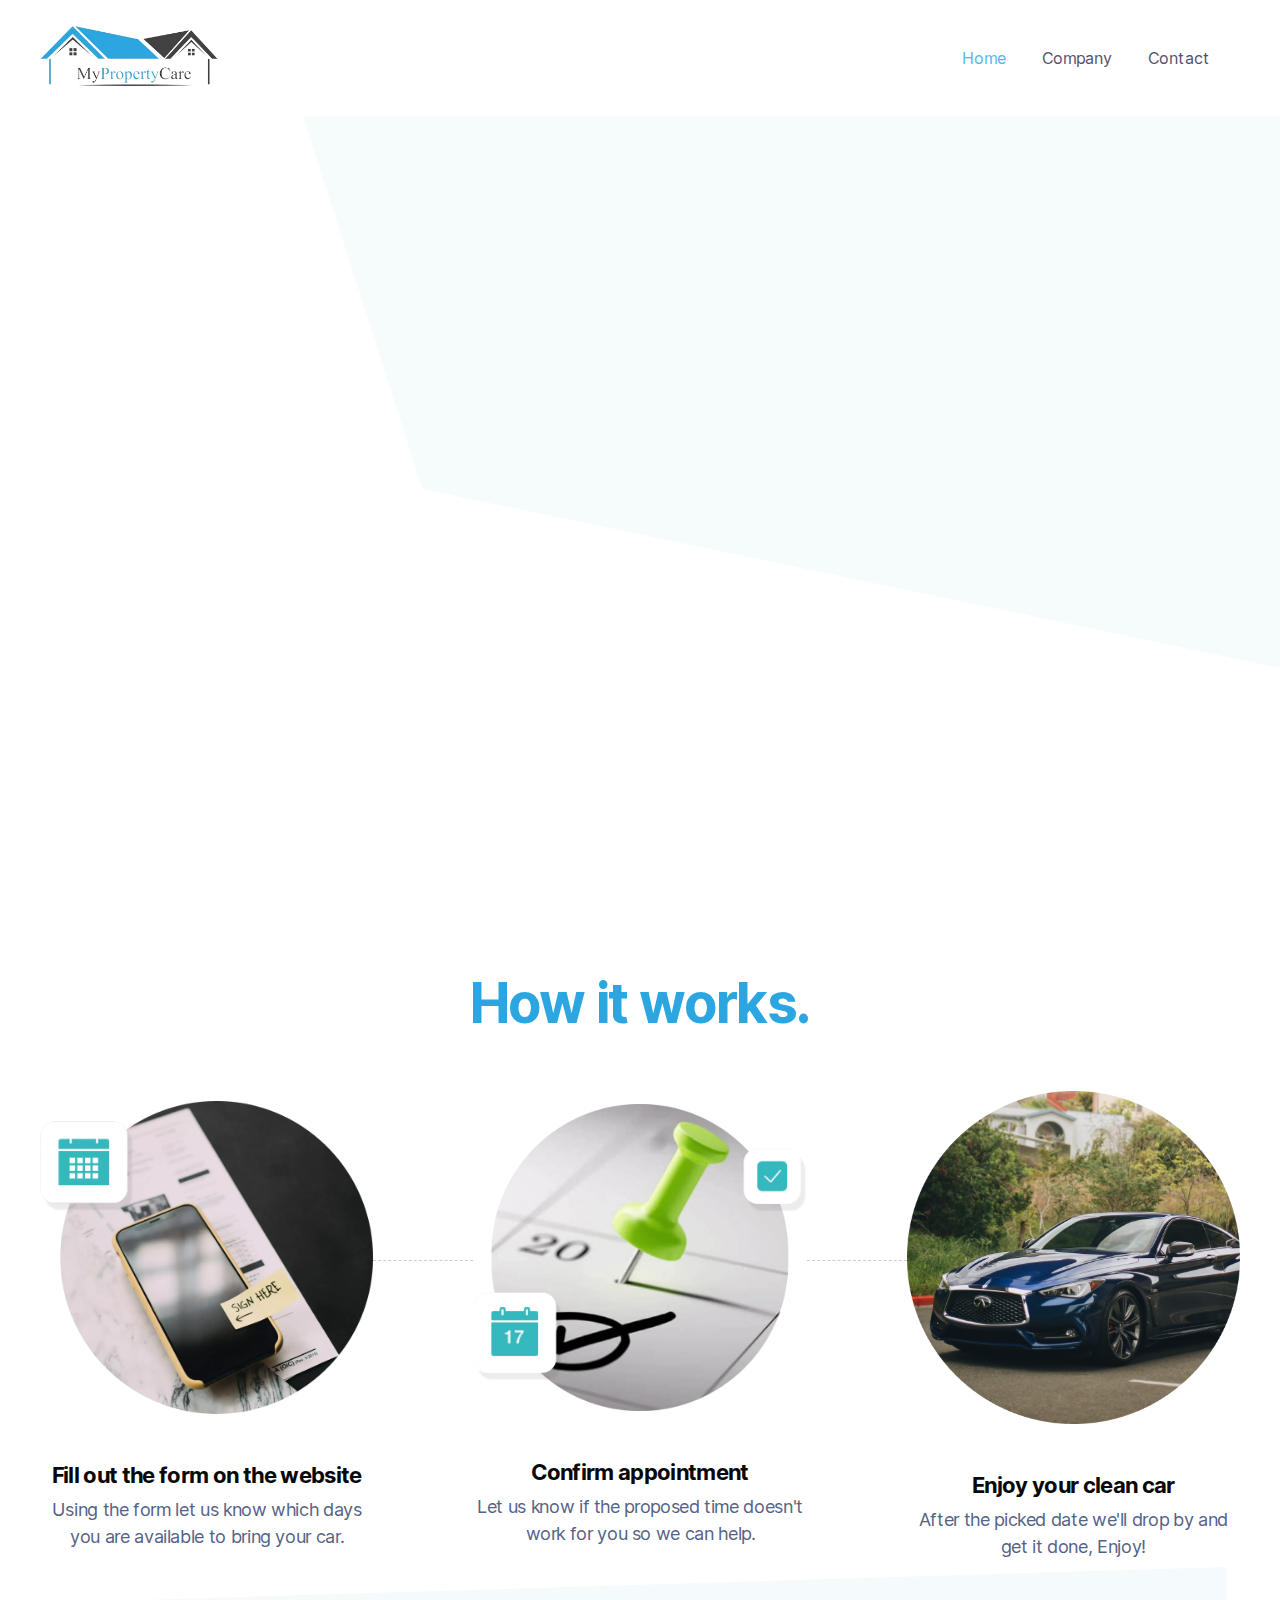
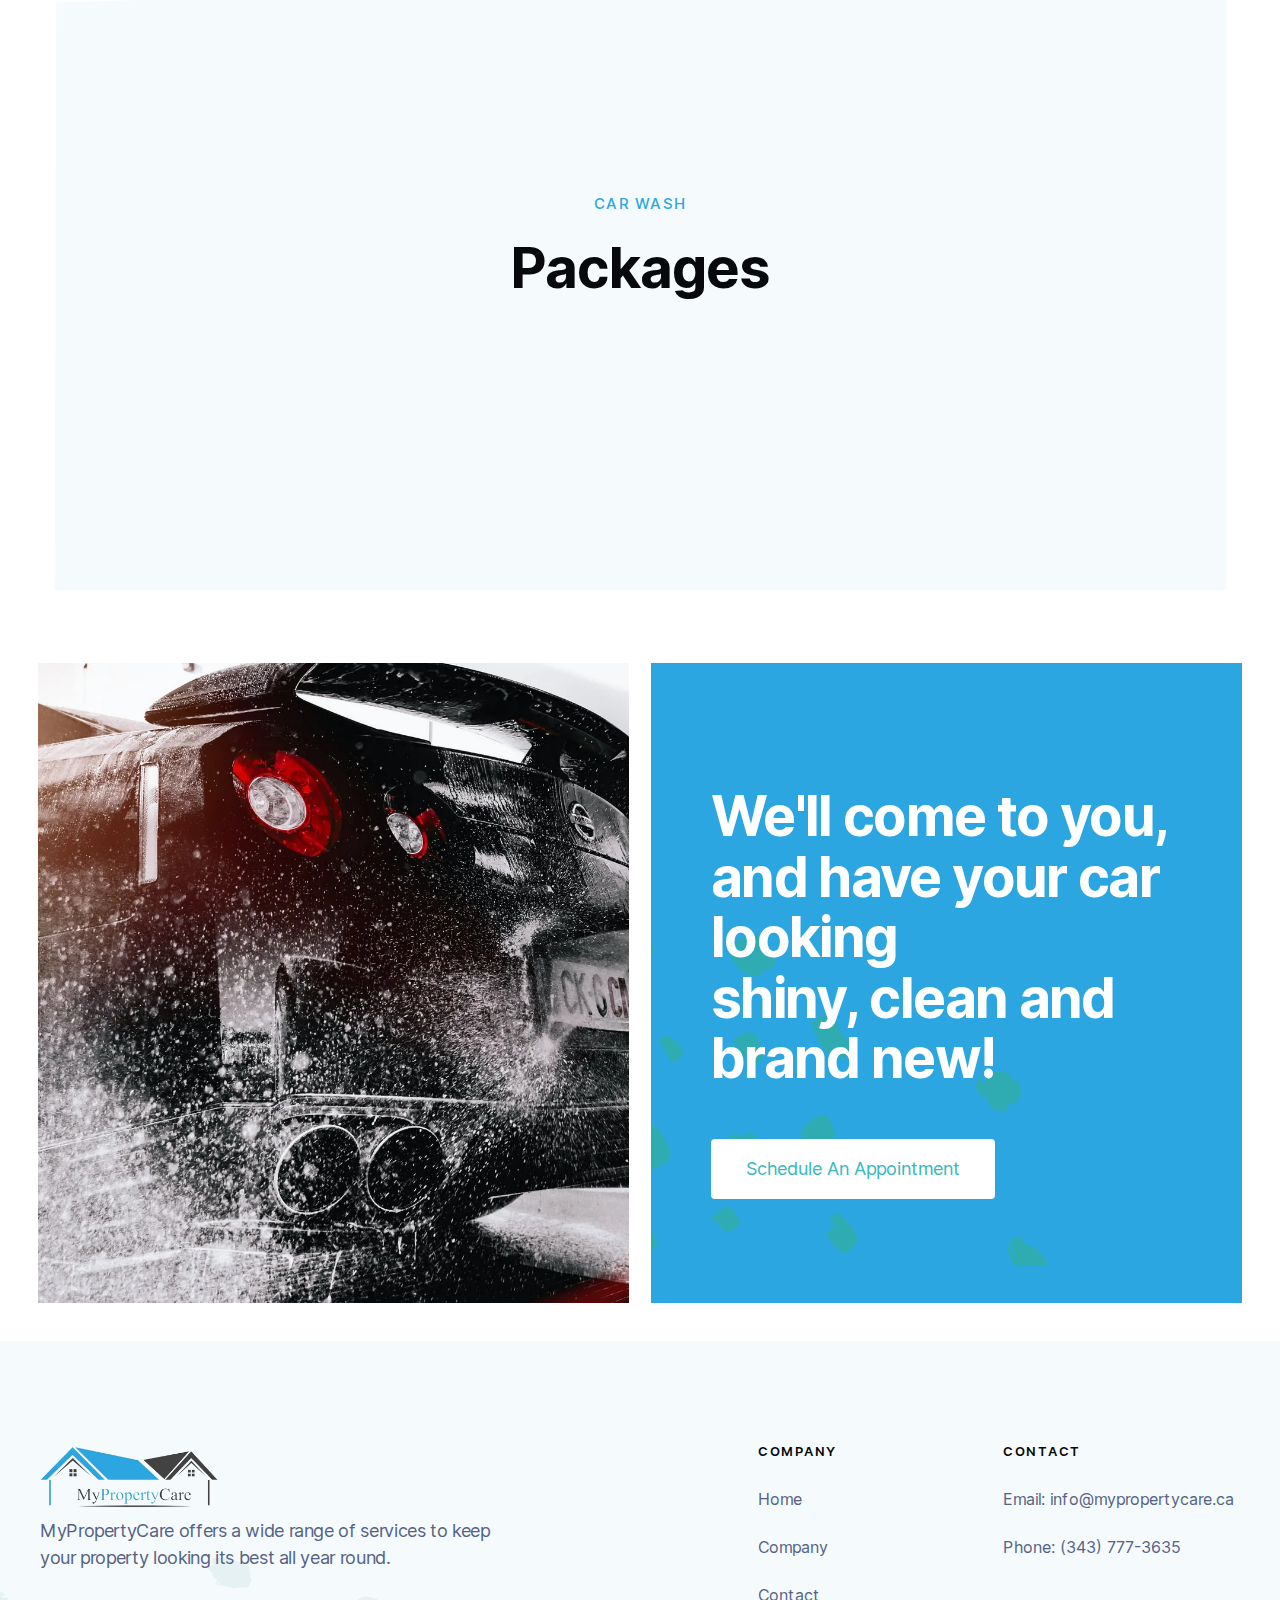
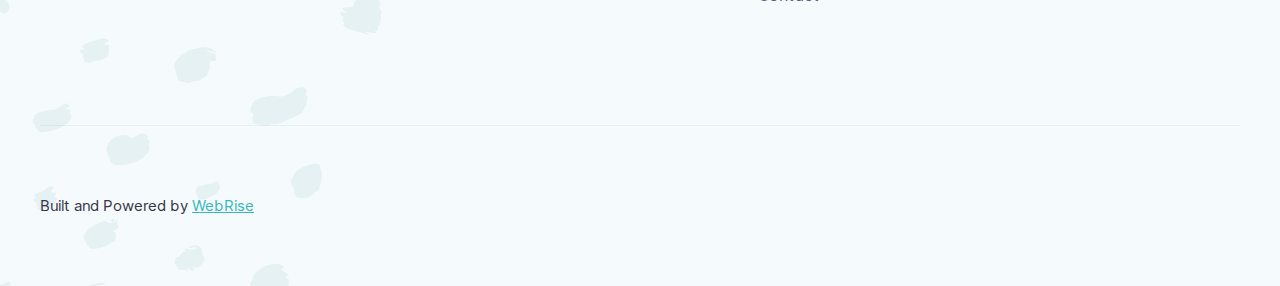
<file: index.html>
<!DOCTYPE html><!--  Last Published: Tue Feb 18 2025 19:53:27 GMT+0000 (Coordinated Universal Time)  -->
<html data-wf-page="635b4e168083ef59be38b9f6" data-wf-site="635b4e168083ef4e0838b9f3">
<head>
  <meta charset="utf-8">
  <title>MyPropertyCare | Keep your property clean</title>
  <meta content="MyPropertyCare | Keep your property clean" property="og:title">
  <meta content="MyPropertyCare | Keep your property clean" property="twitter:title">
  <meta content="width=device-width, initial-scale=1" name="viewport">
  <link href="css/normalize.css" rel="stylesheet" type="text/css">
  <link href="css/components.css" rel="stylesheet" type="text/css">
  <link href="css/webrises-sublime-site-ebdcb2767bbfef628.css" rel="stylesheet" type="text/css">
  <script type="text/javascript">!function(o,c){var n=c.documentElement,t=" w-mod-";n.className+=t+"js",("ontouchstart"in o||o.DocumentTouch&&c instanceof DocumentTouch)&&(n.className+=t+"touch")}(window,document);</script>
  <link href="images/favicon.png" rel="shortcut icon" type="image/x-icon">
  <link href="images/webclip.png" rel="apple-touch-icon">
  <style>
body{
  -webkit-font-smoothing: antialiased;
  -moz-osx-font-smoothing: grayscale;
}
</style>
</head>
<body>
  <div data-animation="default" class="navbar w-nav" data-easing2="ease" data-easing="ease" data-collapse="medium" data-w-id="33c883c6-4afc-cc73-3bca-d2857a9d4bc2" role="banner" data-duration="400" id="Navigation">
    <div class="navigation-container">
      <div class="navigation-left">
        <a href="/" aria-current="page" class="brand w-nav-brand w--current"><img src="images/311989577_1232602427588291_179634801491696181_n-removebg-preview-1.png" width="178" alt=""></a>
      </div>
      <div class="navigation-right">
        <div class="menu-button w-nav-button">
          <div class="icon w-icon-nav-menu"></div>
        </div>
        <nav role="navigation" class="nav-menu w-nav-menu">
          <a href="/" aria-current="page" class="nav-link w-nav-link w--current">Home</a>
          <a href="company" class="nav-link w-nav-link">Company</a>
          <a href="booking" class="nav-link w-nav-link">Contact</a>
        </nav>
      </div>
    </div>
  </div>
  <div id="Header" class="header">
    <div class="container-flex">
      <div class="hero-content">
        <h1 style="-webkit-transform:translate3d(-25PX, 0, 0) scale3d(1, 1, 1) rotateX(0) rotateY(0) rotateZ(0) skew(0, 0);-moz-transform:translate3d(-25PX, 0, 0) scale3d(1, 1, 1) rotateX(0) rotateY(0) rotateZ(0) skew(0, 0);-ms-transform:translate3d(-25PX, 0, 0) scale3d(1, 1, 1) rotateX(0) rotateY(0) rotateZ(0) skew(0, 0);transform:translate3d(-25PX, 0, 0) scale3d(1, 1, 1) rotateX(0) rotateY(0) rotateZ(0) skew(0, 0);opacity:0" class="hero-h1">Enjoy a clean <br>car with <span class="brand-span">MyPropertyCare!</span></h1>
        <p style="-webkit-transform:translate3d(-25PX, 0, 0) scale3d(1, 1, 1) rotateX(0) rotateY(0) rotateZ(0) skew(0, 0);-moz-transform:translate3d(-25PX, 0, 0) scale3d(1, 1, 1) rotateX(0) rotateY(0) rotateZ(0) skew(0, 0);-ms-transform:translate3d(-25PX, 0, 0) scale3d(1, 1, 1) rotateX(0) rotateY(0) rotateZ(0) skew(0, 0);transform:translate3d(-25PX, 0, 0) scale3d(1, 1, 1) rotateX(0) rotateY(0) rotateZ(0) skew(0, 0);opacity:0" class="hero-paragraph">MyPropertyCare offers a comprehensive range of car cleaning services that keeps your vehicle looking its best all year round. From exterior washing and waxing to interior detailing and upholstery cleaning, we&#x27;ve got you covered! Trust us with your car&#x27;s appearance and protection, contact us by call, email, or through our website for an estimate!</p>
        <div style="-webkit-transform:translate3d(-25PX, 0, 0) scale3d(1, 1, 1) rotateX(0) rotateY(0) rotateZ(0) skew(0, 0);-moz-transform:translate3d(-25PX, 0, 0) scale3d(1, 1, 1) rotateX(0) rotateY(0) rotateZ(0) skew(0, 0);-ms-transform:translate3d(-25PX, 0, 0) scale3d(1, 1, 1) rotateX(0) rotateY(0) rotateZ(0) skew(0, 0);transform:translate3d(-25PX, 0, 0) scale3d(1, 1, 1) rotateX(0) rotateY(0) rotateZ(0) skew(0, 0);opacity:0" class="button-wrapper">
          <a href="booking" class="button w-button">Get An Estimate!</a>
        </div>
      </div>
      <div class="hero-image-wrap"><img src="images/andre-tan-pRppMPh4Zho-unsplash-Large.jpeg" alt="Food Delivery" width="772" style="opacity:0;-webkit-transform:translate3d(0, 0, 0) scale3d(0.95, 0.95, 1) rotateX(0) rotateY(0) rotateZ(0) skew(0, 0);-moz-transform:translate3d(0, 0, 0) scale3d(0.95, 0.95, 1) rotateX(0) rotateY(0) rotateZ(0) skew(0, 0);-ms-transform:translate3d(0, 0, 0) scale3d(0.95, 0.95, 1) rotateX(0) rotateY(0) rotateZ(0) skew(0, 0);transform:translate3d(0, 0, 0) scale3d(0.95, 0.95, 1) rotateX(0) rotateY(0) rotateZ(0) skew(0, 0)" sizes="(max-width: 991px) 94vw, 47vw" srcset="images/andre-tan-pRppMPh4Zho-unsplash-Large-p-500.jpeg 500w, images/andre-tan-pRppMPh4Zho-unsplash-Large-p-800.jpeg 800w, images/andre-tan-pRppMPh4Zho-unsplash-Large-p-1080.jpeg 1080w, images/andre-tan-pRppMPh4Zho-unsplash-Large.jpeg 1280w" class="hero-image"></div>
    </div>
  </div>
  <div class="content-section">
    <div class="container">
      <div class="title-wrap-centre">
        <h2 class="heading">How it works.</h2>
      </div>
      <div class="w-layout-grid works-grid">
        <div class="content-card"><img src="images/tinywow_png_to_webp_4151087.webp" sizes="(max-width: 767px) 94vw, (max-width: 991px) 509.984375px, 94vw" srcset="images/tinywow_png_to_webp_4151087-p-500.webp 500w, images/tinywow_png_to_webp_4151087-p-800.webp 800w, images/tinywow_png_to_webp_4151087-p-1080.webp 1080w, images/tinywow_png_to_webp_4151087-p-1600.webp 1600w, images/tinywow_png_to_webp_4151087-p-2000.webp 2000w, images/tinywow_png_to_webp_4151087.webp 2908w" alt="" class="step-image">
          <div class="content-wrapper">
            <h5>Fill out the form on the website</h5>
            <p>Using the form let us know which days you are available to bring your car.</p>
          </div>
        </div>
        <div class="line-column">
          <div class="line"></div>
        </div>
        <div class="content-card"><img src="images/Photo2_1Photo2.webp" sizes="(max-width: 767px) 94vw, (max-width: 991px) 509.984375px, 94vw" srcset="images/Photo2_1-p-500.png 500w, images/Photo2_1-p-800.png 800w, images/Photo2_1-p-1080.png 1080w, images/Photo2_1-p-1600.png 1600w, images/Photo2_1-p-2000.png 2000w, images/Photo2_1Photo2.webp 2964w" alt="" class="step-image">
          <div class="content-wrapper">
            <h5>Confirm appointment</h5>
            <p>Let us know if the proposed time doesn&#x27;t work for you so we can help.</p>
          </div>
        </div>
        <div class="line-column">
          <div class="line"></div>
        </div>
        <div class="content-card"><img src="images/Mask-group.png" sizes="(max-width: 767px) 94vw, (max-width: 991px) 510px, (max-width: 1070px) 94vw, 1006px" srcset="images/Mask-group-p-500.png 500w, images/Mask-group-p-800.png 800w, images/Mask-group.png 1006w" alt="" class="step-image">
          <div class="content-wrapper">
            <h5>Enjoy your clean car</h5>
            <p>After the picked date we&#x27;ll drop by and get it done, Enjoy!</p>
          </div>
        </div>
      </div>
    </div>
  </div>
  <div class="content-section-bg">
    <div class="section-pricing">
      <div class="container-2">
        <div class="pricing-title-wrapper">
          <div class="pricing-detail-2">Car wash</div>
          <h1 class="pricing-header-2">Packages</h1>
        </div>
        <div class="w-embed w-script">
          <script src="https://static.elfsight.com/platform/platform.js" data-use-service-core="" defer=""></script>
          <div class="elfsight-app-e014a54a-2b36-402f-8b2c-02037f8d7b59" data-elfsight-app-lazy=""></div>
        </div>
      </div>
    </div>
  </div>
  <div class="content-section-bg new">
    <div class="w-embed w-script">
      <script src="https://apps.elfsight.com/p/platform.js" defer=""></script>
      <div class="elfsight-app-56b05db5-74cd-493e-aa53-6520e6efd616"></div>
    </div>
  </div>
  <div class="cta-section">
    <div class="w-layout-grid cta-grid">
      <div class="cta-image"></div>
      <div class="cta-content">
        <h1 class="cta-heading">We&#x27;ll come to you, and have your car looking<br>shiny, clean and brand new!</h1>
        <a href="booking" class="button-white button-space w-button">Schedule An Appointment</a>
      </div>
    </div>
  </div>
  <div class="w-embed w-script">
    <script src="https://apps.elfsight.com/p/platform.js" defer=""></script>
    <div class="elfsight-app-15857a57-9511-4b90-b053-517de0874ae2"></div>
  </div>
  <div class="footer">
    <div class="container">
      <div class="w-layout-grid footer-grid">
        <div id="w-node-_67f7db32-28d2-9f37-8b84-a159dcc6da5a-dcc6da57" class="footer-column"><img src="images/311989577_1232602427588291_179634801491696181_n-removebg-preview-1.png" width="178" alt="">
          <p>MyPropertyCare offers a wide range of services to keep <br>your property looking its best all year round.</p>
        </div>
        <div id="w-node-_67f7db32-28d2-9f37-8b84-a159dcc6da5e-dcc6da57" class="footer-column">
          <div class="title">company</div>
          <a href="/" aria-current="page" class="footer-link w--current">Home</a>
          <a href="company" class="footer-link">Company</a>
          <a href="booking" class="footer-link">Contact</a>
        </div>
        <div id="w-node-_67f7db32-28d2-9f37-8b84-a159dcc6da69-dcc6da57" class="footer-column">
          <div class="title">Contact</div>
          <a href="mailto:info@mypropertycare.ca?subject=Contact%20" class="footer-link">Email: info@mypropertycare.ca</a>
          <a href="tel:+13437773635" class="footer-link">Phone: (343) 777-3635</a>
        </div>
      </div>
      <div class="footer-legal">
        <div class="footer-detail-left">
          <div class="legal">Built and Powered by <a href="https://webrise.me/" target="_blank" class="webflow-link">WebRise</a>
            <a href="https://webrise.me/" target="_blank" class="webflow-link"></a>
          </div>
        </div>
        <div class="footer-detail-right"></div>
      </div>
    </div>
  </div>
  <script src="https://d3e54v103j8qbb.cloudfront.net/js/jquery-3.5.1.min.dc5e7f18c8.js?site=635b4e168083ef4e0838b9f3" type="text/javascript" integrity="sha256-9/aliU8dGd2tb6OSsuzixeV4y/faTqgFtohetphbbj0=" crossorigin="anonymous"></script>
  <script src="js/webrises-sublime-site-ebdcb2767bbfef628.js" type="text/javascript"></script>
</body>
</html>
</file>
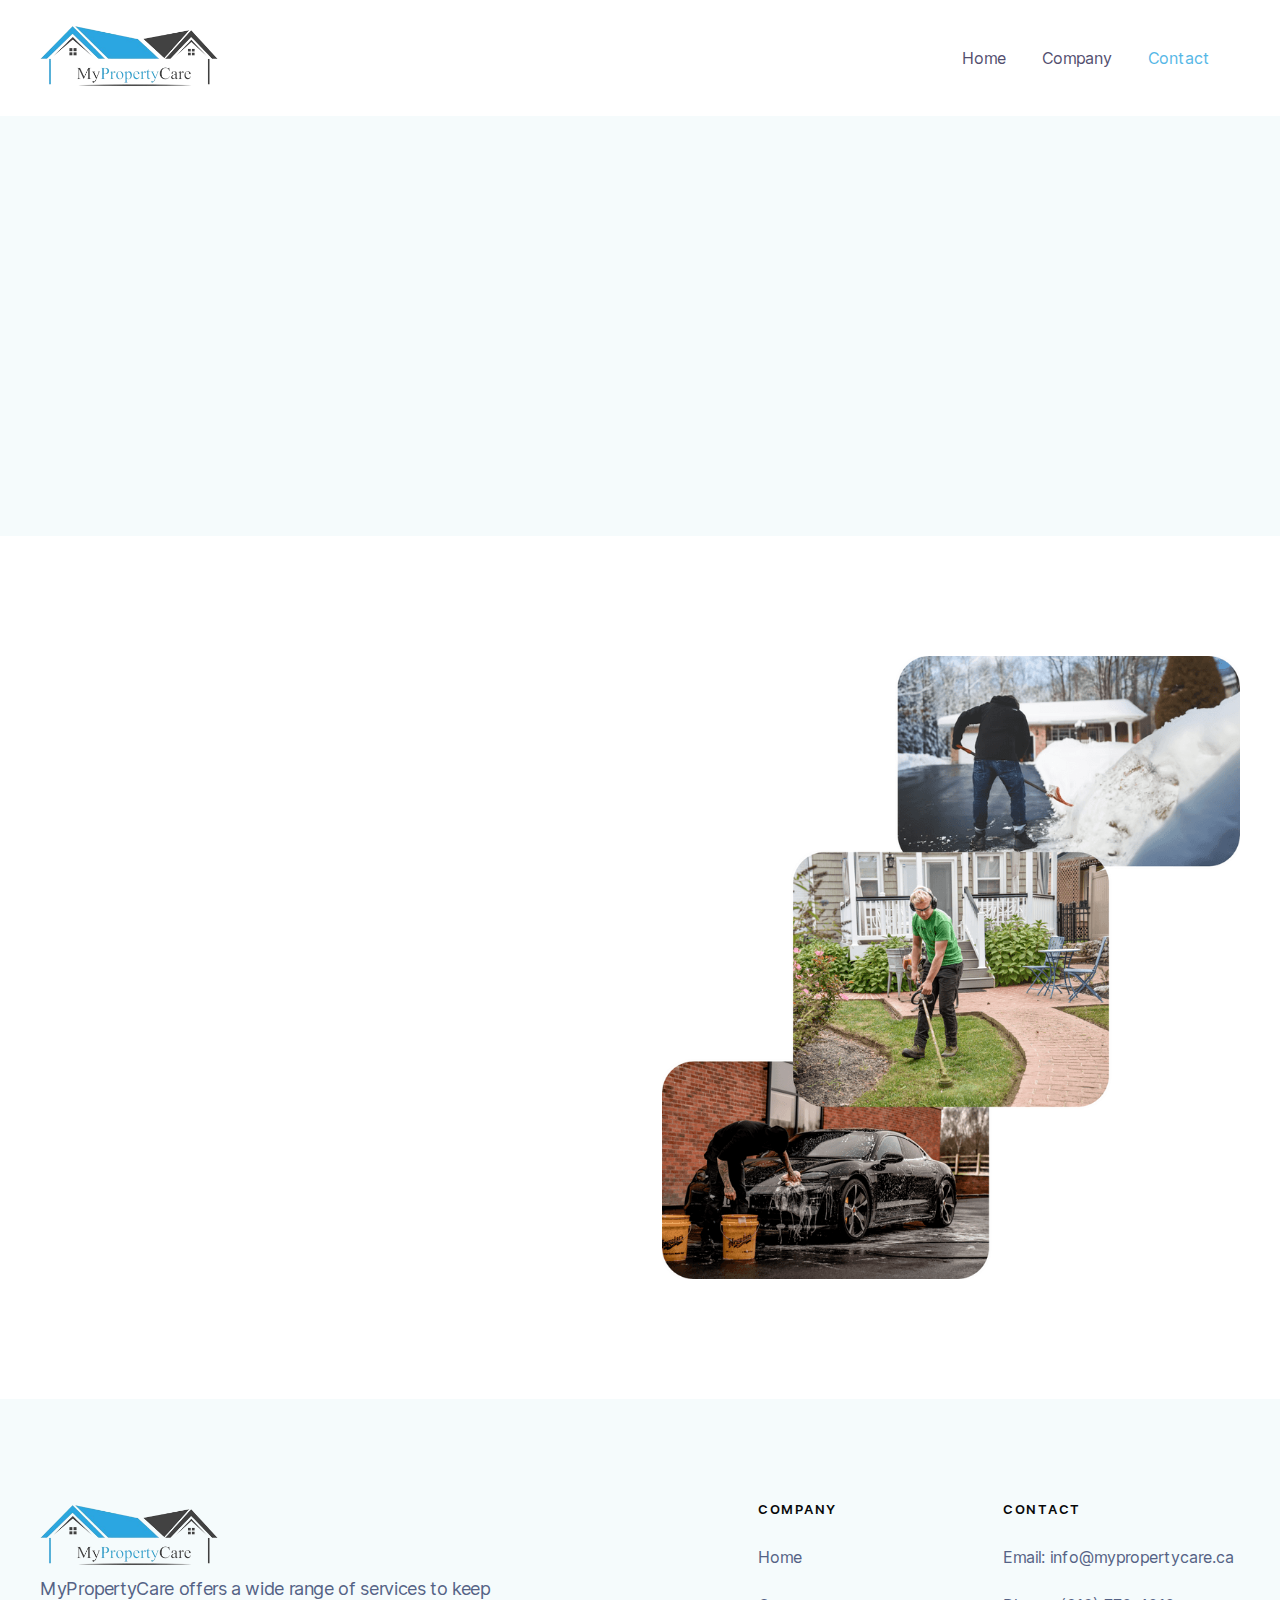
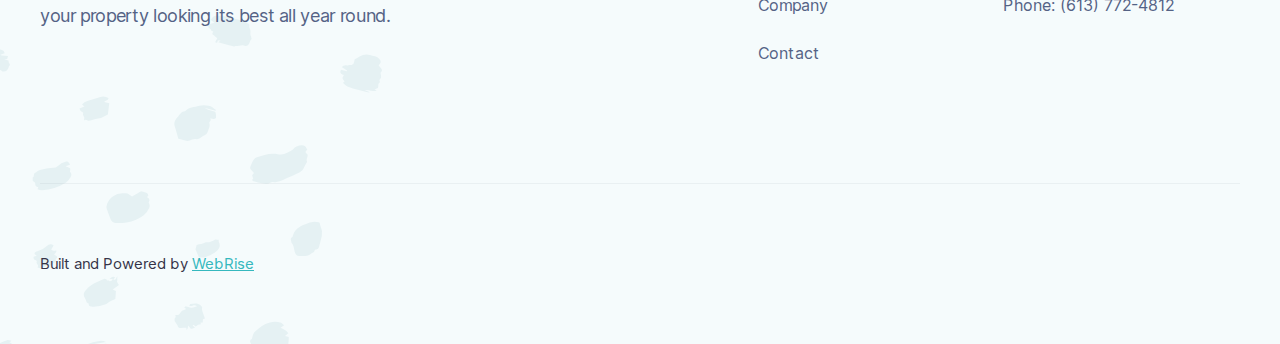
<file: booking.html>
<!DOCTYPE html><!--  Last Published: Tue Feb 18 2025 19:53:27 GMT+0000 (Coordinated Universal Time)  -->
<html data-wf-page="635b4e168083ef76b338b9f9" data-wf-site="635b4e168083ef4e0838b9f3">
<head>
  <meta charset="utf-8">
  <title>Booking | MyPropertyCare</title>
  <meta content="Booking | MyPropertyCare" property="og:title">
  <meta content="Booking | MyPropertyCare" property="twitter:title">
  <meta content="width=device-width, initial-scale=1" name="viewport">
  <link href="css/normalize.css" rel="stylesheet" type="text/css">
  <link href="css/components.css" rel="stylesheet" type="text/css">
  <link href="css/webrises-sublime-site-ebdcb2767bbfef628.css" rel="stylesheet" type="text/css">
  <script type="text/javascript">!function(o,c){var n=c.documentElement,t=" w-mod-";n.className+=t+"js",("ontouchstart"in o||o.DocumentTouch&&c instanceof DocumentTouch)&&(n.className+=t+"touch")}(window,document);</script>
  <link href="images/favicon.png" rel="shortcut icon" type="image/x-icon">
  <link href="images/webclip.png" rel="apple-touch-icon">
  <style>
body{
  -webkit-font-smoothing: antialiased;
  -moz-osx-font-smoothing: grayscale;
}
</style>
</head>
<body>
  <div data-animation="default" class="navbar w-nav" data-easing2="ease" data-easing="ease" data-collapse="medium" data-w-id="33c883c6-4afc-cc73-3bca-d2857a9d4bc2" role="banner" data-duration="400" id="Navigation">
    <div class="navigation-container">
      <div class="navigation-left">
        <a href="/" class="brand w-nav-brand"><img src="images/311989577_1232602427588291_179634801491696181_n-removebg-preview-1.png" width="178" alt=""></a>
      </div>
      <div class="navigation-right">
        <div class="menu-button w-nav-button">
          <div class="icon w-icon-nav-menu"></div>
        </div>
        <nav role="navigation" class="nav-menu w-nav-menu">
          <a href="/" class="nav-link w-nav-link">Home</a>
          <a href="company" class="nav-link w-nav-link">Company</a>
          <a href="booking" aria-current="page" class="nav-link w-nav-link w--current">Contact</a>
        </nav>
      </div>
    </div>
  </div>
  <div class="header-section">
    <div class="container-flex"><img src="images/YumYum.png" style="-webkit-transform:translate3d(0, 45PX, 0) scale3d(1, 1, 1) rotateX(0) rotateY(0) rotateZ(0) skew(0, 0);-moz-transform:translate3d(0, 45PX, 0) scale3d(1, 1, 1) rotateX(0) rotateY(0) rotateZ(0) skew(0, 0);-ms-transform:translate3d(0, 45PX, 0) scale3d(1, 1, 1) rotateX(0) rotateY(0) rotateZ(0) skew(0, 0);transform:translate3d(0, 45PX, 0) scale3d(1, 1, 1) rotateX(0) rotateY(0) rotateZ(0) skew(0, 0);opacity:0" sizes="(max-width: 767px) 100vw, 500px" srcset="images/YumYum-p-500.png 500w, images/YumYum.png 515w" alt="" class="cursive-text">
      <div class="title-wrap-centre">
        <h1 style="-webkit-transform:translate3d(0, 25PX, 0) scale3d(1, 1, 1) rotateX(0) rotateY(0) rotateZ(0) skew(0, 0);-moz-transform:translate3d(0, 25PX, 0) scale3d(1, 1, 1) rotateX(0) rotateY(0) rotateZ(0) skew(0, 0);-ms-transform:translate3d(0, 25PX, 0) scale3d(1, 1, 1) rotateX(0) rotateY(0) rotateZ(0) skew(0, 0);transform:translate3d(0, 25PX, 0) scale3d(1, 1, 1) rotateX(0) rotateY(0) rotateZ(0) skew(0, 0);opacity:0" class="header-h1">Keep your property looking <span class="text-span">clean</span><span class="brand-span"></span></h1>
      </div>
    </div>
  </div>
  <div class="content-section booking">
    <div class="container">
      <div class="w-layout-grid content-grid">
        <div class="content-block">
          <div class="w-embed w-script">
            <script src="https://apps.elfsight.com/p/platform.js" defer=""></script>
            <div class="elfsight-app-6e115dac-9140-4903-abaa-eeaaff103844"></div>
          </div>
        </div>
        <div class="image-block"><img src="images/Frame-4-Large.png" width="680" sizes="(max-width: 767px) 94vw, 680px" srcset="images/Frame-4-Large-p-500.png 500w, images/Frame-4-Large-p-800.png 800w, images/Frame-4-Large-p-1080.png 1080w, images/Frame-4-Large.png 1186w" alt="" class="image-2"></div>
      </div>
    </div>
  </div>
  <div class="footer">
    <div class="container">
      <div class="w-layout-grid footer-grid">
        <div id="w-node-_67f7db32-28d2-9f37-8b84-a159dcc6da5a-dcc6da57" class="footer-column"><img src="images/311989577_1232602427588291_179634801491696181_n-removebg-preview-1.png" width="178" alt="">
          <p>MyPropertyCare offers a wide range of services to keep <br>your property looking its best all year round.</p>
        </div>
        <div id="w-node-_67f7db32-28d2-9f37-8b84-a159dcc6da5e-dcc6da57" class="footer-column">
          <div class="title">company</div>
          <a href="/" class="footer-link">Home</a>
          <a href="company" class="footer-link">Company</a>
          <a href="booking" aria-current="page" class="footer-link w--current">Contact</a>
        </div>
        <div id="w-node-_67f7db32-28d2-9f37-8b84-a159dcc6da69-dcc6da57" class="footer-column">
          <div class="title">Contact</div>
          <a href="mailto:info@mypropertycare.ca?subject=Contact%20" class="footer-link">Email: info@mypropertycare.ca</a>
          <a href="tel:+13437773635" class="footer-link">Phone: (613) 772-4812</a>
        </div>
      </div>
      <div class="footer-legal">
        <div class="footer-detail-left">
          <div class="legal">Built and Powered by <a href="https://webrise.me/" target="_blank" class="webflow-link">WebRise</a>
            <a href="https://webrise.me/" target="_blank" class="webflow-link"></a>
          </div>
        </div>
        <div class="footer-detail-right"></div>
      </div>
    </div>
  </div>
  <script src="https://d3e54v103j8qbb.cloudfront.net/js/jquery-3.5.1.min.dc5e7f18c8.js?site=635b4e168083ef4e0838b9f3" type="text/javascript" integrity="sha256-9/aliU8dGd2tb6OSsuzixeV4y/faTqgFtohetphbbj0=" crossorigin="anonymous"></script>
  <script src="js/webrises-sublime-site-ebdcb2767bbfef628.js" type="text/javascript"></script>
</body>
</html>
</file>
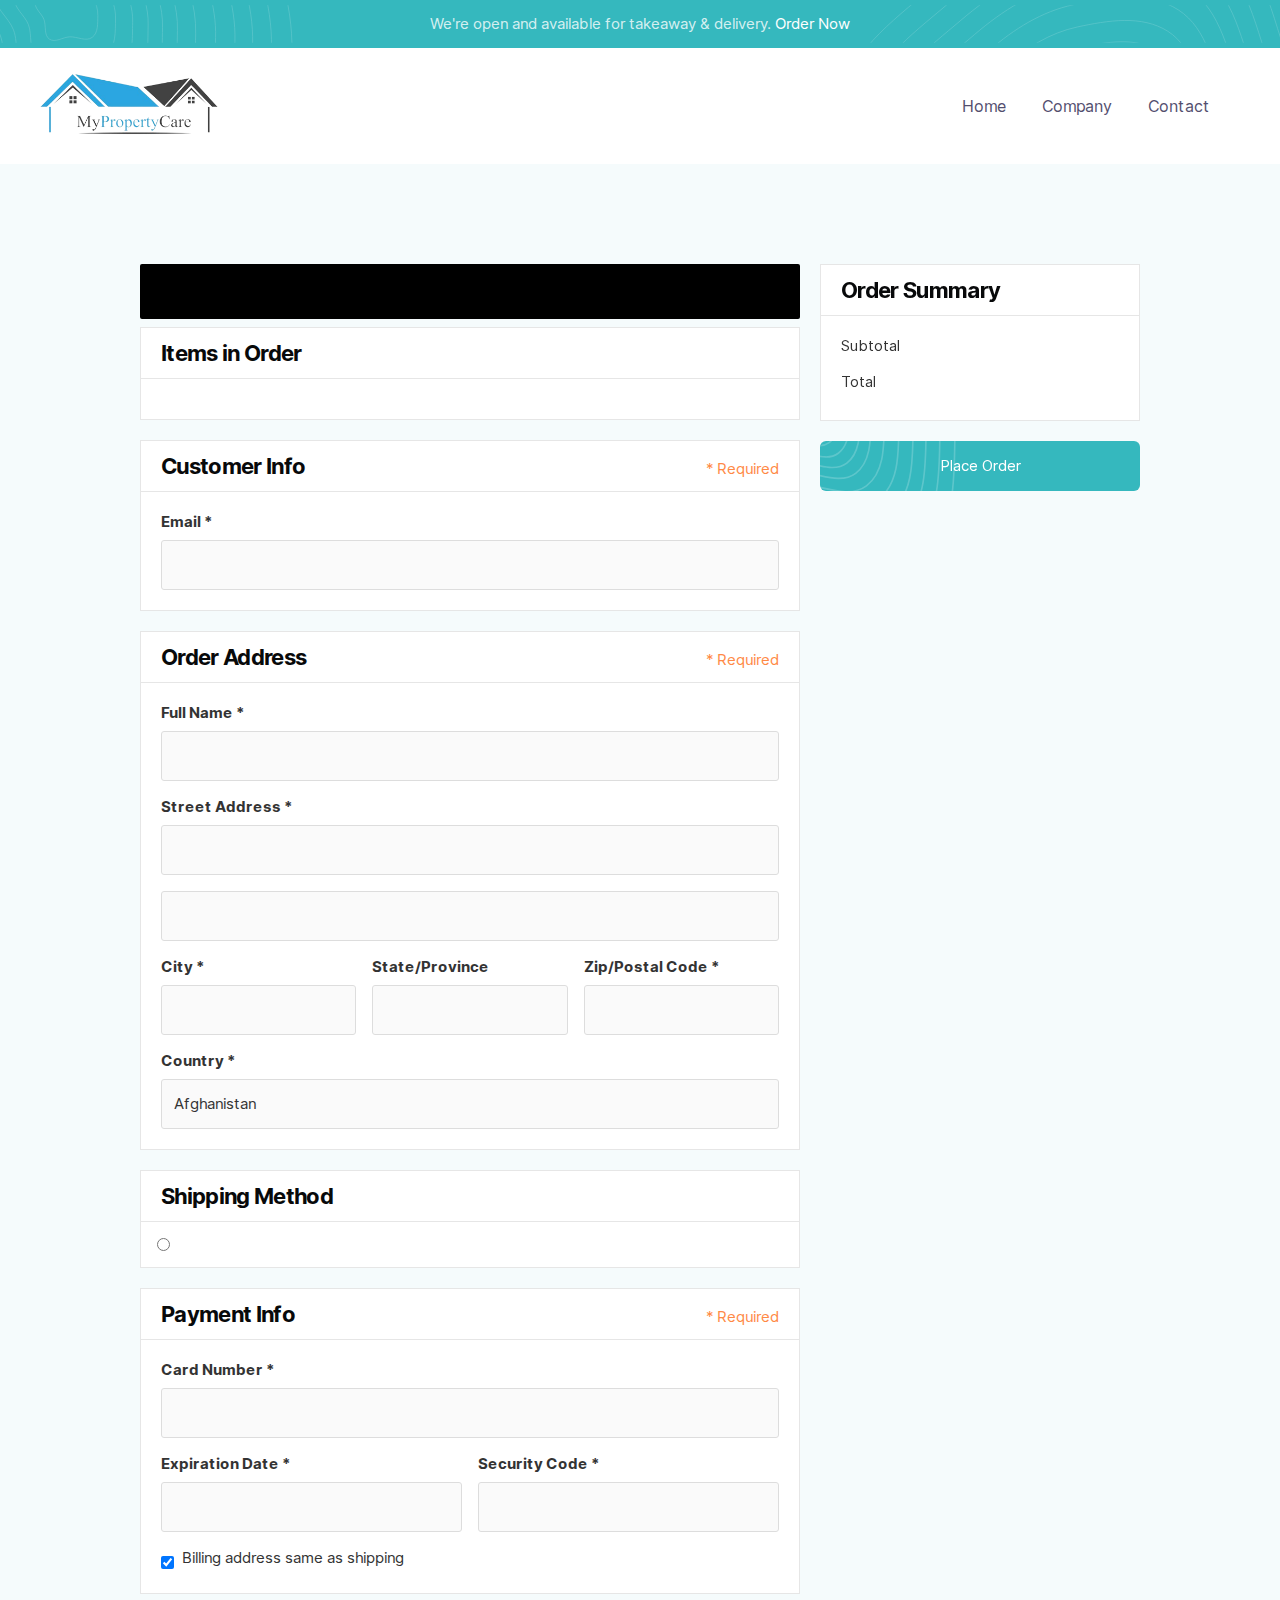
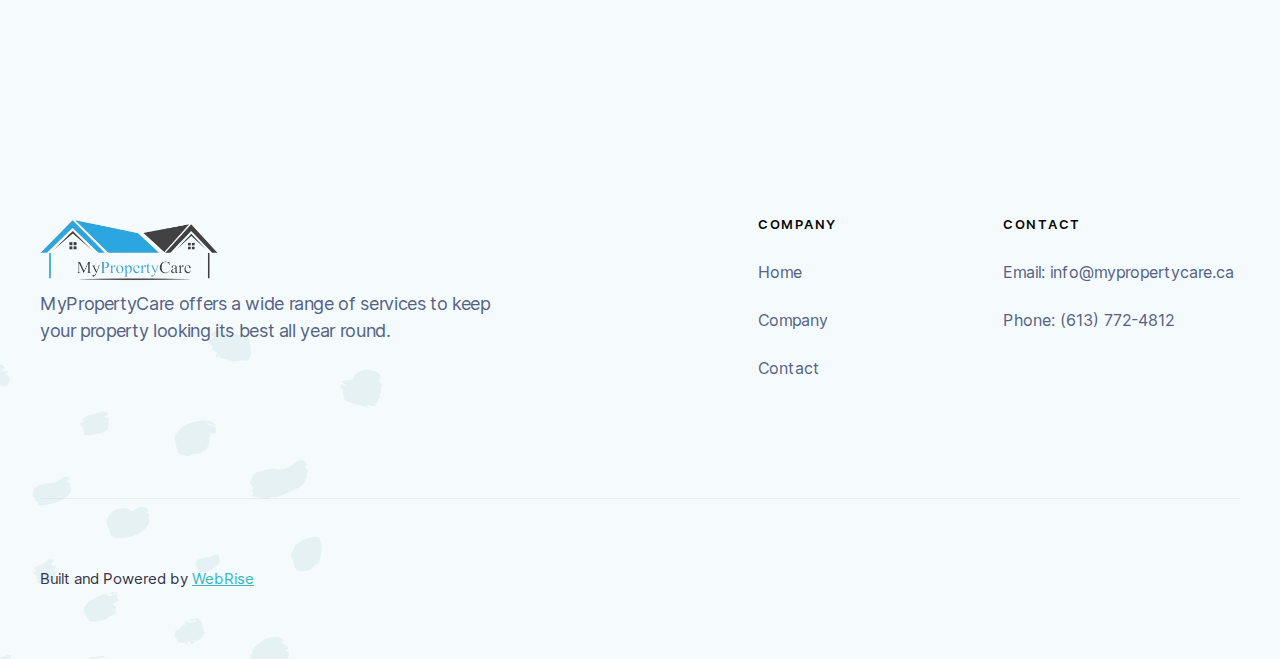
<file: checkout.html>
<!DOCTYPE html><!--  Last Published: Tue Feb 18 2025 19:53:27 GMT+0000 (Coordinated Universal Time)  -->
<html data-wf-page="635b4e168083ef3f3d38b9fb" data-wf-site="635b4e168083ef4e0838b9f3">
<head>
  <meta charset="utf-8">
  <title>Chomp - Webflow Ecommerce HTML Website Template</title>
  <meta content="Chomp - Webflow Ecommerce HTML Website Template" property="og:title">
  <meta content="Chomp - Webflow Ecommerce HTML Website Template" property="twitter:title">
  <meta content="width=device-width, initial-scale=1" name="viewport">
  <link href="css/normalize.css" rel="stylesheet" type="text/css">
  <link href="css/components.css" rel="stylesheet" type="text/css">
  <link href="css/webrises-sublime-site-ebdcb2767bbfef628.css" rel="stylesheet" type="text/css">
  <script type="text/javascript">!function(o,c){var n=c.documentElement,t=" w-mod-";n.className+=t+"js",("ontouchstart"in o||o.DocumentTouch&&c instanceof DocumentTouch)&&(n.className+=t+"touch")}(window,document);</script>
  <link href="images/favicon.png" rel="shortcut icon" type="image/x-icon">
  <link href="images/webclip.png" rel="apple-touch-icon">
  <style>
body{
  -webkit-font-smoothing: antialiased;
  -moz-osx-font-smoothing: grayscale;
}
</style>
</head>
<body>
  <div id="Banner" class="banner">
    <div class="banner-wrap">
      <div class="notice-text">We&#x27;re open and available for takeaway &amp; delivery. <a href="booking" class="white-link">Order Now</a>
      </div>
    </div>
  </div>
  <div data-animation="default" class="navbar w-nav" data-easing2="ease" data-easing="ease" data-collapse="medium" data-w-id="33c883c6-4afc-cc73-3bca-d2857a9d4bc2" role="banner" data-duration="400" id="Navigation">
    <div class="navigation-container">
      <div class="navigation-left">
        <a href="/" class="brand w-nav-brand"><img src="images/311989577_1232602427588291_179634801491696181_n-removebg-preview-1.png" width="178" alt=""></a>
      </div>
      <div class="navigation-right">
        <div class="menu-button w-nav-button">
          <div class="icon w-icon-nav-menu"></div>
        </div>
        <nav role="navigation" class="nav-menu w-nav-menu">
          <a href="/" class="nav-link w-nav-link">Home</a>
          <a href="company" class="nav-link w-nav-link">Company</a>
          <a href="booking" class="nav-link w-nav-link">Contact</a>
        </nav>
      </div>
    </div>
  </div>
  <div data-node-type="commerce-checkout-form-container" data-wf-checkout-query="" data-wf-page-link-href-prefix="" class="w-commerce-commercecheckoutformcontainer checkout-form">
    <div class="container-order">
      <div class="w-commerce-commercelayoutmain">
        <div data-node-type="commerce-cart-quick-checkout-actions">
          <a role="button" aria-haspopup="dialog" aria-label="Apple Pay" data-node-type="commerce-cart-apple-pay-button" style="background-image:-webkit-named-image(apple-pay-logo-white);background-size:100% 50%;background-position:50% 50%;background-repeat:no-repeat" class="w-commerce-commercecartapplepaybutton apple-pay-button" tabindex="0">
            <div></div>
          </a>
          <a role="button" tabindex="0" aria-haspopup="dialog" data-node-type="commerce-cart-quick-checkout-button" style="display:none" class="w-commerce-commercecartquickcheckoutbutton"><svg class="w-commerce-commercequickcheckoutgoogleicon" xmlns="http://www.w3.org/2000/svg" xmlns:xlink="http://www.w3.org/1999/xlink" width="16" height="16" viewbox="0 0 16 16">
              <defs>
                <polygon id="google-mark-a" points="0 .329 3.494 .329 3.494 7.649 0 7.649"></polygon>
                <polygon id="google-mark-c" points=".894 0 13.169 0 13.169 6.443 .894 6.443"></polygon>
              </defs>
              <g fill="none" fill-rule="evenodd">
                <path fill="#4285F4" d="M10.5967,12.0469 L10.5967,14.0649 L13.1167,14.0649 C14.6047,12.6759 15.4577,10.6209 15.4577,8.1779 C15.4577,7.6339 15.4137,7.0889 15.3257,6.5559 L7.8887,6.5559 L7.8887,9.6329 L12.1507,9.6329 C11.9767,10.6119 11.4147,11.4899 10.5967,12.0469"></path>
                <path fill="#34A853" d="M7.8887,16 C10.0137,16 11.8107,15.289 13.1147,14.067 C13.1147,14.066 13.1157,14.065 13.1167,14.064 L10.5967,12.047 C10.5877,12.053 10.5807,12.061 10.5727,12.067 C9.8607,12.556 8.9507,12.833 7.8887,12.833 C5.8577,12.833 4.1387,11.457 3.4937,9.605 L0.8747,9.605 L0.8747,11.648 C2.2197,14.319 4.9287,16 7.8887,16"></path>
                <g transform="translate(0 4)">
                  <mask id="google-mark-b" fill="#fff">
                    <use xlink:href="#google-mark-a"></use>
                  </mask>
                  <path fill="#FBBC04" d="M3.4639,5.5337 C3.1369,4.5477 3.1359,3.4727 3.4609,2.4757 L3.4639,2.4777 C3.4679,2.4657 3.4749,2.4547 3.4789,2.4427 L3.4939,0.3287 L0.8939,0.3287 C0.8799,0.3577 0.8599,0.3827 0.8459,0.4117 C-0.2821,2.6667 -0.2821,5.3337 0.8459,7.5887 L0.8459,7.5997 C0.8549,7.6167 0.8659,7.6317 0.8749,7.6487 L3.4939,5.6057 C3.4849,5.5807 3.4729,5.5587 3.4639,5.5337" mask="url(#google-mark-b)"></path>
                </g>
                <mask id="google-mark-d" fill="#fff">
                  <use xlink:href="#google-mark-c"></use>
                </mask>
                <path fill="#EA4335" d="M0.894,4.3291 L3.478,6.4431 C4.113,4.5611 5.843,3.1671 7.889,3.1671 C9.018,3.1451 10.102,3.5781 10.912,4.3671 L13.169,2.0781 C11.733,0.7231 9.85,-0.0219 7.889,0.0001 C4.941,0.0001 2.245,1.6791 0.894,4.3291" mask="url(#google-mark-d)"></path>
              </g>
            </svg><svg class="w-commerce-commercequickcheckoutmicrosofticon" xmlns="http://www.w3.org/2000/svg" width="16" height="16" viewbox="0 0 16 16">
              <g fill="none" fill-rule="evenodd">
                <polygon fill="#F05022" points="7 7 1 7 1 1 7 1"></polygon>
                <polygon fill="#7DB902" points="15 7 9 7 9 1 15 1"></polygon>
                <polygon fill="#00A4EE" points="7 15 1 15 1 9 7 9"></polygon>
                <polygon fill="#FFB700" points="15 15 9 15 9 9 15 9"></polygon>
              </g>
            </svg>
            <div>Pay with browser.</div>
          </a>
        </div>
        <div class="w-commerce-commercecheckoutorderitemswrapper">
          <div class="w-commerce-commercecheckoutsummaryblockheader block-header">
            <h5>Items in Order</h5>
          </div>
          <fieldset class="w-commerce-commercecheckoutblockcontent">
            <script type="text/x-wf-template" id="wf-template-5e83ed841366eba0879ed4d0000000000086"></script>
            <div role="list" class="w-commerce-commercecheckoutorderitemslist" data-wf-collection="database.commerceOrder.userItems" data-wf-template-id="wf-template-5e83ed841366eba0879ed4d0000000000086"></div>
          </fieldset>
        </div>
        <form data-node-type="commerce-checkout-customer-info-wrapper" class="w-commerce-commercecheckoutcustomerinfowrapper">
          <div class="w-commerce-commercecheckoutblockheader block-header">
            <h5>Customer Info</h5>
            <div class="required">* Required</div>
          </div>
          <fieldset class="w-commerce-commercecheckoutblockcontent"><label for="" class="w-commerce-commercecheckoutlabel field-label">Email *</label><input class="w-commerce-commercecheckoutemailinput input-field" type="text" name="email" required=""></fieldset>
        </form>
        <form data-node-type="commerce-checkout-shipping-address-wrapper" class="w-commerce-commercecheckoutshippingaddresswrapper">
          <div class="w-commerce-commercecheckoutblockheader block-header">
            <h5>Order Address</h5>
            <div class="required">* Required</div>
          </div>
          <fieldset class="w-commerce-commercecheckoutblockcontent"><label for="" class="w-commerce-commercecheckoutlabel field-label">Full Name *</label><input class="w-commerce-commercecheckoutshippingfullname input-field" name="name" type="text" required=""><label for="" class="w-commerce-commercecheckoutlabel field-label">Street Address *</label><input class="w-commerce-commercecheckoutshippingstreetaddress input-field" name="address_line1" type="text" required=""><input aria-label="" class="w-commerce-commercecheckoutshippingstreetaddressoptional input-field" name="address_line2" type="text">
            <div class="w-commerce-commercecheckoutrow">
              <div class="w-commerce-commercecheckoutcolumn"><label for="" class="w-commerce-commercecheckoutlabel field-label">City *</label><input class="w-commerce-commercecheckoutshippingcity input-field" name="address_city" type="text" required=""></div>
              <div class="w-commerce-commercecheckoutcolumn"><label for="" class="w-commerce-commercecheckoutlabel field-label">State/Province</label><input class="w-commerce-commercecheckoutshippingstateprovince input-field" name="address_state" type="text"></div>
              <div class="w-commerce-commercecheckoutcolumn"><label for="" class="w-commerce-commercecheckoutlabel field-label">Zip/Postal Code *</label><input data-node-type="commerce-checkout-shipping-zip-field" class="w-commerce-commercecheckoutshippingzippostalcode input-field" name="address_zip" type="text" required=""></div>
            </div><label for="" class="w-commerce-commercecheckoutlabel field-label">Country *</label><select class="w-commerce-commercecheckoutshippingcountryselector dropdown" name="address_country">
              <option value="AF">Afghanistan</option>
              <option value="AX">Aland Islands</option>
              <option value="AL">Albania</option>
              <option value="DZ">Algeria</option>
              <option value="AS">American Samoa</option>
              <option value="AD">Andorra</option>
              <option value="AO">Angola</option>
              <option value="AI">Anguilla</option>
              <option value="AG">Antigua and Barbuda</option>
              <option value="AR">Argentina</option>
              <option value="AM">Armenia</option>
              <option value="AW">Aruba</option>
              <option value="AU">Australia</option>
              <option value="AT">Austria</option>
              <option value="AZ">Azerbaijan</option>
              <option value="BS">Bahamas</option>
              <option value="BH">Bahrain</option>
              <option value="BD">Bangladesh</option>
              <option value="BB">Barbados</option>
              <option value="BY">Belarus</option>
              <option value="BE">Belgium</option>
              <option value="BZ">Belize</option>
              <option value="BJ">Benin</option>
              <option value="BM">Bermuda</option>
              <option value="BT">Bhutan</option>
              <option value="BO">Bolivia</option>
              <option value="BQ">Bonaire, Saint Eustatius and Saba</option>
              <option value="BA">Bosnia and Herzegovina</option>
              <option value="BW">Botswana</option>
              <option value="BR">Brazil</option>
              <option value="IO">British Indian Ocean Territory</option>
              <option value="VG">British Virgin Islands</option>
              <option value="BN">Brunei</option>
              <option value="BG">Bulgaria</option>
              <option value="BF">Burkina Faso</option>
              <option value="BI">Burundi</option>
              <option value="CV">Cabo Verde</option>
              <option value="KH">Cambodia</option>
              <option value="CM">Cameroon</option>
              <option value="CA">Canada</option>
              <option value="KY">Cayman Islands</option>
              <option value="CF">Central African Republic</option>
              <option value="TD">Chad</option>
              <option value="CL">Chile</option>
              <option value="CN">China</option>
              <option value="CX">Christmas Island</option>
              <option value="CC">Cocos Islands</option>
              <option value="CO">Colombia</option>
              <option value="KM">Comoros</option>
              <option value="CK">Cook Islands</option>
              <option value="CR">Costa Rica</option>
              <option value="HR">Croatia</option>
              <option value="CU">Cuba</option>
              <option value="CW">Curacao</option>
              <option value="CY">Cyprus</option>
              <option value="CZ">Czechia</option>
              <option value="CD">Democratic Republic of the Congo</option>
              <option value="DK">Denmark</option>
              <option value="DJ">Djibouti</option>
              <option value="DM">Dominica</option>
              <option value="DO">Dominican Republic</option>
              <option value="EC">Ecuador</option>
              <option value="EG">Egypt</option>
              <option value="SV">El Salvador</option>
              <option value="GQ">Equatorial Guinea</option>
              <option value="ER">Eritrea</option>
              <option value="EE">Estonia</option>
              <option value="SZ">Eswatini</option>
              <option value="ET">Ethiopia</option>
              <option value="FK">Falkland Islands</option>
              <option value="FO">Faroe Islands</option>
              <option value="FJ">Fiji</option>
              <option value="FI">Finland</option>
              <option value="FR">France</option>
              <option value="GF">French Guiana</option>
              <option value="PF">French Polynesia</option>
              <option value="TF">French Southern Territories</option>
              <option value="GA">Gabon</option>
              <option value="GM">Gambia</option>
              <option value="GE">Georgia</option>
              <option value="DE">Germany</option>
              <option value="GH">Ghana</option>
              <option value="GI">Gibraltar</option>
              <option value="GR">Greece</option>
              <option value="GL">Greenland</option>
              <option value="GD">Grenada</option>
              <option value="GP">Guadeloupe</option>
              <option value="GU">Guam</option>
              <option value="GT">Guatemala</option>
              <option value="GG">Guernsey</option>
              <option value="GN">Guinea</option>
              <option value="GW">Guinea-Bissau</option>
              <option value="GY">Guyana</option>
              <option value="HT">Haiti</option>
              <option value="HN">Honduras</option>
              <option value="HK">Hong Kong</option>
              <option value="HU">Hungary</option>
              <option value="IS">Iceland</option>
              <option value="IN">India</option>
              <option value="ID">Indonesia</option>
              <option value="IR">Iran</option>
              <option value="IQ">Iraq</option>
              <option value="IE">Ireland</option>
              <option value="IM">Isle of Man</option>
              <option value="IL">Israel</option>
              <option value="IT">Italy</option>
              <option value="CI">Ivory Coast</option>
              <option value="JM">Jamaica</option>
              <option value="JP">Japan</option>
              <option value="JE">Jersey</option>
              <option value="JO">Jordan</option>
              <option value="KZ">Kazakhstan</option>
              <option value="KE">Kenya</option>
              <option value="KI">Kiribati</option>
              <option value="XK">Kosovo</option>
              <option value="KW">Kuwait</option>
              <option value="KG">Kyrgyzstan</option>
              <option value="LA">Laos</option>
              <option value="LV">Latvia</option>
              <option value="LB">Lebanon</option>
              <option value="LS">Lesotho</option>
              <option value="LR">Liberia</option>
              <option value="LY">Libya</option>
              <option value="LI">Liechtenstein</option>
              <option value="LT">Lithuania</option>
              <option value="LU">Luxembourg</option>
              <option value="MO">Macao</option>
              <option value="MG">Madagascar</option>
              <option value="MW">Malawi</option>
              <option value="MY">Malaysia</option>
              <option value="MV">Maldives</option>
              <option value="ML">Mali</option>
              <option value="MT">Malta</option>
              <option value="MH">Marshall Islands</option>
              <option value="MQ">Martinique</option>
              <option value="MR">Mauritania</option>
              <option value="MU">Mauritius</option>
              <option value="YT">Mayotte</option>
              <option value="MX">Mexico</option>
              <option value="FM">Micronesia</option>
              <option value="MD">Moldova</option>
              <option value="MC">Monaco</option>
              <option value="MN">Mongolia</option>
              <option value="ME">Montenegro</option>
              <option value="MS">Montserrat</option>
              <option value="MA">Morocco</option>
              <option value="MZ">Mozambique</option>
              <option value="MM">Myanmar</option>
              <option value="NA">Namibia</option>
              <option value="NR">Nauru</option>
              <option value="NP">Nepal</option>
              <option value="NL">Netherlands</option>
              <option value="NC">New Caledonia</option>
              <option value="NZ">New Zealand</option>
              <option value="NI">Nicaragua</option>
              <option value="NE">Niger</option>
              <option value="NG">Nigeria</option>
              <option value="NU">Niue</option>
              <option value="NF">Norfolk Island</option>
              <option value="KP">North Korea</option>
              <option value="MK">North Macedonia</option>
              <option value="MP">Northern Mariana Islands</option>
              <option value="NO">Norway</option>
              <option value="OM">Oman</option>
              <option value="PK">Pakistan</option>
              <option value="PW">Palau</option>
              <option value="PS">Palestinian Territory</option>
              <option value="PA">Panama</option>
              <option value="PG">Papua New Guinea</option>
              <option value="PY">Paraguay</option>
              <option value="PE">Peru</option>
              <option value="PH">Philippines</option>
              <option value="PN">Pitcairn</option>
              <option value="PL">Poland</option>
              <option value="PT">Portugal</option>
              <option value="PR">Puerto Rico</option>
              <option value="QA">Qatar</option>
              <option value="CG">Republic of the Congo</option>
              <option value="RE">Reunion</option>
              <option value="RO">Romania</option>
              <option value="RU">Russia</option>
              <option value="RW">Rwanda</option>
              <option value="BL">Saint Barthelemy</option>
              <option value="SH">Saint Helena</option>
              <option value="KN">Saint Kitts and Nevis</option>
              <option value="LC">Saint Lucia</option>
              <option value="MF">Saint Martin</option>
              <option value="PM">Saint Pierre and Miquelon</option>
              <option value="VC">Saint Vincent and the Grenadines</option>
              <option value="WS">Samoa</option>
              <option value="SM">San Marino</option>
              <option value="ST">Sao Tome and Principe</option>
              <option value="SA">Saudi Arabia</option>
              <option value="SN">Senegal</option>
              <option value="RS">Serbia</option>
              <option value="SC">Seychelles</option>
              <option value="SL">Sierra Leone</option>
              <option value="SG">Singapore</option>
              <option value="SX">Sint Maarten</option>
              <option value="SK">Slovakia</option>
              <option value="SI">Slovenia</option>
              <option value="SB">Solomon Islands</option>
              <option value="SO">Somalia</option>
              <option value="ZA">South Africa</option>
              <option value="GS">South Georgia and the South Sandwich Islands</option>
              <option value="KR">South Korea</option>
              <option value="SS">South Sudan</option>
              <option value="ES">Spain</option>
              <option value="LK">Sri Lanka</option>
              <option value="SD">Sudan</option>
              <option value="SR">Suriname</option>
              <option value="SJ">Svalbard and Jan Mayen</option>
              <option value="SE">Sweden</option>
              <option value="CH">Switzerland</option>
              <option value="SY">Syria</option>
              <option value="TW">Taiwan</option>
              <option value="TJ">Tajikistan</option>
              <option value="TZ">Tanzania</option>
              <option value="TH">Thailand</option>
              <option value="TL">Timor Leste</option>
              <option value="TG">Togo</option>
              <option value="TK">Tokelau</option>
              <option value="TO">Tonga</option>
              <option value="TT">Trinidad and Tobago</option>
              <option value="TN">Tunisia</option>
              <option value="TR">Turkey</option>
              <option value="TM">Turkmenistan</option>
              <option value="TC">Turks and Caicos Islands</option>
              <option value="TV">Tuvalu</option>
              <option value="VI">U.S. Virgin Islands</option>
              <option value="UG">Uganda</option>
              <option value="UA">Ukraine</option>
              <option value="AE">United Arab Emirates</option>
              <option value="GB">United Kingdom</option>
              <option value="US">United States</option>
              <option value="UM">United States Minor Outlying Islands</option>
              <option value="UY">Uruguay</option>
              <option value="UZ">Uzbekistan</option>
              <option value="VU">Vanuatu</option>
              <option value="VA">Vatican</option>
              <option value="VE">Venezuela</option>
              <option value="VN">Vietnam</option>
              <option value="WF">Wallis and Futuna</option>
              <option value="EH">Western Sahara</option>
              <option value="YE">Yemen</option>
              <option value="ZM">Zambia</option>
              <option value="ZW">Zimbabwe</option>
            </select>
          </fieldset>
        </form>
        <form data-node-type="commerce-checkout-shipping-methods-wrapper" class="w-commerce-commercecheckoutshippingmethodswrapper">
          <div class="w-commerce-commercecheckoutblockheader block-header">
            <h5>Shipping Method</h5>
          </div>
          <fieldset>
            <script type="text/x-wf-template" id="wf-template-5e83ed841366eba0879ed4d0000000000042">%3Clabel%20class%3D%22w-commerce-commercecheckoutshippingmethoditem%22%3E%3Cinput%20required%3D%22%22%20type%3D%22radio%22%20name%3D%22shipping-method-choice%22%2F%3E%3Cdiv%20class%3D%22w-commerce-commercecheckoutshippingmethoddescriptionblock%22%3E%3Cdiv%20class%3D%22w-commerce-commerceboldtextblock%20field-label%22%3E%3C%2Fdiv%3E%3Cdiv%3E%3C%2Fdiv%3E%3C%2Fdiv%3E%3Cdiv%3E%3C%2Fdiv%3E%3C%2Flabel%3E</script>
            <div data-node-type="commerce-checkout-shipping-methods-list" class="w-commerce-commercecheckoutshippingmethodslist" data-wf-collection="database.commerceOrder.availableShippingMethods" data-wf-template-id="wf-template-5e83ed841366eba0879ed4d0000000000042"><label class="w-commerce-commercecheckoutshippingmethoditem"><input required="" type="radio" name="shipping-method-choice">
                <div class="w-commerce-commercecheckoutshippingmethoddescriptionblock">
                  <div class="w-commerce-commerceboldtextblock field-label"></div>
                  <div></div>
                </div>
                <div></div>
              </label></div>
            <div data-node-type="commerce-checkout-shipping-methods-empty-state" style="display:none" class="w-commerce-commercecheckoutshippingmethodsemptystate">
              <div>No shipping methods are available for the address given.</div>
            </div>
          </fieldset>
        </form>
        <div class="w-commerce-commercecheckoutpaymentinfowrapper">
          <div class="w-commerce-commercecheckoutblockheader block-header">
            <h5>Payment Info</h5>
            <div class="required">* Required</div>
          </div>
          <fieldset class="w-commerce-commercecheckoutblockcontent"><label for="" class="w-commerce-commercecheckoutlabel field-label">Card Number *</label>
            <div data-wf-stripe-element-type="cardNumber" data-wf-style-map="{}" style="position:relative" class="w-commerce-commercecheckoutcardnumber input-field">
              <div></div>
              <div style="position:absolute;top:0;left:0;width:100%;height:100%;opacity:0"></div>
            </div>
            <div class="w-commerce-commercecheckoutrow">
              <div class="w-commerce-commercecheckoutcolumn"><label for="" class="w-commerce-commercecheckoutlabel field-label">Expiration Date *</label>
                <div data-wf-stripe-element-type="cardExpiry" data-wf-style-map="{}" style="position:relative" class="w-commerce-commercecheckoutcardexpirationdate input-field">
                  <div></div>
                  <div style="position:absolute;top:0;left:0;width:100%;height:100%;opacity:0"></div>
                </div>
              </div>
              <div class="w-commerce-commercecheckoutcolumn"><label for="" class="w-commerce-commercecheckoutlabel field-label">Security Code *</label>
                <div data-wf-stripe-element-type="cardCvc" data-wf-style-map="{}" style="position:relative" class="w-commerce-commercecheckoutcardsecuritycode input-field">
                  <div></div>
                  <div style="position:absolute;top:0;left:0;width:100%;height:100%;opacity:0"></div>
                </div>
              </div>
            </div>
            <div class="w-commerce-commercecheckoutbillingaddresstogglewrapper"><input id="billing-address-toggle" data-node-type="commerce-checkout-billing-address-toggle-checkbox" class="w-commerce-commercecheckoutbillingaddresstogglecheckbox" type="checkbox" checked=""><label for="billing-address-toggle" class="w-commerce-commercecheckoutbillingaddresstogglelabel">Billing address same as shipping</label></div>
          </fieldset>
        </div>
        <form data-node-type="commerce-checkout-billing-address-wrapper" style="display:none" class="w-commerce-commercecheckoutbillingaddresswrapper">
          <div class="w-commerce-commercecheckoutblockheader block-header">
            <h5>Billing Address</h5>
            <div class="required">* Required</div>
          </div>
          <fieldset class="w-commerce-commercecheckoutblockcontent"><label for="" class="w-commerce-commercecheckoutlabel field-label">Full Name *</label><input class="w-commerce-commercecheckoutbillingfullname input-field" name="name" type="text" required=""><label for="" class="w-commerce-commercecheckoutlabel field-label">Street Address *</label><input class="w-commerce-commercecheckoutbillingstreetaddress input-field" name="address_line1" required="" type="text"><input aria-label="" class="w-commerce-commercecheckoutbillingstreetaddressoptional input-field" name="address_line2" type="text">
            <div class="w-commerce-commercecheckoutrow">
              <div class="w-commerce-commercecheckoutcolumn"><label for="" class="w-commerce-commercecheckoutlabel field-label">City *</label><input class="w-commerce-commercecheckoutbillingcity input-field" name="address_city" type="text" required=""></div>
              <div class="w-commerce-commercecheckoutcolumn"><label for="" class="w-commerce-commercecheckoutlabel field-label">State/Province</label><input class="w-commerce-commercecheckoutbillingstateprovince input-field" name="address_state" type="text"></div>
              <div class="w-commerce-commercecheckoutcolumn"><label for="" class="w-commerce-commercecheckoutlabel field-label">Zip/Postal Code *</label><input data-node-type="commerce-checkout-billing-zip-field" class="w-commerce-commercecheckoutbillingzippostalcode input-field" name="address_zip" type="text" required=""></div>
            </div><label for="" class="w-commerce-commercecheckoutlabel field-label">Country *</label><select class="w-commerce-commercecheckoutbillingcountryselector dropdown" name="address_country">
              <option value="AF">Afghanistan</option>
              <option value="AX">Aland Islands</option>
              <option value="AL">Albania</option>
              <option value="DZ">Algeria</option>
              <option value="AS">American Samoa</option>
              <option value="AD">Andorra</option>
              <option value="AO">Angola</option>
              <option value="AI">Anguilla</option>
              <option value="AG">Antigua and Barbuda</option>
              <option value="AR">Argentina</option>
              <option value="AM">Armenia</option>
              <option value="AW">Aruba</option>
              <option value="AU">Australia</option>
              <option value="AT">Austria</option>
              <option value="AZ">Azerbaijan</option>
              <option value="BS">Bahamas</option>
              <option value="BH">Bahrain</option>
              <option value="BD">Bangladesh</option>
              <option value="BB">Barbados</option>
              <option value="BY">Belarus</option>
              <option value="BE">Belgium</option>
              <option value="BZ">Belize</option>
              <option value="BJ">Benin</option>
              <option value="BM">Bermuda</option>
              <option value="BT">Bhutan</option>
              <option value="BO">Bolivia</option>
              <option value="BQ">Bonaire, Saint Eustatius and Saba</option>
              <option value="BA">Bosnia and Herzegovina</option>
              <option value="BW">Botswana</option>
              <option value="BR">Brazil</option>
              <option value="IO">British Indian Ocean Territory</option>
              <option value="VG">British Virgin Islands</option>
              <option value="BN">Brunei</option>
              <option value="BG">Bulgaria</option>
              <option value="BF">Burkina Faso</option>
              <option value="BI">Burundi</option>
              <option value="CV">Cabo Verde</option>
              <option value="KH">Cambodia</option>
              <option value="CM">Cameroon</option>
              <option value="CA">Canada</option>
              <option value="KY">Cayman Islands</option>
              <option value="CF">Central African Republic</option>
              <option value="TD">Chad</option>
              <option value="CL">Chile</option>
              <option value="CN">China</option>
              <option value="CX">Christmas Island</option>
              <option value="CC">Cocos Islands</option>
              <option value="CO">Colombia</option>
              <option value="KM">Comoros</option>
              <option value="CK">Cook Islands</option>
              <option value="CR">Costa Rica</option>
              <option value="HR">Croatia</option>
              <option value="CU">Cuba</option>
              <option value="CW">Curacao</option>
              <option value="CY">Cyprus</option>
              <option value="CZ">Czechia</option>
              <option value="CD">Democratic Republic of the Congo</option>
              <option value="DK">Denmark</option>
              <option value="DJ">Djibouti</option>
              <option value="DM">Dominica</option>
              <option value="DO">Dominican Republic</option>
              <option value="EC">Ecuador</option>
              <option value="EG">Egypt</option>
              <option value="SV">El Salvador</option>
              <option value="GQ">Equatorial Guinea</option>
              <option value="ER">Eritrea</option>
              <option value="EE">Estonia</option>
              <option value="SZ">Eswatini</option>
              <option value="ET">Ethiopia</option>
              <option value="FK">Falkland Islands</option>
              <option value="FO">Faroe Islands</option>
              <option value="FJ">Fiji</option>
              <option value="FI">Finland</option>
              <option value="FR">France</option>
              <option value="GF">French Guiana</option>
              <option value="PF">French Polynesia</option>
              <option value="TF">French Southern Territories</option>
              <option value="GA">Gabon</option>
              <option value="GM">Gambia</option>
              <option value="GE">Georgia</option>
              <option value="DE">Germany</option>
              <option value="GH">Ghana</option>
              <option value="GI">Gibraltar</option>
              <option value="GR">Greece</option>
              <option value="GL">Greenland</option>
              <option value="GD">Grenada</option>
              <option value="GP">Guadeloupe</option>
              <option value="GU">Guam</option>
              <option value="GT">Guatemala</option>
              <option value="GG">Guernsey</option>
              <option value="GN">Guinea</option>
              <option value="GW">Guinea-Bissau</option>
              <option value="GY">Guyana</option>
              <option value="HT">Haiti</option>
              <option value="HN">Honduras</option>
              <option value="HK">Hong Kong</option>
              <option value="HU">Hungary</option>
              <option value="IS">Iceland</option>
              <option value="IN">India</option>
              <option value="ID">Indonesia</option>
              <option value="IR">Iran</option>
              <option value="IQ">Iraq</option>
              <option value="IE">Ireland</option>
              <option value="IM">Isle of Man</option>
              <option value="IL">Israel</option>
              <option value="IT">Italy</option>
              <option value="CI">Ivory Coast</option>
              <option value="JM">Jamaica</option>
              <option value="JP">Japan</option>
              <option value="JE">Jersey</option>
              <option value="JO">Jordan</option>
              <option value="KZ">Kazakhstan</option>
              <option value="KE">Kenya</option>
              <option value="KI">Kiribati</option>
              <option value="XK">Kosovo</option>
              <option value="KW">Kuwait</option>
              <option value="KG">Kyrgyzstan</option>
              <option value="LA">Laos</option>
              <option value="LV">Latvia</option>
              <option value="LB">Lebanon</option>
              <option value="LS">Lesotho</option>
              <option value="LR">Liberia</option>
              <option value="LY">Libya</option>
              <option value="LI">Liechtenstein</option>
              <option value="LT">Lithuania</option>
              <option value="LU">Luxembourg</option>
              <option value="MO">Macao</option>
              <option value="MG">Madagascar</option>
              <option value="MW">Malawi</option>
              <option value="MY">Malaysia</option>
              <option value="MV">Maldives</option>
              <option value="ML">Mali</option>
              <option value="MT">Malta</option>
              <option value="MH">Marshall Islands</option>
              <option value="MQ">Martinique</option>
              <option value="MR">Mauritania</option>
              <option value="MU">Mauritius</option>
              <option value="YT">Mayotte</option>
              <option value="MX">Mexico</option>
              <option value="FM">Micronesia</option>
              <option value="MD">Moldova</option>
              <option value="MC">Monaco</option>
              <option value="MN">Mongolia</option>
              <option value="ME">Montenegro</option>
              <option value="MS">Montserrat</option>
              <option value="MA">Morocco</option>
              <option value="MZ">Mozambique</option>
              <option value="MM">Myanmar</option>
              <option value="NA">Namibia</option>
              <option value="NR">Nauru</option>
              <option value="NP">Nepal</option>
              <option value="NL">Netherlands</option>
              <option value="NC">New Caledonia</option>
              <option value="NZ">New Zealand</option>
              <option value="NI">Nicaragua</option>
              <option value="NE">Niger</option>
              <option value="NG">Nigeria</option>
              <option value="NU">Niue</option>
              <option value="NF">Norfolk Island</option>
              <option value="KP">North Korea</option>
              <option value="MK">North Macedonia</option>
              <option value="MP">Northern Mariana Islands</option>
              <option value="NO">Norway</option>
              <option value="OM">Oman</option>
              <option value="PK">Pakistan</option>
              <option value="PW">Palau</option>
              <option value="PS">Palestinian Territory</option>
              <option value="PA">Panama</option>
              <option value="PG">Papua New Guinea</option>
              <option value="PY">Paraguay</option>
              <option value="PE">Peru</option>
              <option value="PH">Philippines</option>
              <option value="PN">Pitcairn</option>
              <option value="PL">Poland</option>
              <option value="PT">Portugal</option>
              <option value="PR">Puerto Rico</option>
              <option value="QA">Qatar</option>
              <option value="CG">Republic of the Congo</option>
              <option value="RE">Reunion</option>
              <option value="RO">Romania</option>
              <option value="RU">Russia</option>
              <option value="RW">Rwanda</option>
              <option value="BL">Saint Barthelemy</option>
              <option value="SH">Saint Helena</option>
              <option value="KN">Saint Kitts and Nevis</option>
              <option value="LC">Saint Lucia</option>
              <option value="MF">Saint Martin</option>
              <option value="PM">Saint Pierre and Miquelon</option>
              <option value="VC">Saint Vincent and the Grenadines</option>
              <option value="WS">Samoa</option>
              <option value="SM">San Marino</option>
              <option value="ST">Sao Tome and Principe</option>
              <option value="SA">Saudi Arabia</option>
              <option value="SN">Senegal</option>
              <option value="RS">Serbia</option>
              <option value="SC">Seychelles</option>
              <option value="SL">Sierra Leone</option>
              <option value="SG">Singapore</option>
              <option value="SX">Sint Maarten</option>
              <option value="SK">Slovakia</option>
              <option value="SI">Slovenia</option>
              <option value="SB">Solomon Islands</option>
              <option value="SO">Somalia</option>
              <option value="ZA">South Africa</option>
              <option value="GS">South Georgia and the South Sandwich Islands</option>
              <option value="KR">South Korea</option>
              <option value="SS">South Sudan</option>
              <option value="ES">Spain</option>
              <option value="LK">Sri Lanka</option>
              <option value="SD">Sudan</option>
              <option value="SR">Suriname</option>
              <option value="SJ">Svalbard and Jan Mayen</option>
              <option value="SE">Sweden</option>
              <option value="CH">Switzerland</option>
              <option value="SY">Syria</option>
              <option value="TW">Taiwan</option>
              <option value="TJ">Tajikistan</option>
              <option value="TZ">Tanzania</option>
              <option value="TH">Thailand</option>
              <option value="TL">Timor Leste</option>
              <option value="TG">Togo</option>
              <option value="TK">Tokelau</option>
              <option value="TO">Tonga</option>
              <option value="TT">Trinidad and Tobago</option>
              <option value="TN">Tunisia</option>
              <option value="TR">Turkey</option>
              <option value="TM">Turkmenistan</option>
              <option value="TC">Turks and Caicos Islands</option>
              <option value="TV">Tuvalu</option>
              <option value="VI">U.S. Virgin Islands</option>
              <option value="UG">Uganda</option>
              <option value="UA">Ukraine</option>
              <option value="AE">United Arab Emirates</option>
              <option value="GB">United Kingdom</option>
              <option value="US" selected="">United States</option>
              <option value="UM">United States Minor Outlying Islands</option>
              <option value="UY">Uruguay</option>
              <option value="UZ">Uzbekistan</option>
              <option value="VU">Vanuatu</option>
              <option value="VA">Vatican</option>
              <option value="VE">Venezuela</option>
              <option value="VN">Vietnam</option>
              <option value="WF">Wallis and Futuna</option>
              <option value="EH">Western Sahara</option>
              <option value="YE">Yemen</option>
              <option value="ZM">Zambia</option>
              <option value="ZW">Zimbabwe</option>
            </select>
          </fieldset>
        </form>
      </div>
      <div class="w-commerce-commercelayoutsidebar order-column">
        <div class="order-detail">
          <div class="w-commerce-commercecheckoutordersummarywrapper">
            <div class="w-commerce-commercecheckoutsummaryblockheader">
              <h5>Order Summary</h5>
            </div>
            <fieldset class="w-commerce-commercecheckoutblockcontent">
              <div class="w-commerce-commercecheckoutsummarylineitem">
                <div>Subtotal</div>
                <div></div>
              </div>
              <script type="text/x-wf-template" id="wf-template-5e83ed841366eba0879ed4d00000000000a0">%3Cdiv%20class%3D%22w-commerce-commercecheckoutordersummaryextraitemslistitem%22%3E%3Cdiv%3E%3C%2Fdiv%3E%3Cdiv%3E%3C%2Fdiv%3E%3C%2Fdiv%3E</script>
              <div class="w-commerce-commercecheckoutordersummaryextraitemslist" data-wf-collection="database.commerceOrder.extraItems" data-wf-template-id="wf-template-5e83ed841366eba0879ed4d00000000000a0">
                <div class="w-commerce-commercecheckoutordersummaryextraitemslistitem">
                  <div></div>
                  <div></div>
                </div>
              </div>
              <div class="w-commerce-commercecheckoutsummarylineitem">
                <div>Total</div>
                <div class="w-commerce-commercecheckoutsummarytotal"></div>
              </div>
            </fieldset>
          </div>
          <a href="#" value="Place Order" data-node-type="commerce-checkout-place-order-button" class="w-commerce-commercecheckoutplaceorderbutton submit-button" data-loading-text="Placing Order...">Place Order</a>
        </div>
        <div data-node-type="commerce-checkout-error-state" style="display:none" class="w-commerce-commercecheckouterrorstate">
          <div aria-live="polite" class="w-checkout-error-msg" data-w-info-error="There was an error processing your customer info. Please try again, or contact us if you continue to have problems." data-w-shipping-error="Sorry. We can’t ship your order to the address provided." data-w-billing-error="Your payment could not be completed with the payment information provided. Please make sure that your card and billing address information is correct, or try a different payment card, to complete this order. Contact us if you continue to have problems." data-w-payment-error="There was an error processing your payment. Please try again, or contact us if you continue to have problems." data-w-pricing-error="The prices of one or more items in your cart have changed. Please refresh this page and try again." data-w-minimum-error="The order minimum was not met. Add more items to your cart to continue." data-w-extras-error="A merchant setting has changed that impacts your cart. Please refresh and try again." data-w-product-error="One or more of the products in your cart have been removed. Please refresh the page and try again." data-w-invalid-discount-error="This discount is invalid." data-w-expired-discount-error="This discount is no longer available." data-w-usage-reached-discount-error="This discount is no longer available." data-w-requirements-not-met-error="Your order does not meet the requirements for this discount.">There was an error processing your customer info. Please try again, or contact us if you continue to have problems.</div>
        </div>
      </div>
    </div>
  </div>
  <div class="footer">
    <div class="container">
      <div class="w-layout-grid footer-grid">
        <div id="w-node-_67f7db32-28d2-9f37-8b84-a159dcc6da5a-dcc6da57" class="footer-column"><img src="images/311989577_1232602427588291_179634801491696181_n-removebg-preview-1.png" width="178" alt="">
          <p>MyPropertyCare offers a wide range of services to keep <br>your property looking its best all year round.</p>
        </div>
        <div id="w-node-_67f7db32-28d2-9f37-8b84-a159dcc6da5e-dcc6da57" class="footer-column">
          <div class="title">company</div>
          <a href="/" class="footer-link">Home</a>
          <a href="company" class="footer-link">Company</a>
          <a href="booking" class="footer-link">Contact</a>
        </div>
        <div id="w-node-_67f7db32-28d2-9f37-8b84-a159dcc6da69-dcc6da57" class="footer-column">
          <div class="title">Contact</div>
          <a href="mailto:info@mypropertycare.ca?subject=Contact%20" class="footer-link">Email: info@mypropertycare.ca</a>
          <a href="tel:+13437773635" class="footer-link">Phone: (613) 772-4812</a>
        </div>
      </div>
      <div class="footer-legal">
        <div class="footer-detail-left">
          <div class="legal">Built and Powered by <a href="https://webrise.me/" target="_blank" class="webflow-link">WebRise</a>
            <a href="https://webrise.me/" target="_blank" class="webflow-link"></a>
          </div>
        </div>
        <div class="footer-detail-right"></div>
      </div>
    </div>
  </div>
  <script src="https://d3e54v103j8qbb.cloudfront.net/js/jquery-3.5.1.min.dc5e7f18c8.js?site=635b4e168083ef4e0838b9f3" type="text/javascript" integrity="sha256-9/aliU8dGd2tb6OSsuzixeV4y/faTqgFtohetphbbj0=" crossorigin="anonymous"></script>
  <script src="js/webrises-sublime-site-ebdcb2767bbfef628.js" type="text/javascript"></script>
</body>
</html>
</file>
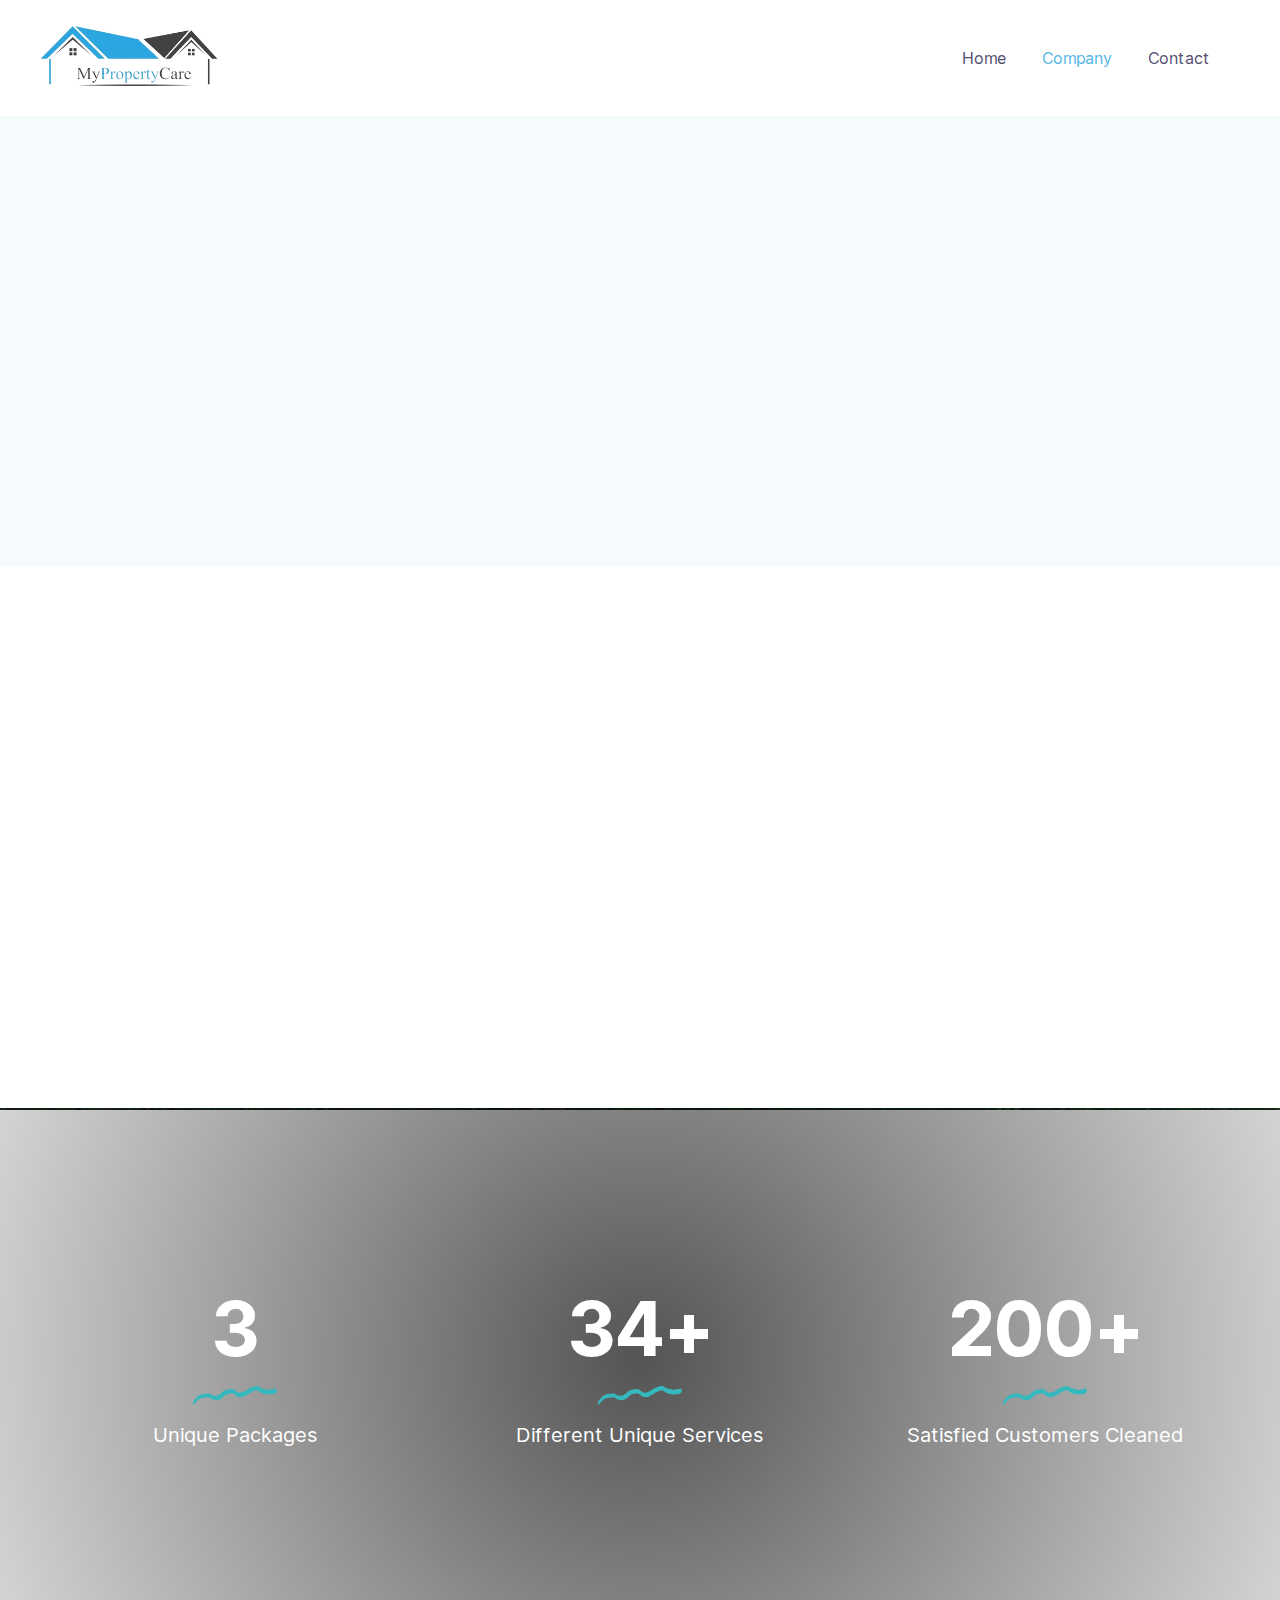
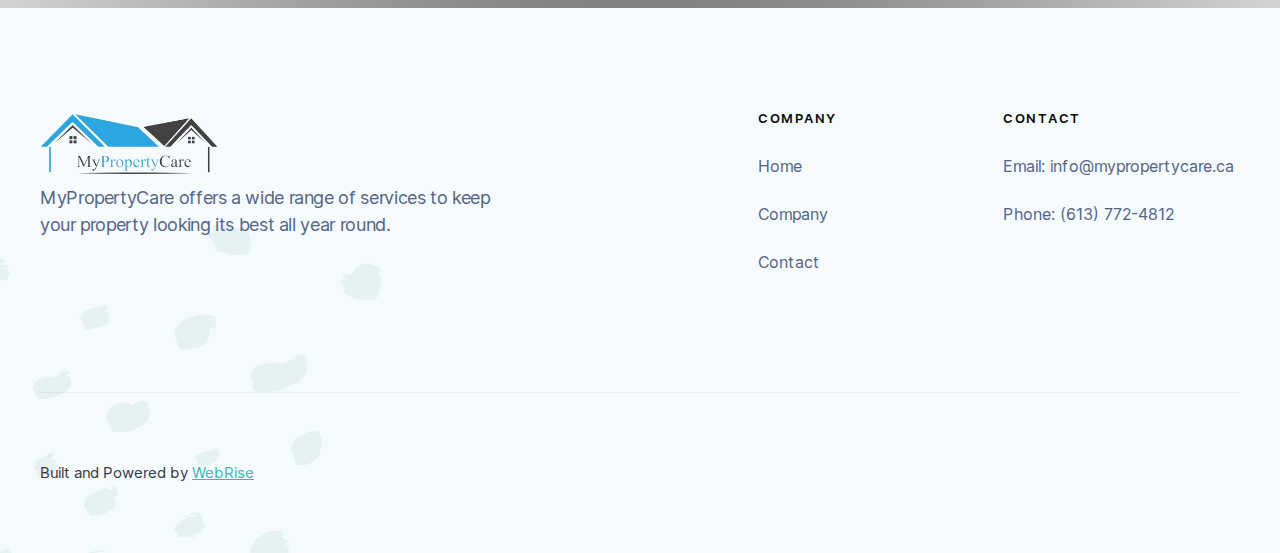
<file: company.html>
<!DOCTYPE html><!--  Last Published: Tue Feb 18 2025 19:53:27 GMT+0000 (Coordinated Universal Time)  -->
<html data-wf-page="635b4e168083ef742238b9fc" data-wf-site="635b4e168083ef4e0838b9f3">
<head>
  <meta charset="utf-8">
  <title>Company | MyPropertyCare</title>
  <meta content="Company | MyPropertyCare" property="og:title">
  <meta content="Company | MyPropertyCare" property="twitter:title">
  <meta content="width=device-width, initial-scale=1" name="viewport">
  <link href="css/normalize.css" rel="stylesheet" type="text/css">
  <link href="css/components.css" rel="stylesheet" type="text/css">
  <link href="css/webrises-sublime-site-ebdcb2767bbfef628.css" rel="stylesheet" type="text/css">
  <script type="text/javascript">!function(o,c){var n=c.documentElement,t=" w-mod-";n.className+=t+"js",("ontouchstart"in o||o.DocumentTouch&&c instanceof DocumentTouch)&&(n.className+=t+"touch")}(window,document);</script>
  <link href="images/favicon.png" rel="shortcut icon" type="image/x-icon">
  <link href="images/webclip.png" rel="apple-touch-icon">
  <style>
body{
  -webkit-font-smoothing: antialiased;
  -moz-osx-font-smoothing: grayscale;
}
</style>
</head>
<body>
  <div data-animation="default" class="navbar w-nav" data-easing2="ease" data-easing="ease" data-collapse="medium" data-w-id="33c883c6-4afc-cc73-3bca-d2857a9d4bc2" role="banner" data-duration="400" id="Navigation">
    <div class="navigation-container">
      <div class="navigation-left">
        <a href="/" class="brand w-nav-brand"><img src="images/311989577_1232602427588291_179634801491696181_n-removebg-preview-1.png" width="178" alt=""></a>
      </div>
      <div class="navigation-right">
        <div class="menu-button w-nav-button">
          <div class="icon w-icon-nav-menu"></div>
        </div>
        <nav role="navigation" class="nav-menu w-nav-menu">
          <a href="/" class="nav-link w-nav-link">Home</a>
          <a href="company" aria-current="page" class="nav-link w-nav-link w--current">Company</a>
          <a href="booking" class="nav-link w-nav-link">Contact</a>
        </nav>
      </div>
    </div>
  </div>
  <div class="header-section">
    <div class="container-flex"><img src="images/YumYum.png" sizes="(max-width: 767px) 100vw, 500px" style="-webkit-transform:translate3d(0, 45PX, 0) scale3d(1, 1, 1) rotateX(0) rotateY(0) rotateZ(0) skew(0, 0);-moz-transform:translate3d(0, 45PX, 0) scale3d(1, 1, 1) rotateX(0) rotateY(0) rotateZ(0) skew(0, 0);-ms-transform:translate3d(0, 45PX, 0) scale3d(1, 1, 1) rotateX(0) rotateY(0) rotateZ(0) skew(0, 0);transform:translate3d(0, 45PX, 0) scale3d(1, 1, 1) rotateX(0) rotateY(0) rotateZ(0) skew(0, 0);opacity:0" srcset="images/YumYum-p-500.png 500w, images/YumYum.png 515w" alt="" class="cursive-text">
      <div class="title-wrap-centre">
        <h1 style="-webkit-transform:translate3d(0, 25PX, 0) scale3d(1, 1, 1) rotateX(0) rotateY(0) rotateZ(0) skew(0, 0);-moz-transform:translate3d(0, 25PX, 0) scale3d(1, 1, 1) rotateX(0) rotateY(0) rotateZ(0) skew(0, 0);-ms-transform:translate3d(0, 25PX, 0) scale3d(1, 1, 1) rotateX(0) rotateY(0) rotateZ(0) skew(0, 0);transform:translate3d(0, 25PX, 0) scale3d(1, 1, 1) rotateX(0) rotateY(0) rotateZ(0) skew(0, 0);opacity:0" class="header-h1">Our company is built on <span class="brand-span">quality and your satisfaction.</span></h1>
      </div>
    </div>
  </div>
  <div style="opacity:0" class="content-section">
    <div class="container">
      <div class="w-layout-grid content-grid">
        <div class="content-block">
          <h2 class="heading-2">Your go to for all your landscaping needs!</h2>
          <p>We provide top-quality landscaping services to residential and commercial customers in the area. We have a team of experienced and certified professionals who are experts in all aspects of landscaping, from design and installation to maintenance and repairs. No matter what your landscaping needs may be, we can help you achieve the perfect outdoor space.</p>
          <a href="booking" class="button button-space w-button">Book Us Now!</a>
        </div>
        <div class="image-block"><img src="images/tinywow_Frame-3_7660980.webp" sizes="(max-width: 479px) 100vw, 300px" srcset="images/tinywow_Frame-3_7660980-p-500.webp 500w, images/tinywow_Frame-3_7660980-p-800.webp 800w, images/tinywow_Frame-3_7660980-p-1080.webp 1080w, images/tinywow_Frame-3_7660980-p-1600.webp 1600w, images/tinywow_Frame-3_7660980-p-2000.webp 2000w, images/tinywow_Frame-3_7660980-p-2600.webp 2600w, images/tinywow_Frame-3_7660980-p-3200.webp 3200w" alt="" class="image-2"></div>
      </div>
    </div>
    <div class="w-embed w-script">
      <script src="https://apps.elfsight.com/p/platform.js" defer=""></script>
      <div class="elfsight-app-15857a57-9511-4b90-b053-517de0874ae2"></div>
    </div>
  </div>
  <div class="cta-full-image">
    <div class="container">
      <div class="w-layout-grid grid-3">
        <div class="statistic-block">
          <h1 class="statistic">3</h1><img src="images/wave-blue.svg" alt="" class="wave">
          <div class="text-block-82">Unique Packages</div>
        </div>
        <div class="statistic-block">
          <h1 class="statistic">34+</h1><img src="images/wave-blue.svg" alt="" class="wave">
          <div class="text-block-82">Different Unique Services</div>
        </div>
        <div class="statistic-block">
          <h1 class="statistic">200+</h1><img src="images/wave-blue.svg" alt="" class="wave">
          <div class="text-block-82">Satisfied Customers Cleaned</div>
        </div>
      </div>
    </div>
  </div>
  <div class="footer">
    <div class="container">
      <div class="w-layout-grid footer-grid">
        <div id="w-node-_67f7db32-28d2-9f37-8b84-a159dcc6da5a-dcc6da57" class="footer-column"><img src="images/311989577_1232602427588291_179634801491696181_n-removebg-preview-1.png" width="178" alt="">
          <p>MyPropertyCare offers a wide range of services to keep <br>your property looking its best all year round.</p>
        </div>
        <div id="w-node-_67f7db32-28d2-9f37-8b84-a159dcc6da5e-dcc6da57" class="footer-column">
          <div class="title">company</div>
          <a href="/" class="footer-link">Home</a>
          <a href="company" aria-current="page" class="footer-link w--current">Company</a>
          <a href="booking" class="footer-link">Contact</a>
        </div>
        <div id="w-node-_67f7db32-28d2-9f37-8b84-a159dcc6da69-dcc6da57" class="footer-column">
          <div class="title">Contact</div>
          <a href="mailto:info@mypropertycare.ca?subject=Contact%20" class="footer-link">Email: info@mypropertycare.ca</a>
          <a href="tel:+13437773635" class="footer-link">Phone: (613) 772-4812</a>
        </div>
      </div>
      <div class="footer-legal">
        <div class="footer-detail-left">
          <div class="legal">Built and Powered by <a href="https://webrise.me/" target="_blank" class="webflow-link">WebRise</a>
            <a href="https://webrise.me/" target="_blank" class="webflow-link"></a>
          </div>
        </div>
        <div class="footer-detail-right"></div>
      </div>
    </div>
  </div>
  <script src="https://d3e54v103j8qbb.cloudfront.net/js/jquery-3.5.1.min.dc5e7f18c8.js?site=635b4e168083ef4e0838b9f3" type="text/javascript" integrity="sha256-9/aliU8dGd2tb6OSsuzixeV4y/faTqgFtohetphbbj0=" crossorigin="anonymous"></script>
  <script src="js/webrises-sublime-site-ebdcb2767bbfef628.js" type="text/javascript"></script>
</body>
</html>
</file>
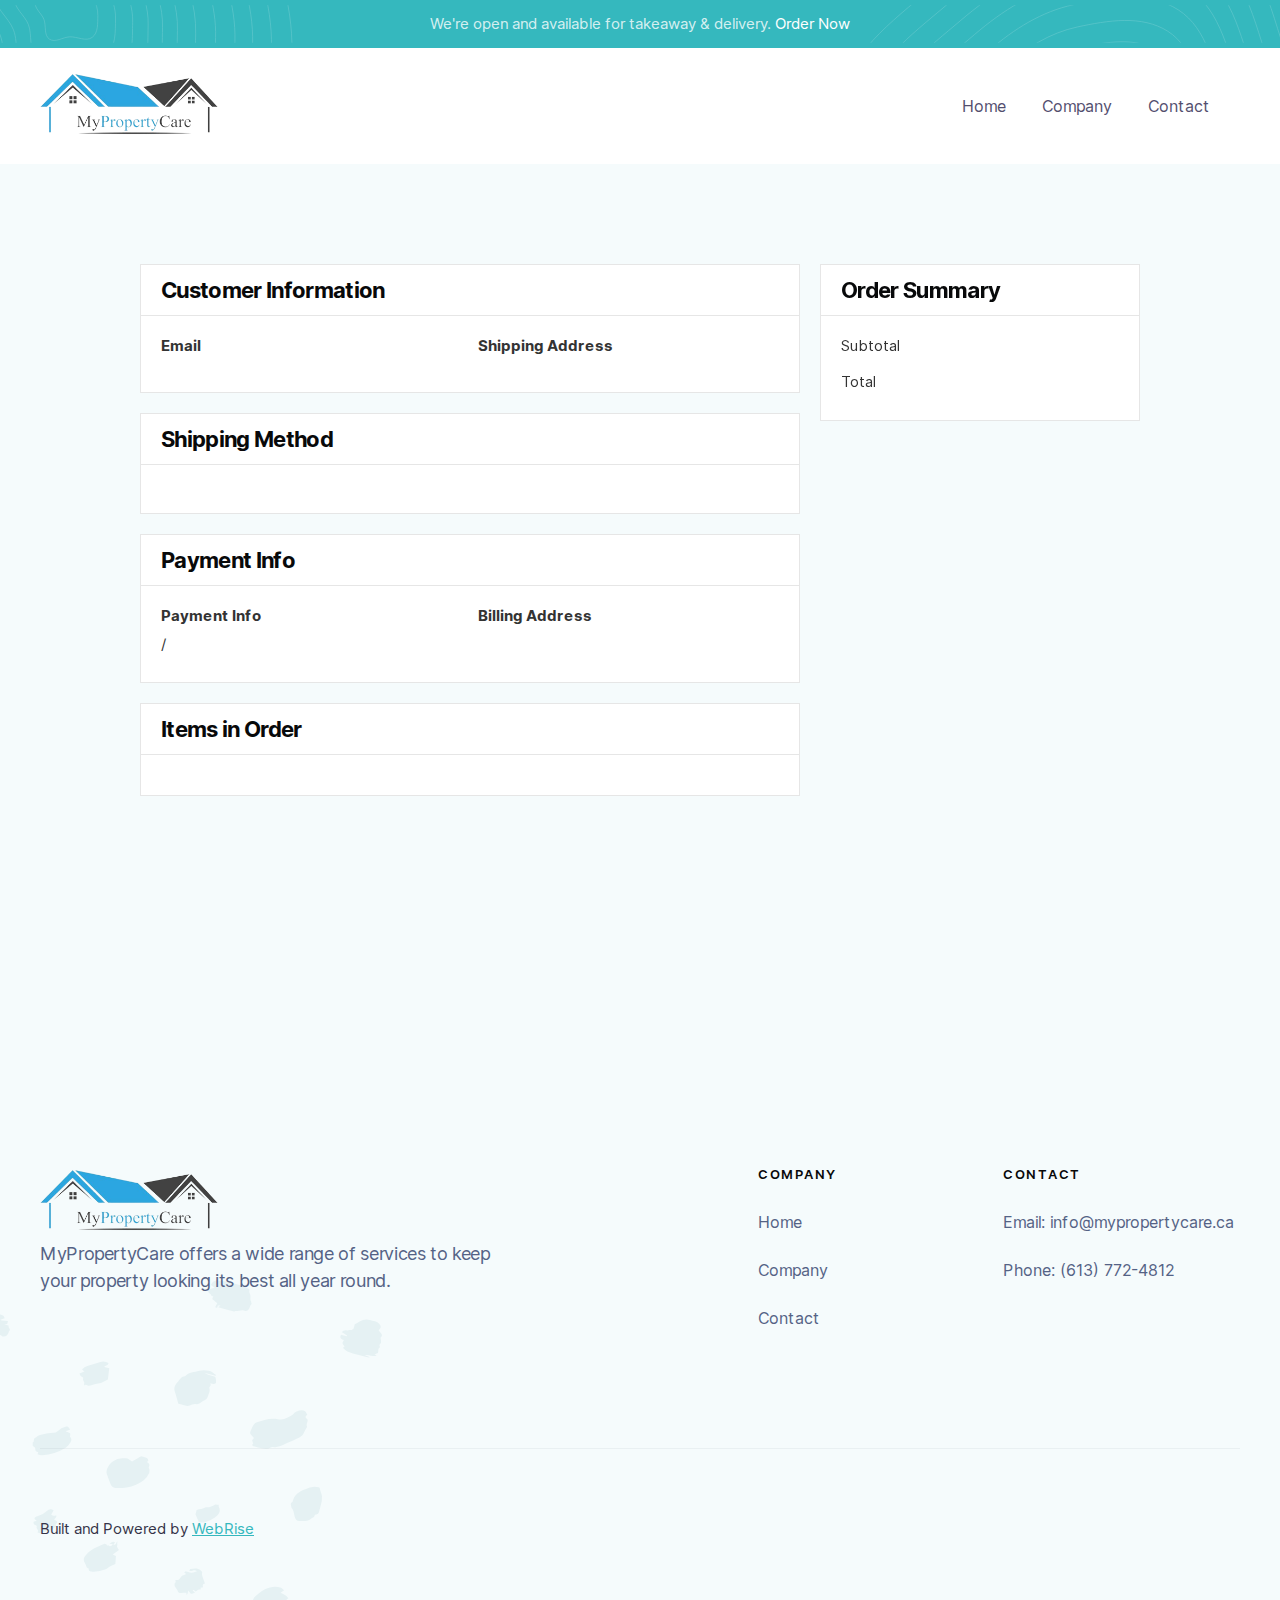
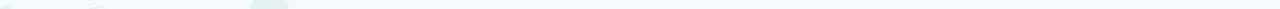
<file: order-confirmation.html>
<!DOCTYPE html><!--  Last Published: Tue Feb 18 2025 19:53:27 GMT+0000 (Coordinated Universal Time)  -->
<html data-wf-page="635b4e168083ef620838ba03" data-wf-site="635b4e168083ef4e0838b9f3">
<head>
  <meta charset="utf-8">
  <title>Chomp - Webflow Ecommerce HTML Website Template</title>
  <meta content="Chomp - Webflow Ecommerce HTML Website Template" property="og:title">
  <meta content="Chomp - Webflow Ecommerce HTML Website Template" property="twitter:title">
  <meta content="width=device-width, initial-scale=1" name="viewport">
  <link href="css/normalize.css" rel="stylesheet" type="text/css">
  <link href="css/components.css" rel="stylesheet" type="text/css">
  <link href="css/webrises-sublime-site-ebdcb2767bbfef628.css" rel="stylesheet" type="text/css">
  <script type="text/javascript">!function(o,c){var n=c.documentElement,t=" w-mod-";n.className+=t+"js",("ontouchstart"in o||o.DocumentTouch&&c instanceof DocumentTouch)&&(n.className+=t+"touch")}(window,document);</script>
  <link href="images/favicon.png" rel="shortcut icon" type="image/x-icon">
  <link href="images/webclip.png" rel="apple-touch-icon">
  <style>
body{
  -webkit-font-smoothing: antialiased;
  -moz-osx-font-smoothing: grayscale;
}
</style>
</head>
<body>
  <div id="Banner" class="banner">
    <div class="banner-wrap">
      <div class="notice-text">We&#x27;re open and available for takeaway &amp; delivery. <a href="booking" class="white-link">Order Now</a>
      </div>
    </div>
  </div>
  <div data-animation="default" class="navbar w-nav" data-easing2="ease" data-easing="ease" data-collapse="medium" data-w-id="33c883c6-4afc-cc73-3bca-d2857a9d4bc2" role="banner" data-duration="400" id="Navigation">
    <div class="navigation-container">
      <div class="navigation-left">
        <a href="/" class="brand w-nav-brand"><img src="images/311989577_1232602427588291_179634801491696181_n-removebg-preview-1.png" width="178" alt=""></a>
      </div>
      <div class="navigation-right">
        <div class="menu-button w-nav-button">
          <div class="icon w-icon-nav-menu"></div>
        </div>
        <nav role="navigation" class="nav-menu w-nav-menu">
          <a href="/" class="nav-link w-nav-link">Home</a>
          <a href="company" class="nav-link w-nav-link">Company</a>
          <a href="booking" class="nav-link w-nav-link">Contact</a>
        </nav>
      </div>
    </div>
  </div>
  <div data-node-type="commerce-order-confirmation-wrapper" data-wf-order-query="" data-wf-page-link-href-prefix="" class="w-commerce-commerceorderconfirmationcontainer order-confirmation">
    <div class="container-order">
      <div class="w-commerce-commercelayoutmain order-full">
        <div class="w-commerce-commercecheckoutcustomerinfosummarywrapper">
          <div class="w-commerce-commercecheckoutsummaryblockheader block-header">
            <h5>Customer Information</h5>
          </div>
          <fieldset class="w-commerce-commercecheckoutblockcontent">
            <div class="w-commerce-commercecheckoutrow">
              <div class="w-commerce-commercecheckoutcolumn">
                <div class="w-commerce-commercecheckoutsummaryitem"><label class="w-commerce-commercecheckoutsummarylabel field-label">Email</label>
                  <div></div>
                </div>
              </div>
              <div class="w-commerce-commercecheckoutcolumn">
                <div class="w-commerce-commercecheckoutsummaryitem"><label class="w-commerce-commercecheckoutsummarylabel field-label">Shipping Address</label>
                  <div></div>
                  <div></div>
                  <div></div>
                  <div class="w-commerce-commercecheckoutsummaryflexboxdiv">
                    <div class="w-commerce-commercecheckoutsummarytextspacingondiv"></div>
                    <div class="w-commerce-commercecheckoutsummarytextspacingondiv"></div>
                    <div class="w-commerce-commercecheckoutsummarytextspacingondiv"></div>
                  </div>
                  <div></div>
                </div>
              </div>
            </div>
          </fieldset>
        </div>
        <div class="w-commerce-commercecheckoutshippingsummarywrapper">
          <div class="w-commerce-commercecheckoutsummaryblockheader block-header">
            <h5>Shipping Method</h5>
          </div>
          <fieldset class="w-commerce-commercecheckoutblockcontent">
            <div class="w-commerce-commercecheckoutrow">
              <div class="w-commerce-commercecheckoutcolumn">
                <div class="w-commerce-commercecheckoutsummaryitem">
                  <div></div>
                  <div></div>
                </div>
              </div>
            </div>
          </fieldset>
        </div>
        <div class="w-commerce-commercecheckoutpaymentsummarywrapper">
          <div class="w-commerce-commercecheckoutsummaryblockheader">
            <h5>Payment Info</h5>
          </div>
          <fieldset class="w-commerce-commercecheckoutblockcontent">
            <div class="w-commerce-commercecheckoutrow">
              <div class="w-commerce-commercecheckoutcolumn">
                <div class="w-commerce-commercecheckoutsummaryitem"><label class="w-commerce-commercecheckoutsummarylabel field-label">Payment Info</label>
                  <div class="w-commerce-commercecheckoutsummaryflexboxdiv">
                    <div class="w-commerce-commercecheckoutsummarytextspacingondiv"></div>
                    <div class="w-commerce-commercecheckoutsummarytextspacingondiv"></div>
                  </div>
                  <div class="w-commerce-commercecheckoutsummaryflexboxdiv">
                    <div></div>
                    <div> / </div>
                    <div></div>
                  </div>
                </div>
              </div>
              <div class="w-commerce-commercecheckoutcolumn">
                <div class="w-commerce-commercecheckoutsummaryitem"><label class="w-commerce-commercecheckoutsummarylabel field-label">Billing Address</label>
                  <div></div>
                  <div></div>
                  <div></div>
                  <div class="w-commerce-commercecheckoutsummaryflexboxdiv">
                    <div class="w-commerce-commercecheckoutsummarytextspacingondiv"></div>
                    <div class="w-commerce-commercecheckoutsummarytextspacingondiv"></div>
                    <div class="w-commerce-commercecheckoutsummarytextspacingondiv"></div>
                  </div>
                  <div></div>
                </div>
              </div>
            </div>
          </fieldset>
        </div>
        <div class="w-commerce-commercecheckoutorderitemswrapper">
          <div class="w-commerce-commercecheckoutsummaryblockheader block-header">
            <h5>Items in Order</h5>
          </div>
          <fieldset class="w-commerce-commercecheckoutblockcontent">
            <script type="text/x-wf-template" id="wf-template-5e83ed851366eb50cd9ed4d4000000000051"></script>
            <div role="list" class="w-commerce-commercecheckoutorderitemslist" data-wf-collection="database.commerceOrder.userItems" data-wf-template-id="wf-template-5e83ed851366eb50cd9ed4d4000000000051"></div>
          </fieldset>
        </div>
      </div>
      <div class="w-commerce-commercelayoutsidebar order-column">
        <div class="order-detail">
          <div class="w-commerce-commercecheckoutordersummarywrapper">
            <div class="w-commerce-commercecheckoutsummaryblockheader">
              <h5>Order Summary</h5>
            </div>
            <fieldset class="w-commerce-commercecheckoutblockcontent">
              <div class="w-commerce-commercecheckoutsummarylineitem">
                <div>Subtotal</div>
                <div></div>
              </div>
              <script type="text/x-wf-template" id="wf-template-5e83ed851366eb50cd9ed4d400000000006b">%3Cdiv%20class%3D%22w-commerce-commercecheckoutordersummaryextraitemslistitem%22%3E%3Cdiv%3E%3C%2Fdiv%3E%3Cdiv%3E%3C%2Fdiv%3E%3C%2Fdiv%3E</script>
              <div class="w-commerce-commercecheckoutordersummaryextraitemslist" data-wf-collection="database.commerceOrder.extraItems" data-wf-template-id="wf-template-5e83ed851366eb50cd9ed4d400000000006b">
                <div class="w-commerce-commercecheckoutordersummaryextraitemslistitem">
                  <div></div>
                  <div></div>
                </div>
              </div>
              <div class="w-commerce-commercecheckoutsummarylineitem">
                <div>Total</div>
                <div class="w-commerce-commercecheckoutsummarytotal"></div>
              </div>
            </fieldset>
          </div>
        </div>
      </div>
    </div>
  </div>
  <div class="footer">
    <div class="container">
      <div class="w-layout-grid footer-grid">
        <div id="w-node-_67f7db32-28d2-9f37-8b84-a159dcc6da5a-dcc6da57" class="footer-column"><img src="images/311989577_1232602427588291_179634801491696181_n-removebg-preview-1.png" width="178" alt="">
          <p>MyPropertyCare offers a wide range of services to keep <br>your property looking its best all year round.</p>
        </div>
        <div id="w-node-_67f7db32-28d2-9f37-8b84-a159dcc6da5e-dcc6da57" class="footer-column">
          <div class="title">company</div>
          <a href="/" class="footer-link">Home</a>
          <a href="company" class="footer-link">Company</a>
          <a href="booking" class="footer-link">Contact</a>
        </div>
        <div id="w-node-_67f7db32-28d2-9f37-8b84-a159dcc6da69-dcc6da57" class="footer-column">
          <div class="title">Contact</div>
          <a href="mailto:info@mypropertycare.ca?subject=Contact%20" class="footer-link">Email: info@mypropertycare.ca</a>
          <a href="tel:+13437773635" class="footer-link">Phone: (613) 772-4812</a>
        </div>
      </div>
      <div class="footer-legal">
        <div class="footer-detail-left">
          <div class="legal">Built and Powered by <a href="https://webrise.me/" target="_blank" class="webflow-link">WebRise</a>
            <a href="https://webrise.me/" target="_blank" class="webflow-link"></a>
          </div>
        </div>
        <div class="footer-detail-right"></div>
      </div>
    </div>
  </div>
  <script src="https://d3e54v103j8qbb.cloudfront.net/js/jquery-3.5.1.min.dc5e7f18c8.js?site=635b4e168083ef4e0838b9f3" type="text/javascript" integrity="sha256-9/aliU8dGd2tb6OSsuzixeV4y/faTqgFtohetphbbj0=" crossorigin="anonymous"></script>
  <script src="js/webrises-sublime-site-ebdcb2767bbfef628.js" type="text/javascript"></script>
</body>
</html>
</file>
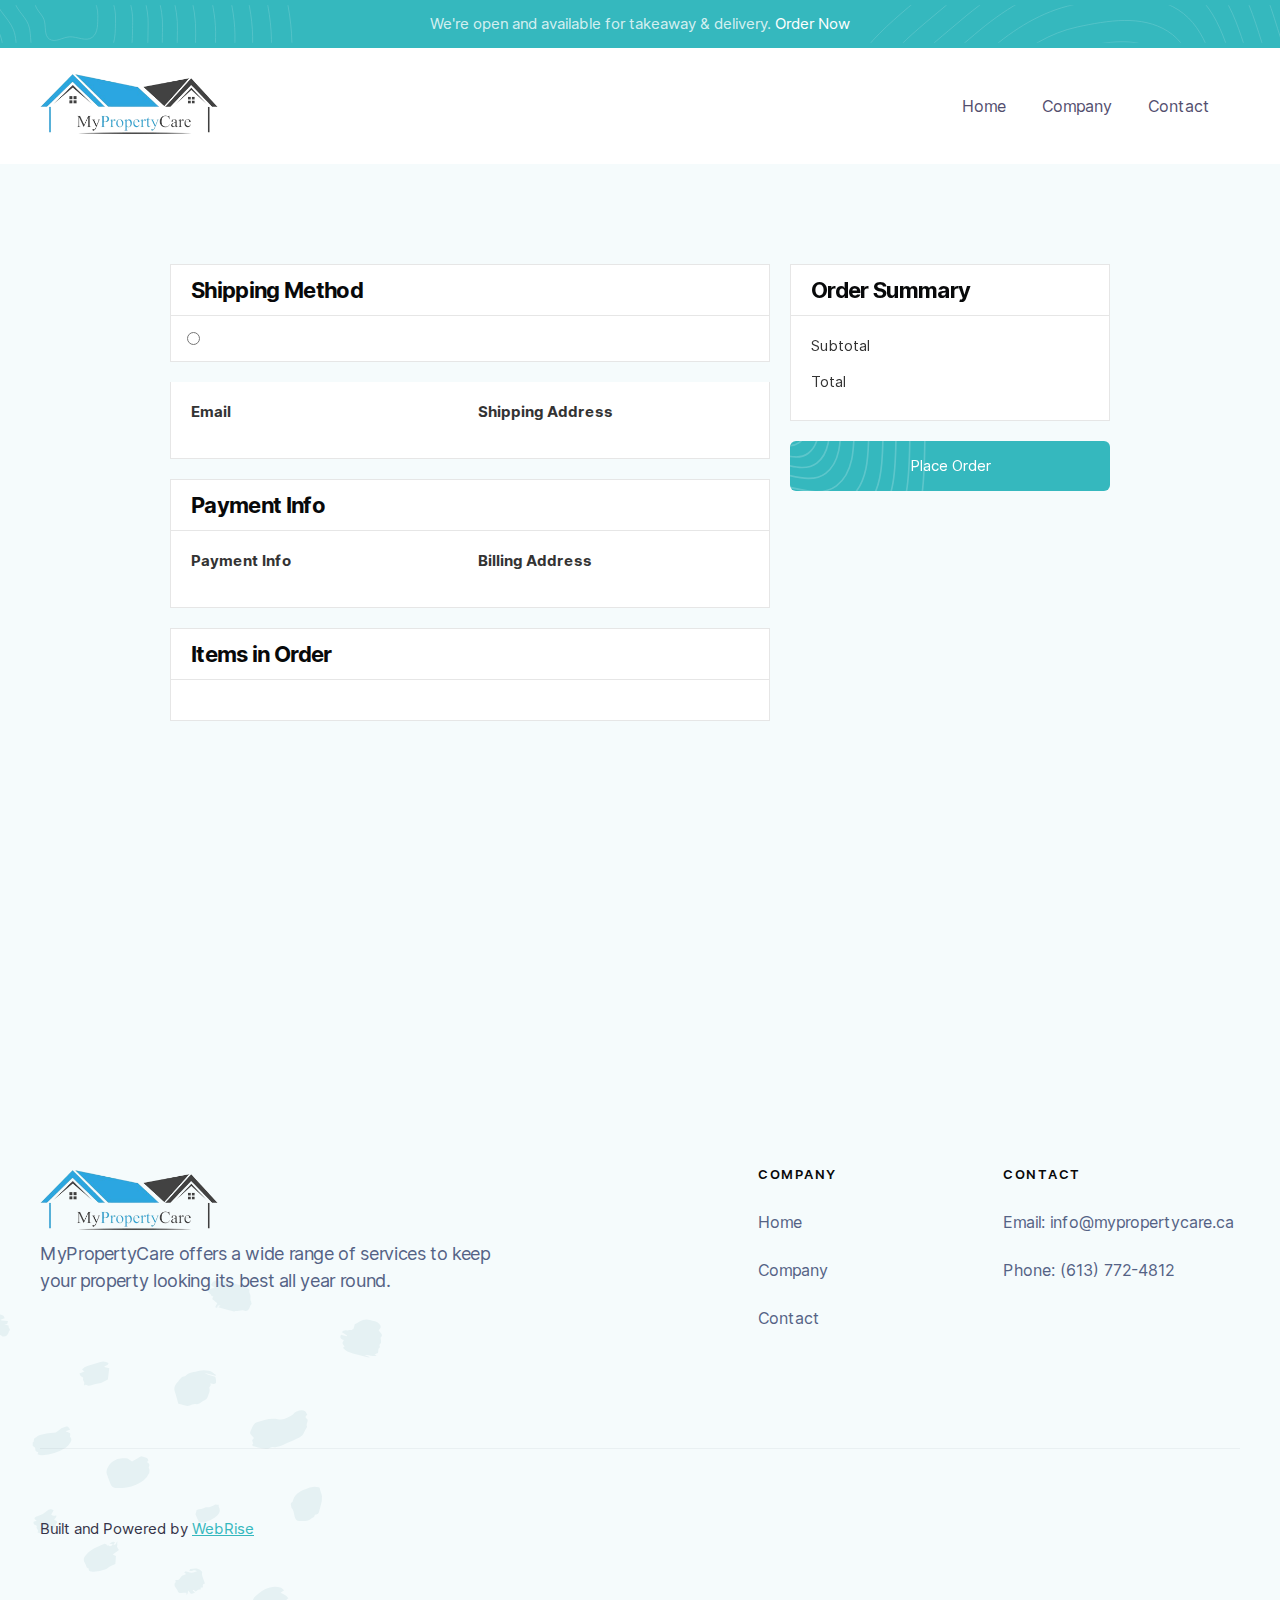
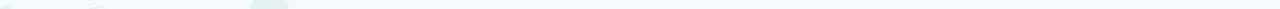
<file: paypal-checkout.html>
<!DOCTYPE html><!--  Last Published: Tue Feb 18 2025 19:53:27 GMT+0000 (Coordinated Universal Time)  -->
<html data-wf-page="635b4e168083ef27ec38ba04" data-wf-site="635b4e168083ef4e0838b9f3">
<head>
  <meta charset="utf-8">
  <base target="_parent">
  <title>Peaks - Webflow Ecommerce HTML Website Template</title>
  <meta content="Peaks  - Webflow Ecommerce HTML Website Template" property="og:title">
  <meta content="Peaks  - Webflow Ecommerce HTML Website Template" property="twitter:title">
  <meta content="width=device-width, initial-scale=1" name="viewport">
  <link href="css/normalize.css" rel="stylesheet" type="text/css">
  <link href="css/components.css" rel="stylesheet" type="text/css">
  <link href="css/webrises-sublime-site-ebdcb2767bbfef628.css" rel="stylesheet" type="text/css">
  <script type="text/javascript">!function(o,c){var n=c.documentElement,t=" w-mod-";n.className+=t+"js",("ontouchstart"in o||o.DocumentTouch&&c instanceof DocumentTouch)&&(n.className+=t+"touch")}(window,document);</script>
  <link href="images/favicon.png" rel="shortcut icon" type="image/x-icon">
  <link href="images/webclip.png" rel="apple-touch-icon">
  <style>
body{
  -webkit-font-smoothing: antialiased;
  -moz-osx-font-smoothing: grayscale;
}
</style>
</head>
<body>
  <div id="Banner" class="banner">
    <div class="banner-wrap">
      <div class="notice-text">We&#x27;re open and available for takeaway &amp; delivery. <a href="booking" class="white-link">Order Now</a>
      </div>
    </div>
  </div>
  <div data-animation="default" class="navbar w-nav" data-easing2="ease" data-easing="ease" data-collapse="medium" data-w-id="33c883c6-4afc-cc73-3bca-d2857a9d4bc2" role="banner" data-duration="400" id="Navigation">
    <div class="navigation-container">
      <div class="navigation-left">
        <a href="/" class="brand w-nav-brand"><img src="images/311989577_1232602427588291_179634801491696181_n-removebg-preview-1.png" width="178" alt=""></a>
      </div>
      <div class="navigation-right">
        <div class="menu-button w-nav-button">
          <div class="icon w-icon-nav-menu"></div>
        </div>
        <nav role="navigation" class="nav-menu w-nav-menu">
          <a href="/" class="nav-link w-nav-link">Home</a>
          <a href="company" class="nav-link w-nav-link">Company</a>
          <a href="booking" class="nav-link w-nav-link">Contact</a>
        </nav>
      </div>
    </div>
  </div>
  <div data-node-type="commerce-paypal-checkout-form-container" data-wf-checkout-query="" data-wf-page-link-href-prefix="" class="w-commerce-commercepaypalcheckoutformcontainer paypal-checkout-form">
    <div class="w-commerce-commercelayoutcontainer w-container">
      <div class="w-commerce-commercelayoutmain">
        <form data-node-type="commerce-checkout-shipping-methods-wrapper" class="w-commerce-commercecheckoutshippingmethodswrapper">
          <div class="w-commerce-commercecheckoutblockheader block-header">
            <h5>Shipping Method</h5>
          </div>
          <fieldset>
            <script type="text/x-wf-template" id="wf-template-5e83ed841366eb07ca9ed4d2000000000012">%3Clabel%20class%3D%22w-commerce-commercecheckoutshippingmethoditem%22%3E%3Cinput%20required%3D%22%22%20type%3D%22radio%22%20name%3D%22shipping-method-choice%22%2F%3E%3Cdiv%20class%3D%22w-commerce-commercecheckoutshippingmethoddescriptionblock%22%3E%3Cdiv%20class%3D%22w-commerce-commerceboldtextblock%22%3E%3C%2Fdiv%3E%3Cdiv%3E%3C%2Fdiv%3E%3C%2Fdiv%3E%3Cdiv%3E%3C%2Fdiv%3E%3C%2Flabel%3E</script>
            <div data-node-type="commerce-checkout-shipping-methods-list" class="w-commerce-commercecheckoutshippingmethodslist" data-wf-collection="database.commerceOrder.availableShippingMethods" data-wf-template-id="wf-template-5e83ed841366eb07ca9ed4d2000000000012"><label class="w-commerce-commercecheckoutshippingmethoditem"><input required="" type="radio" name="shipping-method-choice">
                <div class="w-commerce-commercecheckoutshippingmethoddescriptionblock">
                  <div class="w-commerce-commerceboldtextblock"></div>
                  <div></div>
                </div>
                <div></div>
              </label></div>
            <div data-node-type="commerce-checkout-shipping-methods-empty-state" style="display:none" class="w-commerce-commercecheckoutshippingmethodsemptystate">
              <div>No shipping methods are available for the address given.</div>
            </div>
          </fieldset>
        </form>
        <div class="w-commerce-commercecheckoutcustomerinfosummarywrapper">
          <fieldset class="w-commerce-commercecheckoutblockcontent">
            <div class="w-commerce-commercecheckoutrow">
              <div class="w-commerce-commercecheckoutcolumn">
                <div class="w-commerce-commercecheckoutsummaryitem"><label class="w-commerce-commercecheckoutsummarylabel field-label">Email</label>
                  <div></div>
                </div>
              </div>
              <div class="w-commerce-commercecheckoutcolumn">
                <div class="w-commerce-commercecheckoutsummaryitem"><label class="w-commerce-commercecheckoutsummarylabel field-label">Shipping Address</label>
                  <div></div>
                  <div></div>
                  <div></div>
                  <div class="w-commerce-commercecheckoutsummaryflexboxdiv">
                    <div class="w-commerce-commercecheckoutsummarytextspacingondiv"></div>
                    <div class="w-commerce-commercecheckoutsummarytextspacingondiv"></div>
                    <div class="w-commerce-commercecheckoutsummarytextspacingondiv"></div>
                  </div>
                  <div></div>
                </div>
              </div>
            </div>
          </fieldset>
        </div>
        <div class="w-commerce-commercecheckoutpaymentsummarywrapper">
          <div class="w-commerce-commercecheckoutsummaryblockheader block-header">
            <h5>Payment Info</h5>
          </div>
          <fieldset class="w-commerce-commercecheckoutblockcontent">
            <div class="w-commerce-commercecheckoutrow">
              <div class="w-commerce-commercecheckoutcolumn">
                <div class="w-commerce-commercecheckoutsummaryitem"><label class="w-commerce-commercecheckoutsummarylabel field-label">Payment Info</label>
                  <div class="w-commerce-commercecheckoutsummaryflexboxdiv">
                    <div class="w-commerce-commercecheckoutsummarytextspacingondiv"></div>
                  </div>
                </div>
              </div>
              <div class="w-commerce-commercecheckoutcolumn">
                <div class="w-commerce-commercecheckoutsummaryitem"><label class="w-commerce-commercecheckoutsummarylabel field-label">Billing Address</label>
                  <div></div>
                  <div></div>
                  <div></div>
                  <div class="w-commerce-commercecheckoutsummaryflexboxdiv">
                    <div class="w-commerce-commercecheckoutsummarytextspacingondiv"></div>
                    <div class="w-commerce-commercecheckoutsummarytextspacingondiv"></div>
                    <div class="w-commerce-commercecheckoutsummarytextspacingondiv"></div>
                  </div>
                  <div></div>
                </div>
              </div>
            </div>
          </fieldset>
        </div>
        <div class="w-commerce-commercecheckoutorderitemswrapper">
          <div class="w-commerce-commercecheckoutsummaryblockheader block-header">
            <h5>Items in Order</h5>
          </div>
          <fieldset class="w-commerce-commercecheckoutblockcontent">
            <script type="text/x-wf-template" id="wf-template-5e83ed841366eb07ca9ed4d2000000000050"></script>
            <div role="list" class="w-commerce-commercecheckoutorderitemslist" data-wf-collection="database.commerceOrder.userItems" data-wf-template-id="wf-template-5e83ed841366eb07ca9ed4d2000000000050"></div>
          </fieldset>
        </div>
      </div>
      <div class="w-commerce-commercelayoutsidebar">
        <div class="w-commerce-commercecheckoutordersummarywrapper">
          <div class="w-commerce-commercecheckoutsummaryblockheader block-header">
            <h5>Order Summary</h5>
          </div>
          <fieldset class="w-commerce-commercecheckoutblockcontent">
            <div class="w-commerce-commercecheckoutsummarylineitem">
              <div>Subtotal</div>
              <div></div>
            </div>
            <script type="text/x-wf-template" id="wf-template-5e83ed841366eb07ca9ed4d200000000006a">%3Cdiv%20class%3D%22w-commerce-commercecheckoutordersummaryextraitemslistitem%22%3E%3Cdiv%3E%3C%2Fdiv%3E%3Cdiv%3E%3C%2Fdiv%3E%3C%2Fdiv%3E</script>
            <div class="w-commerce-commercecheckoutordersummaryextraitemslist" data-wf-collection="database.commerceOrder.extraItems" data-wf-template-id="wf-template-5e83ed841366eb07ca9ed4d200000000006a">
              <div class="w-commerce-commercecheckoutordersummaryextraitemslistitem">
                <div></div>
                <div></div>
              </div>
            </div>
            <div class="w-commerce-commercecheckoutsummarylineitem">
              <div>Total</div>
              <div class="w-commerce-commercecheckoutsummarytotal"></div>
            </div>
          </fieldset>
        </div>
        <a href="#" value="Place Order" data-node-type="commerce-checkout-place-order-button" class="w-commerce-commercecheckoutplaceorderbutton submit-button" data-loading-text="Placing Order...">Place Order</a>
        <div data-node-type="commerce-checkout-error-state" style="display:none" class="w-commerce-commercepaypalcheckouterrorstate">
          <div aria-live="polite" class="w-checkout-error-msg" data-w-info-error="There was an error processing your customer info. Please try again, or contact us if you continue to have problems." data-w-shipping-error="Sorry. We can’t ship your order to the address provided." data-w-billing-error="Your payment could not be completed with the payment information provided. Please make sure that your card and billing address information is correct, or try a different payment card, to complete this order. Contact us if you continue to have problems." data-w-minimum-error="The order minimum was not met. Add more items to your cart to continue." data-w-payment-error="There was an error processing your payment. Please try again, or contact us if you continue to have problems." data-w-pricing-error="The prices of one or more items in your cart have changed. Please refresh this page and try again." data-w-extras-error="A merchant setting has changed that impacts your cart. Please refresh and try again." data-w-product-error="One or more of the products in your cart have been removed. Please refresh the page and try again." data-w-invalid-discount-error="This discount is invalid." data-w-expired-discount-error="This discount is no longer available." data-w-usage-reached-discount-error="This discount is no longer available." data-w-requirements-not-met-error="Your order does not meet the requirements for this discount.">There was an error processing your customer info. Please try again, or contact us if you continue to have problems.</div>
        </div>
      </div>
    </div>
  </div>
  <div class="footer">
    <div class="container">
      <div class="w-layout-grid footer-grid">
        <div id="w-node-_67f7db32-28d2-9f37-8b84-a159dcc6da5a-dcc6da57" class="footer-column"><img src="images/311989577_1232602427588291_179634801491696181_n-removebg-preview-1.png" width="178" alt="">
          <p>MyPropertyCare offers a wide range of services to keep <br>your property looking its best all year round.</p>
        </div>
        <div id="w-node-_67f7db32-28d2-9f37-8b84-a159dcc6da5e-dcc6da57" class="footer-column">
          <div class="title">company</div>
          <a href="/" class="footer-link">Home</a>
          <a href="company" class="footer-link">Company</a>
          <a href="booking" class="footer-link">Contact</a>
        </div>
        <div id="w-node-_67f7db32-28d2-9f37-8b84-a159dcc6da69-dcc6da57" class="footer-column">
          <div class="title">Contact</div>
          <a href="mailto:info@mypropertycare.ca?subject=Contact%20" class="footer-link">Email: info@mypropertycare.ca</a>
          <a href="tel:+13437773635" class="footer-link">Phone: (613) 772-4812</a>
        </div>
      </div>
      <div class="footer-legal">
        <div class="footer-detail-left">
          <div class="legal">Built and Powered by <a href="https://webrise.me/" target="_blank" class="webflow-link">WebRise</a>
            <a href="https://webrise.me/" target="_blank" class="webflow-link"></a>
          </div>
        </div>
        <div class="footer-detail-right"></div>
      </div>
    </div>
  </div>
  <script src="https://d3e54v103j8qbb.cloudfront.net/js/jquery-3.5.1.min.dc5e7f18c8.js?site=635b4e168083ef4e0838b9f3" type="text/javascript" integrity="sha256-9/aliU8dGd2tb6OSsuzixeV4y/faTqgFtohetphbbj0=" crossorigin="anonymous"></script>
  <script src="js/webrises-sublime-site-ebdcb2767bbfef628.js" type="text/javascript"></script>
</body>
</html>
</file>
<file: css/components.css>
@font-face {
  font-family: 'webflow-icons';
  src: url("[data-uri]") format('truetype');
  font-weight: normal;
  font-style: normal;
}
[class^="w-icon-"],
[class*=" w-icon-"] {
  /* use !important to prevent issues with browser extensions that change fonts */
  font-family: 'webflow-icons' !important;
  speak: none;
  font-style: normal;
  font-weight: normal;
  font-variant: normal;
  text-transform: none;
  line-height: 1;
  /* Better Font Rendering =========== */
  -webkit-font-smoothing: antialiased;
  -moz-osx-font-smoothing: grayscale;
}
.w-icon-slider-right:before {
  content: "\e600";
}
.w-icon-slider-left:before {
  content: "\e601";
}
.w-icon-nav-menu:before {
  content: "\e602";
}
.w-icon-arrow-down:before,
.w-icon-dropdown-toggle:before {
  content: "\e603";
}
.w-icon-file-upload-remove:before {
  content: "\e900";
}
.w-icon-file-upload-icon:before {
  content: "\e903";
}
* {
  -webkit-box-sizing: border-box;
  -moz-box-sizing: border-box;
  box-sizing: border-box;
}
html {
  height: 100%;
}
body {
  margin: 0;
  min-height: 100%;
  background-color: #fff;
  font-family: Arial, sans-serif;
  font-size: 14px;
  line-height: 20px;
  color: #333;
}
img {
  max-width: 100%;
  vertical-align: middle;
  display: inline-block;
}
html.w-mod-touch * {
  background-attachment: scroll !important;
}
.w-block {
  display: block;
}
.w-inline-block {
  max-width: 100%;
  display: inline-block;
}
.w-clearfix:before,
.w-clearfix:after {
  content: " ";
  display: table;
  grid-column-start: 1;
  grid-row-start: 1;
  grid-column-end: 2;
  grid-row-end: 2;
}
.w-clearfix:after {
  clear: both;
}
.w-hidden {
  display: none;
}
.w-button {
  display: inline-block;
  padding: 9px 15px;
  background-color: #3898EC;
  color: white;
  border: 0;
  line-height: inherit;
  text-decoration: none;
  cursor: pointer;
  border-radius: 0;
}
input.w-button {
  -webkit-appearance: button;
}
html[data-w-dynpage] [data-w-cloak] {
  color: transparent !important;
}
.w-code-block {
  margin: unset;
}
pre.w-code-block code {
  all: inherit;
}
.w-optimization {
  display: contents;
}
.w-webflow-badge,
.w-webflow-badge > img {
  box-sizing: unset;
  width: unset;
  height: unset;
  max-height: unset;
  max-width: unset;
  min-height: unset;
  min-width: unset;
  margin: unset;
  padding: unset;
  float: unset;
  clear: unset;
  border: unset;
  border-radius: unset;
  background: unset;
  background-image: unset;
  background-position: unset;
  background-size: unset;
  background-repeat: unset;
  background-origin: unset;
  background-clip: unset;
  background-attachment: unset;
  background-color: unset;
  box-shadow: unset;
  transform: unset;
  transition: unset;
  direction: unset;
  font-family: unset;
  font-weight: unset;
  color: unset;
  font-size: unset;
  line-height: unset;
  font-style: unset;
  font-variant: unset;
  text-align: unset;
  letter-spacing: unset;
  text-decoration: unset;
  text-indent: unset;
  text-transform: unset;
  list-style-type: unset;
  text-shadow: unset;
  vertical-align: unset;
  cursor: unset;
  white-space: unset;
  word-break: unset;
  word-spacing: unset;
  word-wrap: unset;
}
.w-webflow-badge {
  position: fixed !important;
  display: inline-block !important;
  visibility: visible !important;
  opacity: 1 !important;
  z-index: 2147483647 !important;
  top: auto !important;
  right: 12px !important;
  bottom: 12px !important;
  left: auto !important;
  color: #aaadb0 !important;
  background-color: #fff !important;
  border-radius: 3px !important;
  padding: 6px !important;
  font-size: 12px !important;
  line-height: 14px !important;
  text-decoration: none !important;
  transform: none !important;
  margin: 0 !important;
  width: auto !important;
  height: auto !important;
  overflow: unset !important;
  white-space: nowrap;
  box-shadow: 0 0 0 1px rgba(0, 0, 0, 0.1), 0px 1px 3px rgba(0, 0, 0, 0.1);
  cursor: pointer;
}
.w-webflow-badge > img {
  position: unset;
  display: inline-block !important;
  visibility: unset !important;
  opacity: 1 !important;
  vertical-align: middle !important;
}
h1,
h2,
h3,
h4,
h5,
h6 {
  font-weight: bold;
  margin-bottom: 10px;
}
h1 {
  font-size: 38px;
  line-height: 44px;
  margin-top: 20px;
}
h2 {
  font-size: 32px;
  line-height: 36px;
  margin-top: 20px;
}
h3 {
  font-size: 24px;
  line-height: 30px;
  margin-top: 20px;
}
h4 {
  font-size: 18px;
  line-height: 24px;
  margin-top: 10px;
}
h5 {
  font-size: 14px;
  line-height: 20px;
  margin-top: 10px;
}
h6 {
  font-size: 12px;
  line-height: 18px;
  margin-top: 10px;
}
p {
  margin-top: 0;
  margin-bottom: 10px;
}
blockquote {
  margin: 0 0 10px 0;
  padding: 10px 20px;
  border-left: 5px solid #E2E2E2;
  font-size: 18px;
  line-height: 22px;
}
figure {
  margin: 0;
  margin-bottom: 10px;
}
figcaption {
  margin-top: 5px;
  text-align: center;
}
ul,
ol {
  margin-top: 0px;
  margin-bottom: 10px;
  padding-left: 40px;
}
.w-list-unstyled {
  padding-left: 0;
  list-style: none;
}
.w-embed:before,
.w-embed:after {
  content: " ";
  display: table;
  grid-column-start: 1;
  grid-row-start: 1;
  grid-column-end: 2;
  grid-row-end: 2;
}
.w-embed:after {
  clear: both;
}
.w-video {
  width: 100%;
  position: relative;
  padding: 0;
}
.w-video iframe,
.w-video object,
.w-video embed {
  position: absolute;
  top: 0;
  left: 0;
  width: 100%;
  height: 100%;
  border: none;
}
fieldset {
  padding: 0;
  margin: 0;
  border: 0;
}
button,
[type='button'],
[type='reset'] {
  border: 0;
  cursor: pointer;
  -webkit-appearance: button;
}
.w-form {
  margin: 0 0 15px;
}
.w-form-done {
  display: none;
  padding: 20px;
  text-align: center;
  background-color: #dddddd;
}
.w-form-fail {
  display: none;
  margin-top: 10px;
  padding: 10px;
  background-color: #ffdede;
}
label {
  display: block;
  margin-bottom: 5px;
  font-weight: bold;
}
.w-input,
.w-select {
  display: block;
  width: 100%;
  height: 38px;
  padding: 8px 12px;
  margin-bottom: 10px;
  font-size: 14px;
  line-height: 1.42857143;
  color: #333333;
  vertical-align: middle;
  background-color: #ffffff;
  border: 1px solid #cccccc;
}
.w-input::placeholder,
.w-select::placeholder {
  color: #999;
}
.w-input:focus,
.w-select:focus {
  border-color: #3898EC;
  outline: 0;
}
.w-input[disabled],
.w-select[disabled],
.w-input[readonly],
.w-select[readonly],
fieldset[disabled] .w-input,
fieldset[disabled] .w-select {
  cursor: not-allowed;
}
.w-input[disabled]:not(.w-input-disabled),
.w-select[disabled]:not(.w-input-disabled),
.w-input[readonly],
.w-select[readonly],
fieldset[disabled]:not(.w-input-disabled) .w-input,
fieldset[disabled]:not(.w-input-disabled) .w-select {
  background-color: #eeeeee;
}
textarea.w-input,
textarea.w-select {
  height: auto;
}
.w-select {
  background-color: #f3f3f3;
}
.w-select[multiple] {
  height: auto;
}
.w-form-label {
  display: inline-block;
  cursor: pointer;
  font-weight: normal;
  margin-bottom: 0px;
}
.w-radio {
  display: block;
  margin-bottom: 5px;
  padding-left: 20px;
}
.w-radio:before,
.w-radio:after {
  content: " ";
  display: table;
  grid-column-start: 1;
  grid-row-start: 1;
  grid-column-end: 2;
  grid-row-end: 2;
}
.w-radio:after {
  clear: both;
}
.w-radio-input {
  margin: 4px 0 0;
  line-height: normal;
  float: left;
  margin-left: -20px;
}
.w-radio-input {
  margin-top: 3px;
}
.w-file-upload {
  display: block;
  margin-bottom: 10px;
}
.w-file-upload-input {
  width: 0.1px;
  height: 0.1px;
  opacity: 0;
  overflow: hidden;
  position: absolute;
  z-index: -100;
}
.w-file-upload-default,
.w-file-upload-uploading,
.w-file-upload-success {
  display: inline-block;
  color: #333333;
}
.w-file-upload-error {
  display: block;
  margin-top: 10px;
}
.w-file-upload-default.w-hidden,
.w-file-upload-uploading.w-hidden,
.w-file-upload-error.w-hidden,
.w-file-upload-success.w-hidden {
  display: none;
}
.w-file-upload-uploading-btn {
  display: flex;
  font-size: 14px;
  font-weight: normal;
  cursor: pointer;
  margin: 0;
  padding: 8px 12px;
  border: 1px solid #cccccc;
  background-color: #fafafa;
}
.w-file-upload-file {
  display: flex;
  flex-grow: 1;
  justify-content: space-between;
  margin: 0;
  padding: 8px 9px 8px 11px;
  border: 1px solid #cccccc;
  background-color: #fafafa;
}
.w-file-upload-file-name {
  font-size: 14px;
  font-weight: normal;
  display: block;
}
.w-file-remove-link {
  margin-top: 3px;
  margin-left: 10px;
  width: auto;
  height: auto;
  padding: 3px;
  display: block;
  cursor: pointer;
}
.w-icon-file-upload-remove {
  margin: auto;
  font-size: 10px;
}
.w-file-upload-error-msg {
  display: inline-block;
  color: #ea384c;
  padding: 2px 0;
}
.w-file-upload-info {
  display: inline-block;
  line-height: 38px;
  padding: 0 12px;
}
.w-file-upload-label {
  display: inline-block;
  font-size: 14px;
  font-weight: normal;
  cursor: pointer;
  margin: 0;
  padding: 8px 12px;
  border: 1px solid #cccccc;
  background-color: #fafafa;
}
.w-icon-file-upload-icon,
.w-icon-file-upload-uploading {
  display: inline-block;
  margin-right: 8px;
  width: 20px;
}
.w-icon-file-upload-uploading {
  height: 20px;
}
.w-container {
  margin-left: auto;
  margin-right: auto;
  max-width: 940px;
}
.w-container:before,
.w-container:after {
  content: " ";
  display: table;
  grid-column-start: 1;
  grid-row-start: 1;
  grid-column-end: 2;
  grid-row-end: 2;
}
.w-container:after {
  clear: both;
}
.w-container .w-row {
  margin-left: -10px;
  margin-right: -10px;
}
.w-row:before,
.w-row:after {
  content: " ";
  display: table;
  grid-column-start: 1;
  grid-row-start: 1;
  grid-column-end: 2;
  grid-row-end: 2;
}
.w-row:after {
  clear: both;
}
.w-row .w-row {
  margin-left: 0;
  margin-right: 0;
}
.w-col {
  position: relative;
  float: left;
  width: 100%;
  min-height: 1px;
  padding-left: 10px;
  padding-right: 10px;
}
.w-col .w-col {
  padding-left: 0;
  padding-right: 0;
}
.w-col-1 {
  width: 8.33333333%;
}
.w-col-2 {
  width: 16.66666667%;
}
.w-col-3 {
  width: 25%;
}
.w-col-4 {
  width: 33.33333333%;
}
.w-col-5 {
  width: 41.66666667%;
}
.w-col-6 {
  width: 50%;
}
.w-col-7 {
  width: 58.33333333%;
}
.w-col-8 {
  width: 66.66666667%;
}
.w-col-9 {
  width: 75%;
}
.w-col-10 {
  width: 83.33333333%;
}
.w-col-11 {
  width: 91.66666667%;
}
.w-col-12 {
  width: 100%;
}
.w-hidden-main {
  display: none !important;
}
@media screen and (max-width: 991px) {
  .w-container {
    max-width: 728px;
  }
  .w-hidden-main {
    display: inherit !important;
  }
  .w-hidden-medium {
    display: none !important;
  }
  .w-col-medium-1 {
    width: 8.33333333%;
  }
  .w-col-medium-2 {
    width: 16.66666667%;
  }
  .w-col-medium-3 {
    width: 25%;
  }
  .w-col-medium-4 {
    width: 33.33333333%;
  }
  .w-col-medium-5 {
    width: 41.66666667%;
  }
  .w-col-medium-6 {
    width: 50%;
  }
  .w-col-medium-7 {
    width: 58.33333333%;
  }
  .w-col-medium-8 {
    width: 66.66666667%;
  }
  .w-col-medium-9 {
    width: 75%;
  }
  .w-col-medium-10 {
    width: 83.33333333%;
  }
  .w-col-medium-11 {
    width: 91.66666667%;
  }
  .w-col-medium-12 {
    width: 100%;
  }
  .w-col-stack {
    width: 100%;
    left: auto;
    right: auto;
  }
}
@media screen and (max-width: 767px) {
  .w-hidden-main {
    display: inherit !important;
  }
  .w-hidden-medium {
    display: inherit !important;
  }
  .w-hidden-small {
    display: none !important;
  }
  .w-row,
  .w-container .w-row {
    margin-left: 0;
    margin-right: 0;
  }
  .w-col {
    width: 100%;
    left: auto;
    right: auto;
  }
  .w-col-small-1 {
    width: 8.33333333%;
  }
  .w-col-small-2 {
    width: 16.66666667%;
  }
  .w-col-small-3 {
    width: 25%;
  }
  .w-col-small-4 {
    width: 33.33333333%;
  }
  .w-col-small-5 {
    width: 41.66666667%;
  }
  .w-col-small-6 {
    width: 50%;
  }
  .w-col-small-7 {
    width: 58.33333333%;
  }
  .w-col-small-8 {
    width: 66.66666667%;
  }
  .w-col-small-9 {
    width: 75%;
  }
  .w-col-small-10 {
    width: 83.33333333%;
  }
  .w-col-small-11 {
    width: 91.66666667%;
  }
  .w-col-small-12 {
    width: 100%;
  }
}
@media screen and (max-width: 479px) {
  .w-container {
    max-width: none;
  }
  .w-hidden-main {
    display: inherit !important;
  }
  .w-hidden-medium {
    display: inherit !important;
  }
  .w-hidden-small {
    display: inherit !important;
  }
  .w-hidden-tiny {
    display: none !important;
  }
  .w-col {
    width: 100%;
  }
  .w-col-tiny-1 {
    width: 8.33333333%;
  }
  .w-col-tiny-2 {
    width: 16.66666667%;
  }
  .w-col-tiny-3 {
    width: 25%;
  }
  .w-col-tiny-4 {
    width: 33.33333333%;
  }
  .w-col-tiny-5 {
    width: 41.66666667%;
  }
  .w-col-tiny-6 {
    width: 50%;
  }
  .w-col-tiny-7 {
    width: 58.33333333%;
  }
  .w-col-tiny-8 {
    width: 66.66666667%;
  }
  .w-col-tiny-9 {
    width: 75%;
  }
  .w-col-tiny-10 {
    width: 83.33333333%;
  }
  .w-col-tiny-11 {
    width: 91.66666667%;
  }
  .w-col-tiny-12 {
    width: 100%;
  }
}
.w-widget {
  position: relative;
}
.w-widget-map {
  width: 100%;
  height: 400px;
}
.w-widget-map label {
  width: auto;
  display: inline;
}
.w-widget-map img {
  max-width: inherit;
}
.w-widget-map .gm-style-iw {
  text-align: center;
}
.w-widget-map .gm-style-iw > button {
  display: none !important;
}
.w-widget-twitter {
  overflow: hidden;
}
.w-widget-twitter-count-shim {
  display: inline-block;
  vertical-align: top;
  position: relative;
  width: 28px;
  height: 20px;
  text-align: center;
  background: white;
  border: #758696 solid 1px;
  border-radius: 3px;
}
.w-widget-twitter-count-shim * {
  pointer-events: none;
  user-select: none;
}
.w-widget-twitter-count-shim .w-widget-twitter-count-inner {
  position: relative;
  font-size: 15px;
  line-height: 12px;
  text-align: center;
  color: #999;
  font-family: serif;
}
.w-widget-twitter-count-shim .w-widget-twitter-count-clear {
  position: relative;
  display: block;
}
.w-widget-twitter-count-shim.w--large {
  width: 36px;
  height: 28px;
}
.w-widget-twitter-count-shim.w--large .w-widget-twitter-count-inner {
  font-size: 18px;
  line-height: 18px;
}
.w-widget-twitter-count-shim:not(.w--vertical) {
  margin-left: 5px;
  margin-right: 8px;
}
.w-widget-twitter-count-shim:not(.w--vertical).w--large {
  margin-left: 6px;
}
.w-widget-twitter-count-shim:not(.w--vertical):before,
.w-widget-twitter-count-shim:not(.w--vertical):after {
  top: 50%;
  left: 0;
  border: solid transparent;
  content: ' ';
  height: 0;
  width: 0;
  position: absolute;
  pointer-events: none;
}
.w-widget-twitter-count-shim:not(.w--vertical):before {
  border-color: rgba(117, 134, 150, 0);
  border-right-color: #5d6c7b;
  border-width: 4px;
  margin-left: -9px;
  margin-top: -4px;
}
.w-widget-twitter-count-shim:not(.w--vertical).w--large:before {
  border-width: 5px;
  margin-left: -10px;
  margin-top: -5px;
}
.w-widget-twitter-count-shim:not(.w--vertical):after {
  border-color: rgba(255, 255, 255, 0);
  border-right-color: white;
  border-width: 4px;
  margin-left: -8px;
  margin-top: -4px;
}
.w-widget-twitter-count-shim:not(.w--vertical).w--large:after {
  border-width: 5px;
  margin-left: -9px;
  margin-top: -5px;
}
.w-widget-twitter-count-shim.w--vertical {
  width: 61px;
  height: 33px;
  margin-bottom: 8px;
}
.w-widget-twitter-count-shim.w--vertical:before,
.w-widget-twitter-count-shim.w--vertical:after {
  top: 100%;
  left: 50%;
  border: solid transparent;
  content: ' ';
  height: 0;
  width: 0;
  position: absolute;
  pointer-events: none;
}
.w-widget-twitter-count-shim.w--vertical:before {
  border-color: rgba(117, 134, 150, 0);
  border-top-color: #5d6c7b;
  border-width: 5px;
  margin-left: -5px;
}
.w-widget-twitter-count-shim.w--vertical:after {
  border-color: rgba(255, 255, 255, 0);
  border-top-color: white;
  border-width: 4px;
  margin-left: -4px;
}
.w-widget-twitter-count-shim.w--vertical .w-widget-twitter-count-inner {
  font-size: 18px;
  line-height: 22px;
}
.w-widget-twitter-count-shim.w--vertical.w--large {
  width: 76px;
}
.w-background-video {
  position: relative;
  overflow: hidden;
  height: 500px;
  color: white;
}
.w-background-video > video {
  background-size: cover;
  background-position: 50% 50%;
  position: absolute;
  margin: auto;
  width: 100%;
  height: 100%;
  right: -100%;
  bottom: -100%;
  top: -100%;
  left: -100%;
  object-fit: cover;
  z-index: -100;
}
.w-background-video > video::-webkit-media-controls-start-playback-button {
  display: none !important;
  -webkit-appearance: none;
}
.w-background-video--control {
  position: absolute;
  bottom: 1em;
  right: 1em;
  background-color: transparent;
  padding: 0;
}
.w-background-video--control > [hidden] {
  display: none !important;
}
.w-slider {
  position: relative;
  height: 300px;
  text-align: center;
  background: #dddddd;
  clear: both;
  -webkit-tap-highlight-color: rgba(0, 0, 0, 0);
  tap-highlight-color: rgba(0, 0, 0, 0);
}
.w-slider-mask {
  position: relative;
  display: block;
  overflow: hidden;
  z-index: 1;
  left: 0;
  right: 0;
  height: 100%;
  white-space: nowrap;
}
.w-slide {
  position: relative;
  display: inline-block;
  vertical-align: top;
  width: 100%;
  height: 100%;
  white-space: normal;
  text-align: left;
}
.w-slider-nav {
  position: absolute;
  z-index: 2;
  top: auto;
  right: 0;
  bottom: 0;
  left: 0;
  margin: auto;
  padding-top: 10px;
  height: 40px;
  text-align: center;
  -webkit-tap-highlight-color: rgba(0, 0, 0, 0);
  tap-highlight-color: rgba(0, 0, 0, 0);
}
.w-slider-nav.w-round > div {
  border-radius: 100%;
}
.w-slider-nav.w-num > div {
  width: auto;
  height: auto;
  padding: 0.2em 0.5em;
  font-size: inherit;
  line-height: inherit;
}
.w-slider-nav.w-shadow > div {
  box-shadow: 0 0 3px rgba(51, 51, 51, 0.4);
}
.w-slider-nav-invert {
  color: #fff;
}
.w-slider-nav-invert > div {
  background-color: rgba(34, 34, 34, 0.4);
}
.w-slider-nav-invert > div.w-active {
  background-color: #222;
}
.w-slider-dot {
  position: relative;
  display: inline-block;
  width: 1em;
  height: 1em;
  background-color: rgba(255, 255, 255, 0.4);
  cursor: pointer;
  margin: 0 3px 0.5em;
  transition: background-color 100ms, color 100ms;
}
.w-slider-dot.w-active {
  background-color: #fff;
}
.w-slider-dot:focus {
  outline: none;
  box-shadow: 0px 0px 0px 2px #fff;
}
.w-slider-dot:focus.w-active {
  box-shadow: none;
}
.w-slider-arrow-left,
.w-slider-arrow-right {
  position: absolute;
  width: 80px;
  top: 0;
  right: 0;
  bottom: 0;
  left: 0;
  margin: auto;
  cursor: pointer;
  overflow: hidden;
  color: white;
  font-size: 40px;
  -webkit-tap-highlight-color: rgba(0, 0, 0, 0);
  tap-highlight-color: rgba(0, 0, 0, 0);
  user-select: none;
}
.w-slider-arrow-left [class^='w-icon-'],
.w-slider-arrow-right [class^='w-icon-'],
.w-slider-arrow-left [class*=' w-icon-'],
.w-slider-arrow-right [class*=' w-icon-'] {
  position: absolute;
}
.w-slider-arrow-left:focus,
.w-slider-arrow-right:focus {
  outline: 0;
}
.w-slider-arrow-left {
  z-index: 3;
  right: auto;
}
.w-slider-arrow-right {
  z-index: 4;
  left: auto;
}
.w-icon-slider-left,
.w-icon-slider-right {
  top: 0;
  right: 0;
  bottom: 0;
  left: 0;
  margin: auto;
  width: 1em;
  height: 1em;
}
.w-slider-aria-label {
  border: 0;
  clip: rect(0 0 0 0);
  height: 1px;
  margin: -1px;
  overflow: hidden;
  padding: 0;
  position: absolute;
  width: 1px;
}
.w-slider-force-show {
  display: block !important;
}
.w-dropdown {
  display: inline-block;
  position: relative;
  text-align: left;
  margin-left: auto;
  margin-right: auto;
  z-index: 900;
}
.w-dropdown-btn,
.w-dropdown-toggle,
.w-dropdown-link {
  position: relative;
  vertical-align: top;
  text-decoration: none;
  color: #222222;
  padding: 20px;
  text-align: left;
  margin-left: auto;
  margin-right: auto;
  white-space: nowrap;
}
.w-dropdown-toggle {
  user-select: none;
  display: inline-block;
  cursor: pointer;
  padding-right: 40px;
}
.w-dropdown-toggle:focus {
  outline: 0;
}
.w-icon-dropdown-toggle {
  position: absolute;
  top: 0;
  right: 0;
  bottom: 0;
  margin: auto;
  margin-right: 20px;
  width: 1em;
  height: 1em;
}
.w-dropdown-list {
  position: absolute;
  background: #dddddd;
  display: none;
  min-width: 100%;
}
.w-dropdown-list.w--open {
  display: block;
}
.w-dropdown-link {
  padding: 10px 20px;
  display: block;
  color: #222222;
}
.w-dropdown-link.w--current {
  color: #0082f3;
}
.w-dropdown-link:focus {
  outline: 0;
}
@media screen and (max-width: 767px) {
  .w-nav-brand {
    padding-left: 10px;
  }
}
/**
 * ## Note
 * Safari (on both iOS and OS X) does not handle viewport units (vh, vw) well.
 * For example percentage units do not work on descendants of elements that
 * have any dimensions expressed in viewport units. It also doesn’t handle them at
 * all in `calc()`.
 */
/**
 * Wrapper around all lightbox elements
 *
 * 1. Since the lightbox can receive focus, IE also gives it an outline.
 * 2. Fixes flickering on Chrome when a transition is in progress
 *    underneath the lightbox.
 */
.w-lightbox-backdrop {
  cursor: auto;
  font-style: normal;
  letter-spacing: normal;
  list-style: disc;
  text-indent: 0;
  text-shadow: none;
  text-transform: none;
  visibility: visible;
  white-space: normal;
  word-break: normal;
  word-spacing: normal;
  word-wrap: normal;
  position: fixed;
  top: 0;
  right: 0;
  bottom: 0;
  left: 0;
  color: #fff;
  font-family: "Helvetica Neue", Helvetica, Ubuntu, "Segoe UI", Verdana, sans-serif;
  font-size: 17px;
  line-height: 1.2;
  font-weight: 300;
  text-align: center;
  background: rgba(0, 0, 0, 0.9);
  z-index: 2000;
  outline: 0;
  /* 1 */
  opacity: 0;
  -webkit-user-select: none;
  -moz-user-select: none;
  -webkit-tap-highlight-color: transparent;
  -webkit-transform: translate(0, 0);
  /* 2 */
}
/**
 * Neat trick to bind the rubberband effect to our canvas instead of the whole
 * document on iOS. It also prevents a bug that causes the document underneath to scroll.
 */
.w-lightbox-backdrop,
.w-lightbox-container {
  height: 100%;
  overflow: auto;
  -webkit-overflow-scrolling: touch;
}
.w-lightbox-content {
  position: relative;
  height: 100vh;
  overflow: hidden;
}
.w-lightbox-view {
  position: absolute;
  width: 100vw;
  height: 100vh;
  opacity: 0;
}
.w-lightbox-view:before {
  content: "";
  height: 100vh;
}
/* .w-lightbox-content */
.w-lightbox-group,
.w-lightbox-group .w-lightbox-view,
.w-lightbox-group .w-lightbox-view:before {
  height: 86vh;
}
.w-lightbox-frame,
.w-lightbox-view:before {
  display: inline-block;
  vertical-align: middle;
}
/*
 * 1. Remove default margin set by user-agent on the <figure> element.
 */
.w-lightbox-figure {
  position: relative;
  margin: 0;
  /* 1 */
}
.w-lightbox-group .w-lightbox-figure {
  cursor: pointer;
}
/**
 * IE adds image dimensions as width and height attributes on the IMG tag,
 * but we need both width and height to be set to auto to enable scaling.
 */
.w-lightbox-img {
  width: auto;
  height: auto;
  max-width: none;
}
/**
 * 1. Reset if style is set by user on "All Images"
 */
.w-lightbox-image {
  display: block;
  float: none;
  /* 1 */
  max-width: 100vw;
  max-height: 100vh;
}
.w-lightbox-group .w-lightbox-image {
  max-height: 86vh;
}
.w-lightbox-caption {
  position: absolute;
  right: 0;
  bottom: 0;
  left: 0;
  padding: 0.5em 1em;
  background: rgba(0, 0, 0, 0.4);
  text-align: left;
  text-overflow: ellipsis;
  white-space: nowrap;
  overflow: hidden;
}
.w-lightbox-embed {
  position: absolute;
  top: 0;
  right: 0;
  bottom: 0;
  left: 0;
  width: 100%;
  height: 100%;
}
.w-lightbox-control {
  position: absolute;
  top: 0;
  width: 4em;
  background-size: 24px;
  background-repeat: no-repeat;
  background-position: center;
  cursor: pointer;
  -webkit-transition: all 0.3s;
  transition: all 0.3s;
}
.w-lightbox-left {
  display: none;
  bottom: 0;
  left: 0;
  /* <svg xmlns="http://www.w3.org/2000/svg" viewBox="-20 0 24 40" width="24" height="40"><g transform="rotate(45)"><path d="m0 0h5v23h23v5h-28z" opacity=".4"/><path d="m1 1h3v23h23v3h-26z" fill="#fff"/></g></svg> */
  background-image: url("[data-uri]");
}
.w-lightbox-right {
  display: none;
  right: 0;
  bottom: 0;
  /* <svg xmlns="http://www.w3.org/2000/svg" viewBox="-4 0 24 40" width="24" height="40"><g transform="rotate(45)"><path d="m0-0h28v28h-5v-23h-23z" opacity=".4"/><path d="m1 1h26v26h-3v-23h-23z" fill="#fff"/></g></svg> */
  background-image: url("[data-uri]");
}
/*
 * Without specifying the with and height inside the SVG, all versions of IE render the icon too small.
 * The bug does not seem to manifest itself if the elements are tall enough such as the above arrows.
 * (http://stackoverflow.com/questions/16092114/background-size-differs-in-internet-explorer)
 */
.w-lightbox-close {
  right: 0;
  height: 2.6em;
  /* <svg xmlns="http://www.w3.org/2000/svg" viewBox="-4 0 18 17" width="18" height="17"><g transform="rotate(45)"><path d="m0 0h7v-7h5v7h7v5h-7v7h-5v-7h-7z" opacity=".4"/><path d="m1 1h7v-7h3v7h7v3h-7v7h-3v-7h-7z" fill="#fff"/></g></svg> */
  background-image: url("[data-uri]");
  background-size: 18px;
}
/**
 * 1. All IE versions add extra space at the bottom without this.
 */
.w-lightbox-strip {
  position: absolute;
  bottom: 0;
  left: 0;
  right: 0;
  padding: 0 1vh;
  line-height: 0;
  /* 1 */
  white-space: nowrap;
  overflow-x: auto;
  overflow-y: hidden;
}
/*
 * 1. We use content-box to avoid having to do `width: calc(10vh + 2vw)`
 *    which doesn’t work in Safari anyway.
 * 2. Chrome renders images pixelated when switching to GPU. Making sure
 *    the parent is also rendered on the GPU (by setting translate3d for
 *    example) fixes this behavior.
 */
.w-lightbox-item {
  display: inline-block;
  width: 10vh;
  padding: 2vh 1vh;
  box-sizing: content-box;
  /* 1 */
  cursor: pointer;
  -webkit-transform: translate3d(0, 0, 0);
  /* 2 */
}
.w-lightbox-active {
  opacity: 0.3;
}
.w-lightbox-thumbnail {
  position: relative;
  height: 10vh;
  background: #222;
  overflow: hidden;
}
.w-lightbox-thumbnail-image {
  position: absolute;
  top: 0;
  left: 0;
}
.w-lightbox-thumbnail .w-lightbox-tall {
  top: 50%;
  width: 100%;
  -webkit-transform: translate(0, -50%);
  transform: translate(0, -50%);
}
.w-lightbox-thumbnail .w-lightbox-wide {
  left: 50%;
  height: 100%;
  -webkit-transform: translate(-50%, 0);
  transform: translate(-50%, 0);
}
/*
 * Spinner
 *
 * Absolute pixel values are used to avoid rounding errors that would cause
 * the white spinning element to be misaligned with the track.
 */
.w-lightbox-spinner {
  position: absolute;
  top: 50%;
  left: 50%;
  box-sizing: border-box;
  width: 40px;
  height: 40px;
  margin-top: -20px;
  margin-left: -20px;
  border: 5px solid rgba(0, 0, 0, 0.4);
  border-radius: 50%;
  -webkit-animation: spin 0.8s infinite linear;
  animation: spin 0.8s infinite linear;
}
.w-lightbox-spinner:after {
  content: "";
  position: absolute;
  top: -4px;
  right: -4px;
  bottom: -4px;
  left: -4px;
  border: 3px solid transparent;
  border-bottom-color: #fff;
  border-radius: 50%;
}
/*
 * Utility classes
 */
.w-lightbox-hide {
  display: none;
}
.w-lightbox-noscroll {
  overflow: hidden;
}
@media (min-width: 768px) {
  .w-lightbox-content {
    height: 96vh;
    margin-top: 2vh;
  }
  .w-lightbox-view,
  .w-lightbox-view:before {
    height: 96vh;
  }
  /* .w-lightbox-content */
  .w-lightbox-group,
  .w-lightbox-group .w-lightbox-view,
  .w-lightbox-group .w-lightbox-view:before {
    height: 84vh;
  }
  .w-lightbox-image {
    max-width: 96vw;
    max-height: 96vh;
  }
  .w-lightbox-group .w-lightbox-image {
    max-width: 82.3vw;
    max-height: 84vh;
  }
  .w-lightbox-left,
  .w-lightbox-right {
    display: block;
    opacity: 0.5;
  }
  .w-lightbox-close {
    opacity: 0.8;
  }
  .w-lightbox-control:hover {
    opacity: 1;
  }
}
.w-lightbox-inactive,
.w-lightbox-inactive:hover {
  opacity: 0;
}
.w-richtext:before,
.w-richtext:after {
  content: " ";
  display: table;
  grid-column-start: 1;
  grid-row-start: 1;
  grid-column-end: 2;
  grid-row-end: 2;
}
.w-richtext:after {
  clear: both;
}
.w-richtext[contenteditable="true"]:before,
.w-richtext[contenteditable="true"]:after {
  white-space: initial;
}
.w-richtext ol,
.w-richtext ul {
  overflow: hidden;
}
.w-richtext .w-richtext-figure-selected.w-richtext-figure-type-video div:after,
.w-richtext .w-richtext-figure-selected[data-rt-type="video"] div:after {
  outline: 2px solid #2895f7;
}
.w-richtext .w-richtext-figure-selected.w-richtext-figure-type-image div,
.w-richtext .w-richtext-figure-selected[data-rt-type="image"] div {
  outline: 2px solid #2895f7;
}
.w-richtext figure.w-richtext-figure-type-video > div:after,
.w-richtext figure[data-rt-type="video"] > div:after {
  content: '';
  position: absolute;
  display: none;
  left: 0;
  top: 0;
  right: 0;
  bottom: 0;
}
.w-richtext figure {
  position: relative;
  max-width: 60%;
}
.w-richtext figure > div:before {
  cursor: default!important;
}
.w-richtext figure img {
  width: 100%;
}
.w-richtext figure figcaption.w-richtext-figcaption-placeholder {
  opacity: 0.6;
}
.w-richtext figure div {
  /* fix incorrectly sized selection border in the data manager */
  font-size: 0px;
  color: transparent;
}
.w-richtext figure.w-richtext-figure-type-image,
.w-richtext figure[data-rt-type="image"] {
  display: table;
}
.w-richtext figure.w-richtext-figure-type-image > div,
.w-richtext figure[data-rt-type="image"] > div {
  display: inline-block;
}
.w-richtext figure.w-richtext-figure-type-image > figcaption,
.w-richtext figure[data-rt-type="image"] > figcaption {
  display: table-caption;
  caption-side: bottom;
}
.w-richtext figure.w-richtext-figure-type-video,
.w-richtext figure[data-rt-type="video"] {
  width: 60%;
  height: 0;
}
.w-richtext figure.w-richtext-figure-type-video iframe,
.w-richtext figure[data-rt-type="video"] iframe {
  position: absolute;
  top: 0;
  left: 0;
  width: 100%;
  height: 100%;
}
.w-richtext figure.w-richtext-figure-type-video > div,
.w-richtext figure[data-rt-type="video"] > div {
  width: 100%;
}
.w-richtext figure.w-richtext-align-center {
  margin-right: auto;
  margin-left: auto;
  clear: both;
}
.w-richtext figure.w-richtext-align-center.w-richtext-figure-type-image > div,
.w-richtext figure.w-richtext-align-center[data-rt-type="image"] > div {
  max-width: 100%;
}
.w-richtext figure.w-richtext-align-normal {
  clear: both;
}
.w-richtext figure.w-richtext-align-fullwidth {
  width: 100%;
  max-width: 100%;
  text-align: center;
  clear: both;
  display: block;
  margin-right: auto;
  margin-left: auto;
}
.w-richtext figure.w-richtext-align-fullwidth > div {
  display: inline-block;
  /* padding-bottom is used for aspect ratios in video figures
      we want the div to inherit that so hover/selection borders in the designer-canvas
      fit right*/
  padding-bottom: inherit;
}
.w-richtext figure.w-richtext-align-fullwidth > figcaption {
  display: block;
}
.w-richtext figure.w-richtext-align-floatleft {
  float: left;
  margin-right: 15px;
  clear: none;
}
.w-richtext figure.w-richtext-align-floatright {
  float: right;
  margin-left: 15px;
  clear: none;
}
.w-nav {
  position: relative;
  background: #dddddd;
  z-index: 1000;
}
.w-nav:before,
.w-nav:after {
  content: " ";
  display: table;
  grid-column-start: 1;
  grid-row-start: 1;
  grid-column-end: 2;
  grid-row-end: 2;
}
.w-nav:after {
  clear: both;
}
.w-nav-brand {
  position: relative;
  float: left;
  text-decoration: none;
  color: #333333;
}
.w-nav-link {
  position: relative;
  display: inline-block;
  vertical-align: top;
  text-decoration: none;
  color: #222222;
  padding: 20px;
  text-align: left;
  margin-left: auto;
  margin-right: auto;
}
.w-nav-link.w--current {
  color: #0082f3;
}
.w-nav-menu {
  position: relative;
  float: right;
}
[data-nav-menu-open] {
  display: block !important;
  position: absolute;
  top: 100%;
  left: 0;
  right: 0;
  background: #C8C8C8;
  text-align: center;
  overflow: visible;
  min-width: 200px;
}
.w--nav-link-open {
  display: block;
  position: relative;
}
.w-nav-overlay {
  position: absolute;
  overflow: hidden;
  display: none;
  top: 100%;
  left: 0;
  right: 0;
  width: 100%;
}
.w-nav-overlay [data-nav-menu-open] {
  top: 0;
}
.w-nav[data-animation='over-left'] .w-nav-overlay {
  width: auto;
}
.w-nav[data-animation='over-left'] .w-nav-overlay,
.w-nav[data-animation='over-left'] [data-nav-menu-open] {
  right: auto;
  z-index: 1;
  top: 0;
}
.w-nav[data-animation='over-right'] .w-nav-overlay {
  width: auto;
}
.w-nav[data-animation='over-right'] .w-nav-overlay,
.w-nav[data-animation='over-right'] [data-nav-menu-open] {
  left: auto;
  z-index: 1;
  top: 0;
}
.w-nav-button {
  position: relative;
  float: right;
  padding: 18px;
  font-size: 24px;
  display: none;
  cursor: pointer;
  -webkit-tap-highlight-color: rgba(0, 0, 0, 0);
  tap-highlight-color: rgba(0, 0, 0, 0);
  user-select: none;
}
.w-nav-button:focus {
  outline: 0;
}
.w-nav-button.w--open {
  background-color: #C8C8C8;
  color: white;
}
.w-nav[data-collapse='all'] .w-nav-menu {
  display: none;
}
.w-nav[data-collapse='all'] .w-nav-button {
  display: block;
}
.w--nav-dropdown-open {
  display: block;
}
.w--nav-dropdown-toggle-open {
  display: block;
}
.w--nav-dropdown-list-open {
  position: static;
}
@media screen and (max-width: 991px) {
  .w-nav[data-collapse='medium'] .w-nav-menu {
    display: none;
  }
  .w-nav[data-collapse='medium'] .w-nav-button {
    display: block;
  }
}
@media screen and (max-width: 767px) {
  .w-nav[data-collapse='small'] .w-nav-menu {
    display: none;
  }
  .w-nav[data-collapse='small'] .w-nav-button {
    display: block;
  }
  .w-nav-brand {
    padding-left: 10px;
  }
}
@media screen and (max-width: 479px) {
  .w-nav[data-collapse='tiny'] .w-nav-menu {
    display: none;
  }
  .w-nav[data-collapse='tiny'] .w-nav-button {
    display: block;
  }
}
.w-tabs {
  position: relative;
}
.w-tabs:before,
.w-tabs:after {
  content: " ";
  display: table;
  grid-column-start: 1;
  grid-row-start: 1;
  grid-column-end: 2;
  grid-row-end: 2;
}
.w-tabs:after {
  clear: both;
}
.w-tab-menu {
  position: relative;
}
.w-tab-link {
  position: relative;
  display: inline-block;
  vertical-align: top;
  text-decoration: none;
  padding: 9px 30px;
  text-align: left;
  cursor: pointer;
  color: #222222;
  background-color: #dddddd;
}
.w-tab-link.w--current {
  background-color: #C8C8C8;
}
.w-tab-link:focus {
  outline: 0;
}
.w-tab-content {
  position: relative;
  display: block;
  overflow: hidden;
}
.w-tab-pane {
  position: relative;
  display: none;
}
.w--tab-active {
  display: block;
}
@media screen and (max-width: 479px) {
  .w-tab-link {
    display: block;
  }
}
.w-ix-emptyfix:after {
  content: "";
}
@keyframes spin {
  0% {
    transform: rotate(0deg);
  }
  100% {
    transform: rotate(360deg);
  }
}
.w-dyn-empty {
  padding: 10px;
  background-color: #dddddd;
}
.w-dyn-hide {
  display: none !important;
}
.w-dyn-bind-empty {
  display: none !important;
}
.w-condition-invisible {
  display: none !important;
}
.wf-layout-layout {
  display: grid;
}
.w-code-component > * {
  height: 100%;
  width: 100%;
  position: absolute;
  top: 0;
  left: 0;
}
</file>
<file: css/webrises-sublime-site-ebdcb2767bbfef628.css>
:root {
  --black: #191b22;
  --brand: #35b8be;
  --alice-blue: #f5fbfc;
  --slate-grey: #7e828f;
  --coral: #ff8946;
}

.w-layout-grid {
  grid-row-gap: 16px;
  grid-column-gap: 16px;
  grid-template-rows: auto auto;
  grid-template-columns: 1fr 1fr;
  grid-auto-columns: 1fr;
  display: grid;
}

.w-commerce-commercecheckoutformcontainer {
  background-color: #f5f5f5;
  width: 100%;
  min-height: 100vh;
  padding: 20px;
}

.w-commerce-commercelayoutmain {
  flex: 0 800px;
  margin-right: 20px;
}

.w-commerce-commercecartapplepaybutton {
  color: #fff;
  cursor: pointer;
  -webkit-appearance: none;
  appearance: none;
  background-color: #000;
  border-width: 0;
  border-radius: 2px;
  align-items: center;
  height: 38px;
  min-height: 30px;
  margin-bottom: 8px;
  padding: 0;
  text-decoration: none;
  display: flex;
}

.w-commerce-commercecartapplepayicon {
  width: 100%;
  height: 50%;
  min-height: 20px;
}

.w-commerce-commercecartquickcheckoutbutton {
  color: #fff;
  cursor: pointer;
  -webkit-appearance: none;
  appearance: none;
  background-color: #000;
  border-width: 0;
  border-radius: 2px;
  justify-content: center;
  align-items: center;
  height: 38px;
  margin-bottom: 8px;
  padding: 0 15px;
  text-decoration: none;
  display: flex;
}

.w-commerce-commercequickcheckoutgoogleicon, .w-commerce-commercequickcheckoutmicrosofticon {
  margin-right: 8px;
  display: block;
}

.w-commerce-commercecheckoutorderitemswrapper {
  margin-bottom: 20px;
}

.w-commerce-commercecheckoutsummaryblockheader {
  background-color: #fff;
  border: 1px solid #e6e6e6;
  justify-content: space-between;
  align-items: baseline;
  padding: 4px 20px;
  display: flex;
}

.w-commerce-commercecheckoutblockcontent {
  background-color: #fff;
  border-bottom: 1px solid #e6e6e6;
  border-left: 1px solid #e6e6e6;
  border-right: 1px solid #e6e6e6;
  padding: 20px;
}

.w-commerce-commercecheckoutorderitemslist {
  margin-bottom: -20px;
}

.w-commerce-commercecheckoutorderitem {
  margin-bottom: 20px;
  display: flex;
}

.w-commerce-commercecartitemimage {
  width: 60px;
  height: 0%;
}

.w-commerce-commercecheckoutorderitemdescriptionwrapper {
  flex-grow: 1;
  margin-left: 16px;
  margin-right: 16px;
}

.w-commerce-commerceboldtextblock {
  font-weight: 700;
}

.w-commerce-commercecheckoutorderitemquantitywrapper {
  white-space: pre-wrap;
  display: flex;
}

.w-commerce-commercecheckoutorderitemoptionlist {
  margin-bottom: 0;
  padding-left: 0;
  text-decoration: none;
  list-style-type: none;
}

.w-commerce-commercecheckoutcustomerinfowrapper {
  margin-bottom: 20px;
}

.w-commerce-commercecheckoutblockheader {
  background-color: #fff;
  border: 1px solid #e6e6e6;
  justify-content: space-between;
  align-items: baseline;
  padding: 4px 20px;
  display: flex;
}

.w-commerce-commercecheckoutlabel {
  margin-bottom: 8px;
}

.w-commerce-commercecheckoutemailinput {
  -webkit-appearance: none;
  appearance: none;
  background-color: #fafafa;
  border: 1px solid #ddd;
  border-radius: 3px;
  width: 100%;
  height: 38px;
  margin-bottom: 0;
  padding: 8px 12px;
  line-height: 20px;
  display: block;
}

.w-commerce-commercecheckoutemailinput::placeholder {
  color: #999;
}

.w-commerce-commercecheckoutemailinput:focus {
  border-color: #3898ec;
  outline-style: none;
}

.w-commerce-commercecheckoutshippingaddresswrapper {
  margin-bottom: 20px;
}

.w-commerce-commercecheckoutshippingfullname {
  -webkit-appearance: none;
  appearance: none;
  background-color: #fafafa;
  border: 1px solid #ddd;
  border-radius: 3px;
  width: 100%;
  height: 38px;
  margin-bottom: 16px;
  padding: 8px 12px;
  line-height: 20px;
  display: block;
}

.w-commerce-commercecheckoutshippingfullname::placeholder {
  color: #999;
}

.w-commerce-commercecheckoutshippingfullname:focus {
  border-color: #3898ec;
  outline-style: none;
}

.w-commerce-commercecheckoutshippingstreetaddress {
  -webkit-appearance: none;
  appearance: none;
  background-color: #fafafa;
  border: 1px solid #ddd;
  border-radius: 3px;
  width: 100%;
  height: 38px;
  margin-bottom: 16px;
  padding: 8px 12px;
  line-height: 20px;
  display: block;
}

.w-commerce-commercecheckoutshippingstreetaddress::placeholder {
  color: #999;
}

.w-commerce-commercecheckoutshippingstreetaddress:focus {
  border-color: #3898ec;
  outline-style: none;
}

.w-commerce-commercecheckoutshippingstreetaddressoptional {
  -webkit-appearance: none;
  appearance: none;
  background-color: #fafafa;
  border: 1px solid #ddd;
  border-radius: 3px;
  width: 100%;
  height: 38px;
  margin-bottom: 16px;
  padding: 8px 12px;
  line-height: 20px;
  display: block;
}

.w-commerce-commercecheckoutshippingstreetaddressoptional::placeholder {
  color: #999;
}

.w-commerce-commercecheckoutshippingstreetaddressoptional:focus {
  border-color: #3898ec;
  outline-style: none;
}

.w-commerce-commercecheckoutrow {
  margin-left: -8px;
  margin-right: -8px;
  display: flex;
}

.w-commerce-commercecheckoutcolumn {
  flex: 1;
  padding-left: 8px;
  padding-right: 8px;
}

.w-commerce-commercecheckoutshippingcity {
  -webkit-appearance: none;
  appearance: none;
  background-color: #fafafa;
  border: 1px solid #ddd;
  border-radius: 3px;
  width: 100%;
  height: 38px;
  margin-bottom: 16px;
  padding: 8px 12px;
  line-height: 20px;
  display: block;
}

.w-commerce-commercecheckoutshippingcity::placeholder {
  color: #999;
}

.w-commerce-commercecheckoutshippingcity:focus {
  border-color: #3898ec;
  outline-style: none;
}

.w-commerce-commercecheckoutshippingstateprovince {
  -webkit-appearance: none;
  appearance: none;
  background-color: #fafafa;
  border: 1px solid #ddd;
  border-radius: 3px;
  width: 100%;
  height: 38px;
  margin-bottom: 16px;
  padding: 8px 12px;
  line-height: 20px;
  display: block;
}

.w-commerce-commercecheckoutshippingstateprovince::placeholder {
  color: #999;
}

.w-commerce-commercecheckoutshippingstateprovince:focus {
  border-color: #3898ec;
  outline-style: none;
}

.w-commerce-commercecheckoutshippingzippostalcode {
  -webkit-appearance: none;
  appearance: none;
  background-color: #fafafa;
  border: 1px solid #ddd;
  border-radius: 3px;
  width: 100%;
  height: 38px;
  margin-bottom: 16px;
  padding: 8px 12px;
  line-height: 20px;
  display: block;
}

.w-commerce-commercecheckoutshippingzippostalcode::placeholder {
  color: #999;
}

.w-commerce-commercecheckoutshippingzippostalcode:focus {
  border-color: #3898ec;
  outline-style: none;
}

.w-commerce-commercecheckoutshippingcountryselector {
  -webkit-appearance: none;
  appearance: none;
  background-color: #fafafa;
  border: 1px solid #ddd;
  border-radius: 3px;
  width: 100%;
  height: 38px;
  margin-bottom: 0;
  padding: 8px 12px;
  line-height: 20px;
  display: block;
}

.w-commerce-commercecheckoutshippingcountryselector::placeholder {
  color: #999;
}

.w-commerce-commercecheckoutshippingcountryselector:focus {
  border-color: #3898ec;
  outline-style: none;
}

.w-commerce-commercecheckoutshippingmethodswrapper {
  margin-bottom: 20px;
}

.w-commerce-commercecheckoutshippingmethodslist {
  border-left: 1px solid #e6e6e6;
  border-right: 1px solid #e6e6e6;
}

.w-commerce-commercecheckoutshippingmethoditem {
  background-color: #fff;
  border-bottom: 1px solid #e6e6e6;
  flex-direction: row;
  align-items: baseline;
  margin-bottom: 0;
  padding: 16px;
  font-weight: 400;
  display: flex;
}

.w-commerce-commercecheckoutshippingmethoddescriptionblock {
  flex-direction: column;
  flex-grow: 1;
  margin-left: 12px;
  margin-right: 12px;
  display: flex;
}

.w-commerce-commercecheckoutshippingmethodsemptystate {
  text-align: center;
  background-color: #fff;
  border-bottom: 1px solid #e6e6e6;
  border-left: 1px solid #e6e6e6;
  border-right: 1px solid #e6e6e6;
  padding: 64px 16px;
}

.w-commerce-commercecheckoutpaymentinfowrapper {
  margin-bottom: 20px;
}

.w-commerce-commercecheckoutcardnumber {
  -webkit-appearance: none;
  appearance: none;
  cursor: text;
  background-color: #fafafa;
  border: 1px solid #ddd;
  border-radius: 3px;
  width: 100%;
  height: 38px;
  margin-bottom: 16px;
  padding: 8px 12px;
  line-height: 20px;
  display: block;
}

.w-commerce-commercecheckoutcardnumber::placeholder {
  color: #999;
}

.w-commerce-commercecheckoutcardnumber:focus, .w-commerce-commercecheckoutcardnumber.-wfp-focus {
  border-color: #3898ec;
  outline-style: none;
}

.w-commerce-commercecheckoutcardexpirationdate {
  -webkit-appearance: none;
  appearance: none;
  cursor: text;
  background-color: #fafafa;
  border: 1px solid #ddd;
  border-radius: 3px;
  width: 100%;
  height: 38px;
  margin-bottom: 16px;
  padding: 8px 12px;
  line-height: 20px;
  display: block;
}

.w-commerce-commercecheckoutcardexpirationdate::placeholder {
  color: #999;
}

.w-commerce-commercecheckoutcardexpirationdate:focus, .w-commerce-commercecheckoutcardexpirationdate.-wfp-focus {
  border-color: #3898ec;
  outline-style: none;
}

.w-commerce-commercecheckoutcardsecuritycode {
  -webkit-appearance: none;
  appearance: none;
  cursor: text;
  background-color: #fafafa;
  border: 1px solid #ddd;
  border-radius: 3px;
  width: 100%;
  height: 38px;
  margin-bottom: 16px;
  padding: 8px 12px;
  line-height: 20px;
  display: block;
}

.w-commerce-commercecheckoutcardsecuritycode::placeholder {
  color: #999;
}

.w-commerce-commercecheckoutcardsecuritycode:focus, .w-commerce-commercecheckoutcardsecuritycode.-wfp-focus {
  border-color: #3898ec;
  outline-style: none;
}

.w-commerce-commercecheckoutbillingaddresstogglewrapper {
  flex-direction: row;
  display: flex;
}

.w-commerce-commercecheckoutbillingaddresstogglecheckbox {
  margin-top: 4px;
}

.w-commerce-commercecheckoutbillingaddresstogglelabel {
  margin-left: 8px;
  font-weight: 400;
}

.w-commerce-commercecheckoutbillingaddresswrapper {
  margin-top: 16px;
  margin-bottom: 20px;
}

.w-commerce-commercecheckoutbillingfullname {
  -webkit-appearance: none;
  appearance: none;
  background-color: #fafafa;
  border: 1px solid #ddd;
  border-radius: 3px;
  width: 100%;
  height: 38px;
  margin-bottom: 16px;
  padding: 8px 12px;
  line-height: 20px;
  display: block;
}

.w-commerce-commercecheckoutbillingfullname::placeholder {
  color: #999;
}

.w-commerce-commercecheckoutbillingfullname:focus {
  border-color: #3898ec;
  outline-style: none;
}

.w-commerce-commercecheckoutbillingstreetaddress {
  -webkit-appearance: none;
  appearance: none;
  background-color: #fafafa;
  border: 1px solid #ddd;
  border-radius: 3px;
  width: 100%;
  height: 38px;
  margin-bottom: 16px;
  padding: 8px 12px;
  line-height: 20px;
  display: block;
}

.w-commerce-commercecheckoutbillingstreetaddress::placeholder {
  color: #999;
}

.w-commerce-commercecheckoutbillingstreetaddress:focus {
  border-color: #3898ec;
  outline-style: none;
}

.w-commerce-commercecheckoutbillingstreetaddressoptional {
  -webkit-appearance: none;
  appearance: none;
  background-color: #fafafa;
  border: 1px solid #ddd;
  border-radius: 3px;
  width: 100%;
  height: 38px;
  margin-bottom: 16px;
  padding: 8px 12px;
  line-height: 20px;
  display: block;
}

.w-commerce-commercecheckoutbillingstreetaddressoptional::placeholder {
  color: #999;
}

.w-commerce-commercecheckoutbillingstreetaddressoptional:focus {
  border-color: #3898ec;
  outline-style: none;
}

.w-commerce-commercecheckoutbillingcity {
  -webkit-appearance: none;
  appearance: none;
  background-color: #fafafa;
  border: 1px solid #ddd;
  border-radius: 3px;
  width: 100%;
  height: 38px;
  margin-bottom: 16px;
  padding: 8px 12px;
  line-height: 20px;
  display: block;
}

.w-commerce-commercecheckoutbillingcity::placeholder {
  color: #999;
}

.w-commerce-commercecheckoutbillingcity:focus {
  border-color: #3898ec;
  outline-style: none;
}

.w-commerce-commercecheckoutbillingstateprovince {
  -webkit-appearance: none;
  appearance: none;
  background-color: #fafafa;
  border: 1px solid #ddd;
  border-radius: 3px;
  width: 100%;
  height: 38px;
  margin-bottom: 16px;
  padding: 8px 12px;
  line-height: 20px;
  display: block;
}

.w-commerce-commercecheckoutbillingstateprovince::placeholder {
  color: #999;
}

.w-commerce-commercecheckoutbillingstateprovince:focus {
  border-color: #3898ec;
  outline-style: none;
}

.w-commerce-commercecheckoutbillingzippostalcode {
  -webkit-appearance: none;
  appearance: none;
  background-color: #fafafa;
  border: 1px solid #ddd;
  border-radius: 3px;
  width: 100%;
  height: 38px;
  margin-bottom: 16px;
  padding: 8px 12px;
  line-height: 20px;
  display: block;
}

.w-commerce-commercecheckoutbillingzippostalcode::placeholder {
  color: #999;
}

.w-commerce-commercecheckoutbillingzippostalcode:focus {
  border-color: #3898ec;
  outline-style: none;
}

.w-commerce-commercecheckoutbillingcountryselector {
  -webkit-appearance: none;
  appearance: none;
  background-color: #fafafa;
  border: 1px solid #ddd;
  border-radius: 3px;
  width: 100%;
  height: 38px;
  margin-bottom: 0;
  padding: 8px 12px;
  line-height: 20px;
  display: block;
}

.w-commerce-commercecheckoutbillingcountryselector::placeholder {
  color: #999;
}

.w-commerce-commercecheckoutbillingcountryselector:focus {
  border-color: #3898ec;
  outline-style: none;
}

.w-commerce-commercelayoutsidebar {
  flex: 0 0 320px;
  position: sticky;
  top: 20px;
}

.w-commerce-commercecheckoutordersummarywrapper {
  margin-bottom: 20px;
}

.w-commerce-commercecheckoutsummarylineitem, .w-commerce-commercecheckoutordersummaryextraitemslistitem {
  flex-direction: row;
  justify-content: space-between;
  margin-bottom: 8px;
  display: flex;
}

.w-commerce-commercecheckoutsummarytotal {
  font-weight: 700;
}

.w-commerce-commercecheckoutplaceorderbutton {
  color: #fff;
  cursor: pointer;
  -webkit-appearance: none;
  appearance: none;
  text-align: center;
  background-color: #3898ec;
  border-width: 0;
  border-radius: 3px;
  align-items: center;
  margin-bottom: 20px;
  padding: 9px 15px;
  text-decoration: none;
  display: block;
}

.w-commerce-commercecheckouterrorstate {
  background-color: #ffdede;
  margin-top: 16px;
  margin-bottom: 16px;
  padding: 10px 16px;
}

.w-commerce-commerceaddtocartform {
  margin: 0 0 15px;
}

.w-commerce-commerceaddtocartquantityinput {
  -webkit-appearance: none;
  appearance: none;
  background-color: #fafafa;
  border: 1px solid #ddd;
  border-radius: 3px;
  width: 60px;
  height: 38px;
  margin-bottom: 10px;
  padding: 8px 6px 8px 12px;
  line-height: 20px;
  display: block;
}

.w-commerce-commerceaddtocartquantityinput::placeholder {
  color: #999;
}

.w-commerce-commerceaddtocartquantityinput:focus {
  border-color: #3898ec;
  outline-style: none;
}

.w-commerce-commerceaddtocartbutton {
  color: #fff;
  cursor: pointer;
  -webkit-appearance: none;
  appearance: none;
  background-color: #3898ec;
  border-width: 0;
  border-radius: 0;
  align-items: center;
  padding: 9px 15px;
  text-decoration: none;
  display: flex;
}

.w-commerce-commerceaddtocartbutton.w--ecommerce-add-to-cart-disabled {
  color: #666;
  cursor: not-allowed;
  background-color: #e6e6e6;
  border-color: #e6e6e6;
  outline-style: none;
}

.w-commerce-commerceaddtocartoutofstock {
  background-color: #ddd;
  margin-top: 10px;
  padding: 10px;
}

.w-commerce-commerceaddtocarterror {
  background-color: #ffdede;
  margin-top: 10px;
  padding: 10px;
}

.w-commerce-commerceorderconfirmationcontainer {
  background-color: #f5f5f5;
  width: 100%;
  min-height: 100vh;
  padding: 20px;
}

.w-commerce-commercecheckoutcustomerinfosummarywrapper {
  margin-bottom: 20px;
}

.w-commerce-commercecheckoutsummaryitem, .w-commerce-commercecheckoutsummarylabel {
  margin-bottom: 8px;
}

.w-commerce-commercecheckoutsummaryflexboxdiv {
  flex-direction: row;
  justify-content: flex-start;
  display: flex;
}

.w-commerce-commercecheckoutsummarytextspacingondiv {
  margin-right: .33em;
}

.w-commerce-commercecheckoutshippingsummarywrapper, .w-commerce-commercecheckoutpaymentsummarywrapper {
  margin-bottom: 20px;
}

.w-commerce-commercepaypalcheckoutformcontainer {
  background-color: #f5f5f5;
  width: 100%;
  min-height: 100vh;
  padding: 20px;
}

.w-commerce-commercelayoutcontainer {
  justify-content: center;
  align-items: flex-start;
  display: flex;
}

.w-commerce-commercepaypalcheckouterrorstate {
  background-color: #ffdede;
  margin-top: 16px;
  margin-bottom: 16px;
  padding: 10px 16px;
}

@media screen and (max-width: 767px) {
  .w-commerce-commercelayoutmain {
    flex-basis: auto;
    margin-right: 0;
  }

  .w-commerce-commercelayoutsidebar {
    flex-basis: auto;
  }

  .w-commerce-commercelayoutcontainer {
    flex-direction: column;
    align-items: stretch;
  }
}

@media screen and (max-width: 479px) {
  .w-commerce-commercecheckoutemailinput, .w-commerce-commercecheckoutshippingfullname, .w-commerce-commercecheckoutshippingstreetaddress, .w-commerce-commercecheckoutshippingstreetaddressoptional {
    font-size: 16px;
  }

  .w-commerce-commercecheckoutrow {
    flex-direction: column;
  }

  .w-commerce-commercecheckoutshippingcity, .w-commerce-commercecheckoutshippingstateprovince, .w-commerce-commercecheckoutshippingzippostalcode, .w-commerce-commercecheckoutshippingcountryselector, .w-commerce-commercecheckoutcardnumber, .w-commerce-commercecheckoutcardexpirationdate, .w-commerce-commercecheckoutcardsecuritycode, .w-commerce-commercecheckoutbillingfullname, .w-commerce-commercecheckoutbillingstreetaddress, .w-commerce-commercecheckoutbillingstreetaddressoptional, .w-commerce-commercecheckoutbillingcity, .w-commerce-commercecheckoutbillingstateprovince, .w-commerce-commercecheckoutbillingzippostalcode, .w-commerce-commercecheckoutbillingcountryselector, .w-commerce-commerceaddtocartquantityinput {
    font-size: 16px;
  }
}

body {
  color: #333;
  font-family: Inter, sans-serif;
  font-size: 15px;
  line-height: 20px;
}

h1 {
  color: var(--black);
  letter-spacing: -.03em;
  margin-top: 20px;
  margin-bottom: 10px;
  font-size: 60px;
  font-weight: 700;
  line-height: 1;
}

h2 {
  color: var(--brand);
  letter-spacing: -.03em;
  margin-top: 20px;
  margin-bottom: 20px;
  font-size: 55px;
  font-weight: 700;
  line-height: 1;
}

h3 {
  color: var(--black);
  margin-top: 20px;
  margin-bottom: 10px;
  font-size: 40px;
  font-weight: 700;
  line-height: 1;
}

h4 {
  color: var(--black);
  margin-top: 10px;
  margin-bottom: 10px;
  font-size: 28px;
  font-weight: 700;
  line-height: 1.1;
}

h5 {
  color: #08090a;
  letter-spacing: -.03em;
  margin-top: 10px;
  margin-bottom: 10px;
  font-size: 22px;
  font-weight: 700;
  line-height: 1;
}

h6 {
  color: #08090a;
  letter-spacing: -.03em;
  margin-top: 10px;
  margin-bottom: 10px;
  font-size: 20px;
  font-weight: 700;
  line-height: 1;
}

p {
  color: #546285;
  letter-spacing: -.02em;
  margin-bottom: 10px;
  font-size: 18px;
  line-height: 1.5;
}

a {
  color: var(--brand);
  text-decoration: underline;
}

li {
  color: #546285;
  font-size: 18px;
}

.banner {
  background-color: var(--brand);
  color: #fff;
  background-image: url('../images/Banner-Wave.svg');
  background-position: 0%;
  background-repeat: no-repeat;
  background-size: contain;
  justify-content: center;
  align-items: center;
  min-height: 48px;
  padding: 5px 3%;
  font-size: 15px;
  display: flex;
}

.banner-wrap {
  justify-content: center;
  align-items: center;
  width: 100%;
  max-width: 1000px;
  display: flex;
}

.nav-link {
  opacity: .8;
  color: #28224b;
  text-transform: none;
  padding-left: 16px;
  padding-right: 16px;
  font-size: 16px;
  transition: opacity .2s;
}

.nav-link:hover {
  opacity: 1;
  color: #28224b;
}

.nav-link.w--current {
  color: #2ba6e1;
}

.navigation-container {
  justify-content: space-between;
  width: 100%;
  max-width: 1200px;
  margin-left: auto;
  margin-right: auto;
  display: flex;
}

.brand {
  margin-right: 40px;
}

.navbar {
  background-color: #fff;
  align-items: center;
  padding: 20px 3%;
  display: flex;
}

.navigation-right, .navigation-left {
  align-items: center;
  display: flex;
}

.nav-menu {
  margin-right: 14px;
}

.hero-paragraph {
  color: #546285;
  font-size: 18px;
  font-weight: 400;
  line-height: 1.34;
}

.header {
  background-image: url('../images/BG-Shape.svg');
  background-position: 100% 0;
  background-repeat: no-repeat;
  background-size: auto;
  justify-content: center;
  align-items: center;
  padding: 100px 3% 140px;
  display: flex;
  position: relative;
  overflow: hidden;
}

.hero-content {
  flex-direction: column;
  justify-content: center;
  align-items: flex-start;
  width: 50%;
  padding-right: 40px;
  display: flex;
}

.button {
  text-align: center;
  background-color: #2ba6e1;
  background-image: url('../images/Button-Wave.svg');
  background-position: 0 0;
  background-repeat: no-repeat;
  background-size: cover;
  border-radius: 6px;
  min-height: 60px;
  padding: 20px 35px;
  font-size: 18px;
  transition: background-color .25s;
}

.button:hover {
  background-color: #2faeb4;
}

.button.button-space {
  margin-top: 40px;
}

.container-flex {
  flex-direction: row;
  justify-content: center;
  align-items: center;
  width: 100%;
  max-width: 1200px;
  display: flex;
}

.hero-image-wrap {
  justify-content: flex-end;
  align-items: center;
  width: 50%;
  display: flex;
}

.hero-h1 {
  color: #08090a;
  letter-spacing: -.03em;
  width: 600px;
  max-width: 620px;
  margin-bottom: 20px;
  font-size: 60px;
  line-height: 1;
}

.button-wrapper {
  flex-direction: column;
  align-items: center;
  margin-top: 45px;
  display: flex;
}

.footer-logo {
  margin-bottom: 25px;
}

.footer-link {
  color: #546285;
  margin-bottom: 12px;
  padding-top: 8px;
  padding-bottom: 8px;
  padding-right: 6px;
  font-size: 16px;
  text-decoration: none;
}

.footer-link:hover {
  color: #28224b;
}

.container {
  width: 100%;
  max-width: 1200px;
  margin-left: auto;
  margin-right: auto;
  position: relative;
}

.container.flex-vertical {
  text-align: center;
  flex-direction: column;
  justify-content: center;
  align-items: center;
  display: flex;
}

.legal {
  color: #353448;
}

.webflow-link {
  color: var(--brand);
}

.footer-grid {
  grid-template-rows: auto;
  grid-template-columns: 2fr 1fr 1fr 1fr;
}

.title {
  color: #08090a;
  letter-spacing: 1.5px;
  text-transform: uppercase;
  margin-bottom: 20px;
  font-size: 13px;
  font-weight: 600;
}

.footer {
  background-color: var(--alice-blue);
  background-image: url('../images/Pattern-Footer.svg');
  background-position: 0 100%;
  background-repeat: no-repeat;
  background-size: contain;
  flex-direction: column;
  justify-content: center;
  align-items: center;
  padding: 100px 3% 60px;
  text-decoration: none;
  display: flex;
  position: relative;
  overflow: hidden;
}

.footer-column {
  flex-direction: column;
  align-items: flex-start;
  display: flex;
}

.brand-span {
  color: #2ba6e1;
}

.review-wrap {
  white-space: nowrap;
  flex-direction: column;
  align-items: flex-start;
  margin-top: 30px;
  display: flex;
}

.review-logo {
  margin-bottom: 10px;
  margin-right: 16px;
}

.review-text {
  color: #08090a;
  font-size: 16px;
}

.content-section {
  background-color: #0000;
  padding: 0 3% 120px;
  position: relative;
}

.content-section.booking {
  margin-top: auto;
  margin-bottom: auto;
  padding-top: 120px;
}

.content-grid {
  grid-column-gap: 44px;
  grid-template-rows: auto;
}

.content-block {
  flex-direction: column;
  justify-content: center;
  align-items: flex-start;
  display: flex;
}

.content-block.bg-text {
  background-image: url('../images/YumYum.png');
  background-position: 50%;
  background-repeat: no-repeat;
  background-size: contain;
}

.image-block {
  justify-content: center;
  align-items: center;
  display: flex;
}

.title-wrap-centre {
  text-align: center;
  flex-direction: column;
  justify-content: center;
  align-items: center;
  width: 100%;
  max-width: 670px;
  margin-bottom: 40px;
  margin-left: auto;
  margin-right: auto;
  display: flex;
  position: relative;
}

.works-grid {
  grid-column-gap: 0px;
  grid-template-rows: auto;
  grid-template-columns: 1fr .3fr 1fr .3fr 1fr;
}

.content-card {
  text-align: center;
  flex-direction: column;
  justify-content: center;
  align-items: center;
  display: flex;
}

.step-image {
  margin-bottom: 40px;
}

.cart-button {
  background-color: var(--brand);
  text-align: center;
  background-image: url('../images/Button-Wave.svg');
  background-position: 0 0;
  background-repeat: no-repeat;
  background-size: cover;
  border-radius: 4px;
  min-width: 55px;
  min-height: 55px;
  padding: 13px;
  font-size: 18px;
  transition: background-color .25s;
  position: relative;
}

.cart-quantity {
  color: var(--brand);
  border-radius: 100px;
  justify-content: center;
  align-items: center;
  min-width: 25px;
  height: 25px;
  font-size: 13px;
  display: flex;
  position: absolute;
  inset: -6px -6px auto auto;
  box-shadow: 7px 7px 25px #7e828f45;
}

.food-card {
  background-color: #fff;
  border: 1px solid #35b8be26;
  border-radius: 6px;
  align-items: center;
  min-height: 200px;
  padding: 25px;
  transition: border-color .3s;
  display: flex;
}

.food-card:hover {
  border-color: #35b8be80;
}

.food-image-square {
  border-radius: 8px;
  min-width: 120px;
  max-width: 120px;
  min-height: 120px;
  max-height: 120px;
  margin-right: 30px;
  overflow: hidden;
}

.food-image {
  object-fit: cover;
}

.food-title-wrap {
  justify-content: space-between;
  align-items: center;
  margin-bottom: 4px;
  text-decoration: none;
  display: flex;
}

.price {
  color: var(--brand);
  font-size: 16px;
  font-weight: 400;
}

.food-card-content {
  width: 100%;
}

.menu-item {
  margin-bottom: 20px;
}

.cta-grid {
  grid-column-gap: 22px;
  grid-row-gap: 22px;
  grid-template-rows: auto;
  min-height: 640px;
}

.cta-image {
  background-image: url('../images/clement-m-Ng3xrviPrhk-unsplash_1clement-m-Ng3xrviPrhk-unsplash.webp');
  background-position: 50% 100%;
  background-repeat: no-repeat;
  background-size: cover;
}

.cta-content {
  background-color: #2ca6e1;
  background-image: url('../images/Pattern-01.svg');
  background-position: 0 0;
  background-repeat: no-repeat;
  background-size: contain;
  flex-direction: column;
  justify-content: center;
  align-items: flex-start;
  padding: 25px 60px;
  display: flex;
}

.cta-section {
  background-color: #0000;
  padding: 3%;
}

.dark-span {
  color: #fff;
}

.default-state {
  align-items: center;
  margin-bottom: 0;
  display: flex;
}

.quantity {
  border-radius: 6px;
  width: 60px;
  height: 45px;
  margin-bottom: 0;
  margin-right: 8px;
}

.submit-button {
  background-color: var(--brand);
  background-image: url('../images/Button-Wave.svg');
  background-position: 0 0;
  background-repeat: no-repeat;
  background-size: cover;
  border-radius: 6px;
  justify-content: center;
  min-height: 50px;
  display: flex;
}

.remove-button {
  color: #ff8946;
  text-decoration: none;
}

.apple-pay {
  border-radius: 4px;
  height: 44px;
}

.checkout-button {
  background-color: var(--brand);
  border-radius: 4px;
  justify-content: center;
  min-height: 52px;
  display: flex;
}

.cart-line-item {
  color: var(--slate-grey);
  font-size: 18px;
}

.text-block {
  color: var(--black);
}

.text-block-2 {
  color: var(--coral);
}

.tab-menu-round {
  flex-wrap: wrap;
  justify-content: center;
  margin-bottom: 40px;
  display: flex;
}

.tab-link-round {
  background-color: #0000;
  border: 1px solid #61728333;
  border-radius: 6px;
  justify-content: center;
  align-items: center;
  min-height: 52px;
  margin-left: 15px;
  margin-right: 15px;
  padding-left: 45px;
  padding-right: 45px;
  font-size: 16px;
  display: flex;
}

.tab-link-round.w--current {
  background-color: var(--brand);
  color: #fff;
  background-image: url('../images/Button-Wave.svg');
  background-position: 0 0;
  background-repeat: no-repeat;
  background-size: cover;
  border-color: #61728300;
  border-radius: 6px;
}

.faq-question-wrap {
  margin-top: 10px;
  margin-bottom: 10px;
}

.faq-question-bar {
  color: var(--black);
  border-bottom: 1px solid #0000000a;
  justify-content: space-between;
  align-items: center;
  padding-top: 40px;
  padding-bottom: 40px;
  padding-right: 15px;
  font-size: 16px;
  font-weight: 400;
  text-decoration: none;
  display: flex;
}

.question-title {
  color: var(--brand);
  font-size: 18px;
  font-weight: 600;
}

.faq-content {
  margin-top: -2px;
  overflow: hidden;
}

.faq-paragraph {
  color: var(--slate-grey);
  letter-spacing: -.25px;
  margin-bottom: 0;
  padding-top: 20px;
  padding-bottom: 20px;
  font-size: 18px;
  line-height: 1.5;
}

.footer-legal {
  border-top: 1px solid #7e828f17;
  justify-content: space-between;
  align-items: center;
  margin-top: 100px;
  padding-top: 60px;
  font-size: 15px;
  display: flex;
}

.footer-detail-left {
  align-items: center;
  width: 50%;
  min-height: 40px;
  display: flex;
}

.footer-detail-right {
  justify-content: flex-end;
  align-items: center;
  width: 50%;
  min-height: 40px;
  display: flex;
}

.social-icon-wrap {
  display: flex;
}

.social-link {
  border: 1px solid #7e828f4d;
  border-radius: 100px;
  justify-content: center;
  align-items: center;
  margin-left: 12px;
  margin-right: 12px;
  padding: 10px;
  transition: all .2s;
  display: flex;
}

.social-link:hover {
  border-color: #7e828fdb;
}

.social-icon {
  width: 18px;
}

.utility-page-wrap {
  justify-content: center;
  align-items: center;
  width: 100vw;
  max-width: 100%;
  height: 100vh;
  max-height: 100%;
  display: flex;
}

.utility-page-content {
  text-align: center;
  flex-direction: column;
  width: 260px;
  display: flex;
}

.utility-page-wrap-2 {
  color: #fff;
  justify-content: center;
  align-items: center;
  width: 100vw;
  max-width: 100%;
  height: 100vh;
  max-height: 100%;
  padding-left: 3%;
  padding-right: 3%;
  display: flex;
}

.utility-image {
  margin-bottom: 30px;
}

.utility-paragraph {
  color: #7e828f;
  text-align: center;
}

.link {
  color: var(--brand);
}

.utility-page-form {
  flex-direction: column;
  align-items: stretch;
  display: flex;
}

.input-field {
  height: 50px;
}

.field-label {
  font-size: 15px;
}

.checkout-form {
  background-color: var(--alice-blue);
  padding-top: 100px;
  padding-bottom: 100px;
}

.container-order {
  width: 100%;
  max-width: 1000px;
  margin-left: auto;
  margin-right: auto;
  display: flex;
}

.order-detail {
  position: sticky;
  top: 35px;
}

.apple-pay-button {
  height: 55px;
}

.order-confirmation {
  background-color: var(--alice-blue);
  padding-top: 100px;
  padding-bottom: 100px;
}

.text-block-81 {
  color: var(--brand);
}

.required {
  color: var(--coral);
}

.button-white {
  background-color: var(--brand);
  text-align: center;
  background-image: url('../images/Button-Wave.svg');
  background-position: 0 0;
  background-repeat: no-repeat;
  background-size: cover;
  border-radius: 4px;
  min-height: 60px;
  padding: 20px 35px;
  font-size: 18px;
  transition: background-color .25s;
}

.button-white.button-space {
  color: var(--brand);
  background-color: #fff;
  margin-top: 40px;
}

.content-section-bg {
  background-color: #0000;
  background-image: url('../images/BG-Shape-Content.svg');
  background-position: 50%;
  background-repeat: no-repeat;
  background-size: 96% 90%;
  margin-top: -158px;
  padding: 140px 3%;
  position: relative;
}

.content-section-bg.new {
  background-image: none;
  display: none;
}

.cta-heading {
  color: #fff;
  font-size: 55px;
  line-height: 1.1;
}

.hero-image {
  border-radius: 20px;
  height: 120%;
  margin-left: -43px;
  margin-right: -26px;
}

.cart-icon {
  width: 25px;
  margin-right: 0;
}

.paypal-checkout-form {
  background-color: var(--alice-blue);
  padding-top: 100px;
  padding-bottom: 100px;
}

.paragraph {
  font-size: 16px;
}

.container-tight {
  width: 100%;
  max-width: 1000px;
  margin-left: auto;
  margin-right: auto;
}

.title-wrap-left {
  text-align: left;
  flex-direction: column;
  justify-content: center;
  align-items: flex-start;
  margin-bottom: 60px;
}

.header-h4 {
  color: #232936;
  font-size: 30px;
}

.title-grey {
  color: #758ca5;
  letter-spacing: 1px;
  text-transform: uppercase;
  font-size: 14px;
  font-weight: 700;
  line-height: 1.4;
}

.legal-text {
  text-align: left;
  margin-top: 25px;
}

.licence-grid {
  grid-template-rows: auto;
  grid-template-columns: 1fr 1fr 1fr;
  margin-bottom: 100px;
}

.licence-image {
  object-fit: contain;
  width: 100%;
  max-width: 500px;
  height: 100%;
  margin-left: auto;
  margin-right: auto;
}

.line-column {
  justify-content: center;
  align-items: center;
  padding-bottom: 140px;
  display: flex;
}

.line {
  border: 1.3px #d1cdcd;
  border-top-style: dashed;
  width: 100%;
  height: 1px;
}

.empty-state {
  flex-direction: column;
}

.header-section {
  background-color: var(--alice-blue);
  justify-content: center;
  align-items: center;
  min-height: 420px;
  padding: 100px 3%;
  display: flex;
}

.product-grid {
  grid-column-gap: 44px;
  grid-template-rows: auto;
}

.plain-line {
  background-color: #35b8be40;
  width: 100%;
  height: 1px;
  margin-top: 30px;
  margin-bottom: 30px;
}

.product-image {
  border-radius: 15px;
  width: 100%;
}

.colour-grid {
  grid-template-rows: auto;
  grid-template-columns: 1fr 1fr 1fr 1fr 1fr;
  margin-bottom: 100px;
}

.colour {
  background-color: #fff;
  border-radius: 4px;
  align-items: center;
  width: 100%;
  display: block;
  overflow: hidden;
  box-shadow: 6px 6px 17px #524c4c0f;
}

.colour-text {
  flex-direction: column;
  justify-content: center;
  align-items: flex-start;
  height: 80px;
  padding-left: 14px;
  display: flex;
}

.colour-block {
  background-color: var(--brand);
  height: 120px;
}

.colour-block.c8 {
  background-color: #191b22;
}

.colour-block.c9 {
  background-color: #546285;
}

.colour-block.c3 {
  background-color: var(--coral);
}

.colour-block.c2 {
  background-color: #f5fbfc;
}

.style-guide-section {
  padding: 100px 3%;
}

.colour-hex {
  color: #9b9eb8;
  text-transform: uppercase;
  margin-top: 4px;
  font-size: 14px;
  font-weight: 700;
}

.colour-title {
  float: left;
  color: #4e5d78;
  font-size: 16px;
  font-weight: 700;
}

.block {
  margin-bottom: 45px;
}

.highlight-default {
  background-color: #ffab003b;
}

.block-detail {
  border-bottom: 1px solid #0000001c;
  align-items: center;
  padding-top: 15px;
  padding-bottom: 25px;
  display: flex;
}

.p1 {
  color: #546285;
  max-width: 600px;
  font-size: 18px;
  font-weight: 400;
}

.underline {
  text-decoration: underline;
}

.size-detail {
  color: var(--brand);
  margin-left: 8px;
}

.strikethrough {
  text-decoration: line-through;
}

.change-log-wrap {
  border-bottom: 1px solid #00000014;
  flex-direction: column;
  justify-content: center;
  align-items: flex-start;
  width: 100%;
  padding-top: 40px;
  padding-bottom: 40px;
  display: flex;
}

.title-large {
  margin-bottom: 10px;
  font-size: 20px;
  line-height: 1.4;
}

.new-tag {
  background-color: var(--brand);
  color: #fff;
  text-transform: uppercase;
  border-radius: 4px;
  margin-left: 4px;
  padding: 10px 20px;
  font-size: 14px;
  font-weight: 500;
}

.list {
  margin-top: 15px;
  margin-bottom: 15px;
}

.order-button {
  background-color: var(--brand);
  border-radius: 6px;
  justify-content: center;
  min-height: 45px;
  display: flex;
}

.button-arrow-wrap {
  flex-direction: column;
  align-items: flex-end;
  margin-top: 40px;
  display: flex;
  position: relative;
}

.arrow-drawn {
  position: relative;
  left: 40px;
}

.cursive-text {
  width: 100%;
  max-width: 500px;
  position: absolute;
  inset: auto;
}

.price-text {
  color: var(--brand);
  letter-spacing: -.03em;
  margin-top: 20px;
  font-size: 22px;
  font-weight: 600;
  line-height: 1;
}

.full-details {
  margin-top: 40px;
  margin-bottom: 40px;
}

.content-section-short {
  background-color: #0000;
  padding: 60px 3%;
  position: relative;
}

.out-of-stock-state {
  background-color: var(--coral);
  color: #fff;
  text-align: center;
  justify-content: center;
  align-items: center;
  min-height: 45px;
  display: flex;
}

.pattern {
  position: absolute;
  inset: 0%;
}

.pagination-button {
  background-color: var(--brand);
  color: #fff;
  text-align: center;
  background-image: url('../images/Button-Wave.svg');
  background-position: 0 0;
  background-repeat: no-repeat;
  background-size: cover;
  border-style: none;
  border-radius: 4px;
  min-height: 60px;
  padding: 20px 35px;
  font-size: 18px;
  transition: background-color .25s;
}

.pagination {
  margin-top: 40px;
}

.plus {
  opacity: .5;
}

.dropdown {
  height: 50px;
}

.tab-menu {
  flex-wrap: wrap;
  justify-content: center;
  margin-bottom: 40px;
  display: flex;
}

.additional-details {
  text-align: center;
  max-width: 800px;
  margin-bottom: 40px;
  margin-left: auto;
  margin-right: auto;
}

.cta-full-image {
  background-image: radial-gradient(circle, #000000ab, #191a1b30), url('../images/r-architecture-2gDwlIim3Uw-unsplash.jpg');
  background-position: 0 0, 50% 90%;
  background-repeat: repeat, no-repeat;
  background-size: auto, auto;
  background-attachment: scroll, fixed;
  justify-content: center;
  align-items: center;
  min-height: 500px;
  padding: 100px 3%;
  display: flex;
}

.grid-3 {
  grid-template-rows: auto;
  grid-template-columns: 1fr 1fr 1fr;
}

.statistic {
  color: #fff;
  margin-bottom: 0;
  font-size: 5em;
}

.statistic-block {
  color: #fff;
  text-align: center;
}

.text-block-82 {
  font-size: 20px;
}

.wave {
  margin-top: 20px;
  margin-bottom: 20px;
}

.white-link {
  color: #fff;
  text-decoration: none;
}

.notice-text {
  color: #fffc;
}

.order-column {
  position: relative;
  top: 0;
}

.price-title {
  color: #8e8e8e;
  letter-spacing: 2px;
  margin-bottom: 18px;
  font-size: 18px;
  font-weight: 500;
  line-height: 28px;
}

.pricing-header {
  color: var(--black);
  letter-spacing: -.03em;
  margin-top: 0;
  margin-bottom: 0;
  font-size: 36px;
  line-height: 44px;
}

.price-container {
  flex-direction: column;
  justify-content: center;
  align-items: center;
  width: 100%;
  max-width: 1140px;
}

.price-striked {
  font-size: 24px;
  line-height: 32px;
  text-decoration: line-through;
}

.pricing-line-break {
  background-color: #575757;
  height: 1px;
  margin-top: 24px;
  margin-bottom: 24px;
}

.price-icon-block {
  background-color: var(--brand);
  border-radius: 10px;
  justify-content: center;
  align-items: center;
  width: 60px;
  min-width: 60px;
  height: 60px;
  min-height: 60px;
  margin-right: 20px;
  padding: 10px;
  display: flex;
}

.price-icon-block.featured {
  background-color: #fff;
}

.pricing-button {
  background-color: var(--brand);
  color: #2f2f2f;
  border-radius: 9px;
  justify-content: center;
  align-items: center;
  padding: 16px 32px;
  font-size: 16px;
  font-weight: 700;
  transition: transform .2s;
  display: flex;
}

.pricing-button:hover {
  transform: translate(0, -4px);
}

.pricing-button.featured {
  background-color: #fff;
}

.plan-type {
  color: #000;
  font-size: 24px;
  font-weight: 500;
  line-height: 32px;
}

.pricing-feature-grid {
  grid-template-columns: 1fr;
  margin-bottom: 32px;
}

.price-type {
  color: #636a6b;
  font-size: 18px;
  font-weight: 400;
  line-height: 32px;
}

.price-title-wrapper {
  align-items: center;
  display: flex;
}

.price-card {
  background-color: var(--alice-blue);
  border: 1px solid #2f2f2f;
  border-radius: 20px;
  padding: 42px 32px 32px;
  text-decoration: none;
  transition: border-color .3s;
}

.price-card:hover {
  border-color: #76fa9c;
}

.price-card.featured-card {
  border-color: var(--brand);
  background-color: var(--brand);
  color: var(--slate-grey);
  flex-direction: column;
  justify-content: space-between;
  min-height: 520px;
  display: flex;
}

.pricing-section {
  color: var(--brand);
  text-align: left;
  background-color: #f5fbfc;
  flex-direction: column;
  justify-content: flex-start;
  align-items: center;
  margin-top: 1px;
  padding: 0 5% 140px;
  display: flex;
  position: relative;
  overflow: hidden;
}

.large-price-text {
  color: #000;
  margin-bottom: 24px;
  font-size: 32px;
  font-weight: 600;
  line-height: 42px;
}

.pricing-feature {
  color: #000;
  align-items: center;
  font-size: 16px;
  font-weight: 500;
  line-height: 24px;
  display: flex;
}

.pricing-feature.locked {
  color: #666;
}

.price-special {
  color: #76fa9c;
}

.grid-pricing {
  grid-column-gap: 32px;
  grid-row-gap: 32px;
  grid-template-rows: auto;
  grid-template-columns: 1fr 1.2fr 1fr;
  align-items: center;
}

.pricing-detail {
  color: var(--black);
  font-size: 14px;
  line-height: 24px;
}

.title-wrapper {
  text-align: center;
  max-width: 640px;
  margin-bottom: 60px;
  margin-left: auto;
  margin-right: auto;
}

.arrow-icon {
  margin-left: 10px;
}

.image {
  color: #01c0c9;
}

.text-block-83, .text-block-84, .text-block-85, .text-block-86 {
  color: #000;
}

.heading {
  color: #2ba6e1;
}

.pricing-grid-large {
  grid-column-gap: 32px;
  grid-row-gap: 32px;
  grid-template-rows: auto;
  grid-template-columns: 1fr 1fr 1fr;
  width: 100%;
}

.pricing-number-wrapper {
  grid-column-gap: 8px;
  align-items: flex-end;
  margin-bottom: 24px;
  padding-top: 4px;
  padding-bottom: 4px;
  display: flex;
}

.pricing-header-2 {
  color: #07090d;
  letter-spacing: -.02em;
  margin-top: 0;
  margin-bottom: 0;
  font-size: 56px;
  line-height: 72px;
}

.pricing-feature-2 {
  grid-column-gap: 12px;
  color: #818a9c;
  align-items: center;
  display: flex;
}

.button-white-2 {
  grid-column-gap: 8px;
  color: #07090d;
  background-color: #fff;
  border: 1px solid #edeff2;
  border-radius: 6px;
  justify-content: center;
  align-items: center;
  min-height: 48px;
  padding: 12px 24px;
  font-size: 14px;
  font-weight: 500;
  line-height: 24px;
  text-decoration: none;
  transition: background-color .3s, color .3s;
  display: flex;
}

.button-white-2:hover {
  color: #fff;
  background-color: #07090d;
}

.pricing-card-dark {
  color: #fff;
  background-color: #07090d;
  border: 1px solid #edeff2;
  border-radius: 12px;
  padding: 40px;
  transition: all .3s;
}

.pricing-feature-text {
  font-size: 16px;
  line-height: 1.5;
}

.pricing-line-dark {
  background-color: #232a39;
  height: 1px;
  margin-top: 24px;
  margin-bottom: 24px;
}

.pricing-title-wrapper {
  text-align: center;
  flex-direction: column;
  justify-content: center;
  align-items: center;
  max-width: 640px;
  margin-bottom: 60px;
  margin-left: auto;
  margin-right: auto;
  display: flex;
}

.pricing-detail-white {
  color: #f0f5ff;
  letter-spacing: .1em;
  text-transform: uppercase;
  margin-bottom: 16px;
  font-weight: 500;
  line-height: 24px;
}

.button-secondary {
  grid-column-gap: 8px;
  color: #07090d;
  border: 1px solid #edeff2;
  border-radius: 6px;
  justify-content: center;
  align-items: center;
  min-height: 48px;
  padding: 12px 24px;
  font-size: 14px;
  font-weight: 500;
  line-height: 24px;
  text-decoration: none;
  transition: background-color .3s, color .3s;
  display: flex;
}

.button-secondary:hover {
  color: #fff;
  background-color: #2ca6e1;
}

.pricing-line {
  background-color: #edeff2;
  height: 1px;
  margin-top: 24px;
  margin-bottom: 24px;
}

.pricing-feature-grid-2 {
  grid-column-gap: 16px;
  grid-row-gap: 16px;
  text-align: left;
  grid-template-rows: auto;
  grid-template-columns: 1fr;
}

.section-pricing {
  flex-direction: column;
  justify-content: flex-start;
  align-items: center;
  padding: 120px 5%;
  display: flex;
  position: relative;
  overflow: hidden;
}

.pricing-icon {
  color: #2ca6e1;
  justify-content: center;
  align-items: center;
  width: 24px;
  height: 24px;
  display: flex;
}

.pricing-detail-2 {
  color: #2ca6e1;
  letter-spacing: .1em;
  text-transform: uppercase;
  margin-bottom: 16px;
  font-weight: 500;
  line-height: 24px;
}

.pricing-type {
  letter-spacing: -.03em;
  font-size: 44px;
  font-weight: 700;
  line-height: 44px;
}

.container-2 {
  z-index: 5;
  width: 100%;
  max-width: 1160px;
  margin-left: auto;
  margin-right: auto;
  position: relative;
}

.pricing-card {
  color: #07090d;
  background-color: #fff;
  border: 1px solid #edeff2;
  border-radius: 12px;
  padding: 40px;
  transition: all .3s;
}

.pricing-feature-white {
  grid-column-gap: 12px;
  color: #fff;
  align-items: center;
  display: flex;
}

.pricing-period {
  color: #acb4c3;
  font-size: 16px;
  font-weight: 500;
  line-height: 24px;
}

.pricing-icon-white {
  color: #fff;
  justify-content: center;
  align-items: center;
  width: 24px;
  height: 24px;
  display: flex;
}

.heading-2 {
  color: #2ca6e1;
}

.image-2 {
  border-radius: 20px;
}

.text-span {
  color: #2ca6e1;
}

@media screen and (max-width: 991px) {
  .nav-link {
    padding-top: 25px;
    padding-bottom: 25px;
  }

  .icon {
    display: block;
  }

  .navbar {
    z-index: 5;
    background-color: #0000;
    width: 100%;
    display: flex;
  }

  .navigation-right {
    flex-direction: row-reverse;
  }

  .menu-button {
    background-color: #7e828f1a;
    border-radius: 4px;
    justify-content: center;
    align-items: center;
    min-width: 55px;
    min-height: 55px;
    margin-left: 14px;
    margin-right: 0;
    padding: 16px;
    display: flex;
  }

  .menu-button.w--open {
    background-color: var(--brand);
  }

  .nav-menu {
    background-color: #fff;
    margin-right: 0;
    box-shadow: 0 50px 80px -30px #35344833;
  }

  .header {
    padding-top: 140px;
    padding-bottom: 100px;
  }

  .hero-content {
    text-align: center;
    align-items: center;
    width: 100%;
    max-width: 730px;
    margin-bottom: 40px;
    padding-left: 40px;
  }

  .container-flex {
    flex-wrap: wrap;
  }

  .hero-image-wrap {
    justify-content: center;
    width: 100%;
    margin-top: 60px;
  }

  .button-wrapper {
    align-items: center;
  }

  .footer-grid {
    grid-column-gap: 24px;
    grid-row-gap: 50px;
    grid-template-columns: 1fr 1fr 1fr 1fr;
  }

  .review-wrap {
    align-items: center;
  }

  .content-section {
    padding-top: 100px;
    padding-bottom: 100px;
  }

  .content-grid {
    grid-row-gap: 80px;
    grid-template-rows: auto auto;
    grid-template-columns: 1fr;
  }

  .content-block {
    text-align: center;
    align-items: center;
    max-width: 500px;
    margin-left: auto;
    margin-right: auto;
  }

  .works-grid {
    grid-row-gap: 32px;
    grid-template-rows: auto auto auto;
    grid-template-columns: 1fr;
    max-width: 510px;
    margin-left: auto;
    margin-right: auto;
  }

  .content-wrapper {
    padding-left: 40px;
    padding-right: 40px;
  }

  .menu-item {
    width: 100%;
  }

  .cta-grid {
    grid-template-rows: auto auto;
    grid-template-columns: 1fr;
  }

  .cta-image {
    min-height: 420px;
  }

  .cta-content {
    min-height: 420px;
    padding-left: 25px;
    padding-right: 25px;
  }

  .tab-link-round {
    margin-bottom: 10px;
  }

  .content-section-bg {
    background-color: var(--alice-blue);
    background-image: none;
    background-repeat: repeat;
    background-size: auto;
    padding-top: 100px;
    padding-bottom: 100px;
  }

  .cta-heading {
    font-size: 55px;
  }

  .title-wrap-left {
    text-align: left;
  }

  .licence-grid {
    grid-template-columns: 1fr 1fr;
  }

  .line-column {
    flex-direction: column;
    padding-bottom: 0;
  }

  .line {
    border-style: none dashed none none;
    width: 1px;
    height: 100%;
    min-height: 100px;
  }

  .colour-grid {
    grid-template-columns: 1fr 1fr;
  }

  .content-section-short {
    padding-top: 100px;
    padding-bottom: 100px;
  }

  .pricing-section {
    background-position: 0 0, 50% 0;
    background-size: auto, auto;
  }

  .grid-pricing {
    grid-template-columns: 1fr;
  }

  .pricing-grid-large {
    grid-template-columns: 1fr;
    max-width: 540px;
    margin-left: auto;
    margin-right: auto;
  }

  .section-pricing {
    background-position: 0 0, 50% 0;
    background-size: auto, auto;
  }
}

@media screen and (max-width: 767px) {
  .header {
    padding-bottom: 60px;
  }

  .hero-content {
    padding-left: 0;
    padding-right: 0;
  }

  .hero-h1 {
    width: auto;
    max-width: 580px;
  }

  .button-wrapper {
    flex-direction: column;
  }

  .footer-grid {
    grid-template-rows: auto auto;
    grid-template-columns: 1fr 1fr 1fr;
  }

  .food-card {
    flex-wrap: wrap;
  }

  .food-image-square {
    max-width: none;
    max-height: none;
    margin-bottom: 20px;
    margin-right: 0;
  }

  .food-title-wrap {
    flex-direction: column;
    justify-content: flex-start;
    align-items: flex-start;
    margin-bottom: 10px;
  }

  .menu-item {
    width: 50%;
  }

  .tab-link-round {
    text-align: center;
    white-space: nowrap;
    width: 40%;
  }

  .container-order {
    flex-wrap: wrap-reverse;
  }

  .order-detail {
    position: relative;
    top: 0;
  }

  .product-grid {
    grid-template-rows: auto auto;
    grid-template-columns: 1fr;
  }

  .colour {
    margin-bottom: 25px;
  }

  .add-to-cart {
    margin-top: 20px;
  }

  .grid-3 {
    grid-template-rows: auto auto;
    grid-template-columns: 1fr 1fr;
  }

  .order-column {
    width: 100%;
  }

  .order-collection {
    flex-wrap: wrap;
    display: flex;
  }

  .style-guide-h1 {
    font-size: 44px;
  }

  .order-full {
    width: 100%;
  }

  .pricing-grid-large {
    grid-template-columns: 1fr;
  }
}

@media screen and (max-width: 479px) {
  h2 {
    font-size: 48px;
  }

  .banner {
    display: none;
  }

  .navbar {
    background-color: #fff0;
    position: absolute;
  }

  .header {
    padding-top: 115px;
  }

  .button {
    width: 100%;
    max-width: 250px;
  }

  .hero-h1 {
    font-size: 50px;
  }

  .legal {
    margin-right: 0;
  }

  .footer-grid {
    grid-template-rows: auto auto auto auto;
  }

  .review-wrap {
    flex-direction: column;
    justify-content: center;
    align-items: center;
  }

  .review-logo {
    margin-bottom: 12px;
  }

  .content-section {
    padding-top: 60px;
    padding-bottom: 60px;
  }

  .food-card {
    padding: 16px;
  }

  .menu-item {
    width: 100%;
  }

  .cta-content {
    padding: 12px;
  }

  .tab-link-round {
    text-align: center;
    width: 100%;
    padding-left: 15px;
    padding-right: 15px;
  }

  .question-title {
    flex: 1;
  }

  .footer-legal {
    text-align: center;
    flex-direction: column;
    align-items: center;
  }

  .footer-detail-left {
    width: auto;
  }

  .checkout-form, .order-confirmation {
    padding-top: 140px;
    padding-bottom: 140px;
  }

  .required {
    font-size: 13px;
  }

  .button-white {
    width: 100%;
    max-width: 250px;
  }

  .cta-heading {
    font-size: 43px;
  }

  .cart-icon {
    margin-right: 0;
  }

  .paypal-checkout-form {
    padding-top: 140px;
    padding-bottom: 140px;
  }

  .header-section {
    min-height: 500px;
    padding-top: 140px;
  }

  .header-h1 {
    font-size: 50px;
  }

  .pagination-button {
    width: 100%;
    max-width: 250px;
  }

  .grid-3 {
    grid-template-rows: auto auto auto auto;
    grid-template-columns: 1fr;
  }

  .order-item {
    flex-direction: column;
    align-items: flex-start;
    width: 50%;
  }

  .div-block {
    margin-left: 0;
  }

  .order-image {
    width: 140px;
    margin-bottom: 10px;
  }

  .block-header {
    flex-wrap: wrap;
  }

  .pricing-feature-grid, .pricing-grid-large {
    grid-template-columns: 1fr;
  }

  .pricing-header-2 {
    font-size: 44px;
    line-height: 62px;
  }

  .button-white-2 {
    width: 100%;
  }

  .pricing-card-dark {
    padding-left: 32px;
    padding-right: 32px;
  }

  .pricing-title-wrapper {
    text-align: center;
  }

  .button-secondary {
    width: 100%;
  }

  .pricing-card {
    padding-left: 32px;
    padding-right: 32px;
  }
}

#w-node-_67f7db32-28d2-9f37-8b84-a159dcc6da5a-dcc6da57 {
  grid-area: span 1 / span 2 / span 1 / span 2;
}

#w-node-_67f7db32-28d2-9f37-8b84-a159dcc6da5e-dcc6da57 {
  grid-area: 1 / 3 / 2 / 4;
}

#w-node-_67f7db32-28d2-9f37-8b84-a159dcc6da69-dcc6da57 {
  grid-area: 1 / 4 / 2 / 5;
}

@media screen and (max-width: 991px) {
  #w-node-_67f7db32-28d2-9f37-8b84-a159dcc6da5a-dcc6da57 {
    grid-area: span 1 / span 2 / span 1 / span 2;
  }
}

@media screen and (max-width: 767px) {
  #w-node-_67f7db32-28d2-9f37-8b84-a159dcc6da5a-dcc6da57 {
    grid-area: span 1 / span 3 / span 1 / span 3;
  }

  #w-node-_67f7db32-28d2-9f37-8b84-a159dcc6da5e-dcc6da57 {
    grid-area: 2 / 1 / 3 / 2;
  }

  #w-node-_67f7db32-28d2-9f37-8b84-a159dcc6da69-dcc6da57 {
    grid-area: 2 / 2 / 3 / 3;
  }
}

@media screen and (max-width: 479px) {
  #w-node-_67f7db32-28d2-9f37-8b84-a159dcc6da5a-dcc6da57 {
    grid-area: span 1 / span 3 / span 1 / span 3;
  }

  #w-node-_67f7db32-28d2-9f37-8b84-a159dcc6da5e-dcc6da57 {
    grid-area: 2 / 1 / 3 / 4;
  }

  #w-node-_67f7db32-28d2-9f37-8b84-a159dcc6da69-dcc6da57 {
    grid-area: 3 / 1 / 4 / 4;
  }
}


@font-face {
  font-family: 'Inter';
  src: url('../fonts/Inter-Medium.woff') format('woff');
  font-weight: 500;
  font-style: normal;
  font-display: auto;
}
@font-face {
  font-family: 'Inter';
  src: url('../fonts/Inter-SemiBold.woff') format('woff');
  font-weight: 600;
  font-style: normal;
  font-display: auto;
}
@font-face {
  font-family: 'Inter';
  src: url('../fonts/Inter-Regular.woff') format('woff');
  font-weight: 400;
  font-style: normal;
  font-display: auto;
}
@font-face {
  font-family: 'Inter';
  src: url('../fonts/Inter-Bold.woff') format('woff');
  font-weight: 700;
  font-style: normal;
  font-display: auto;
}
</file>
